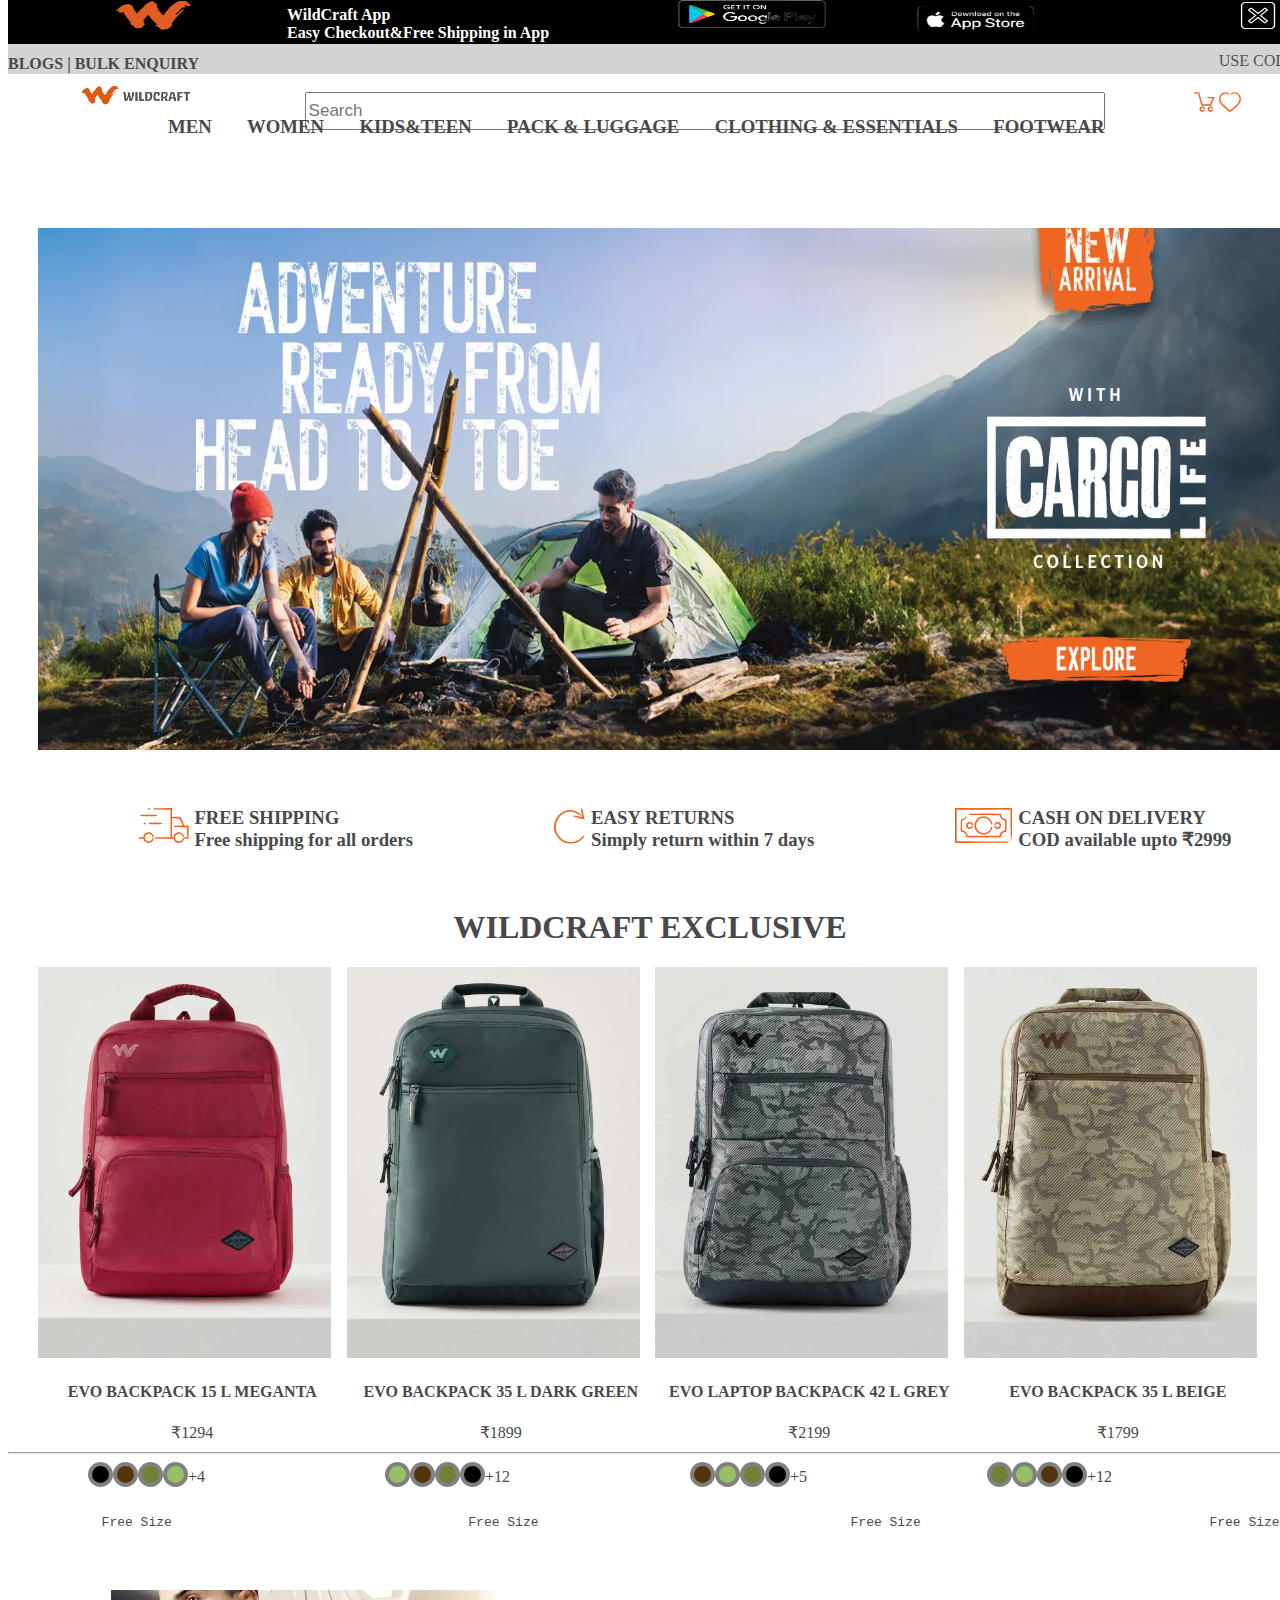
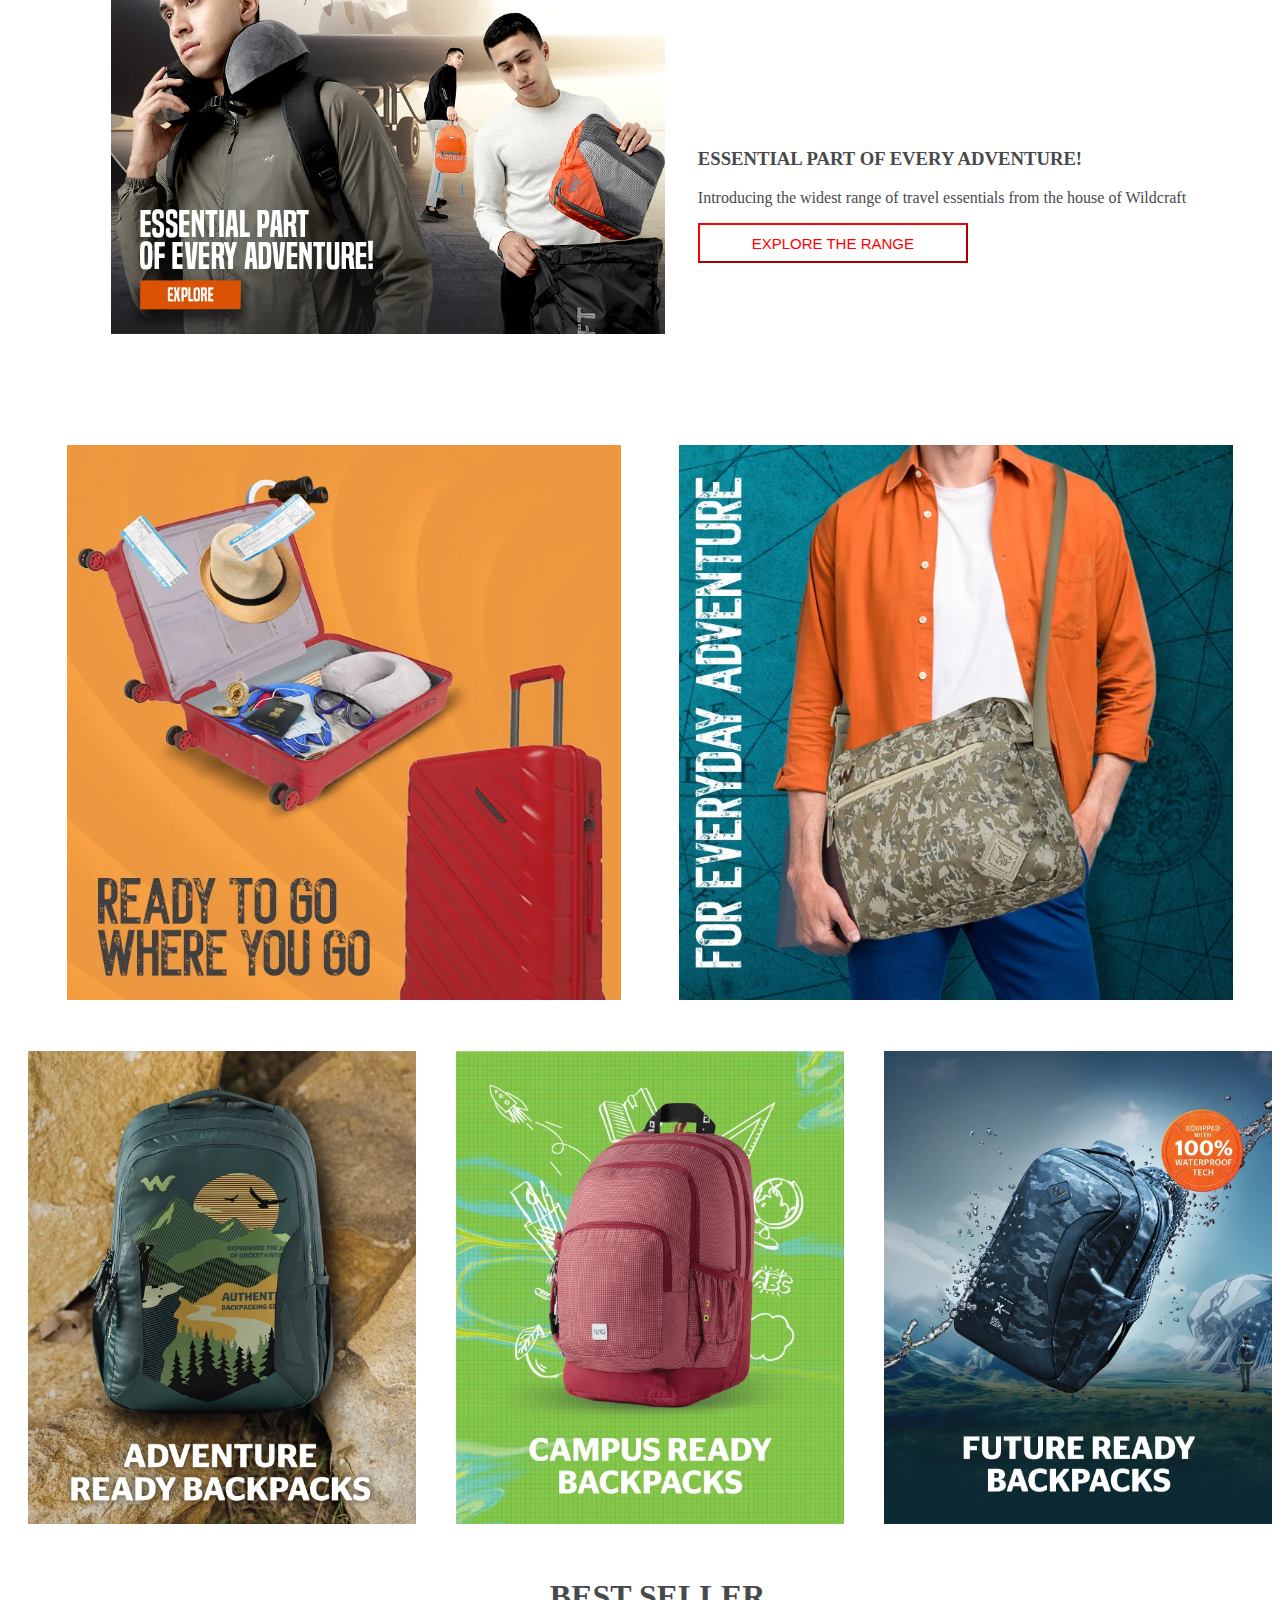
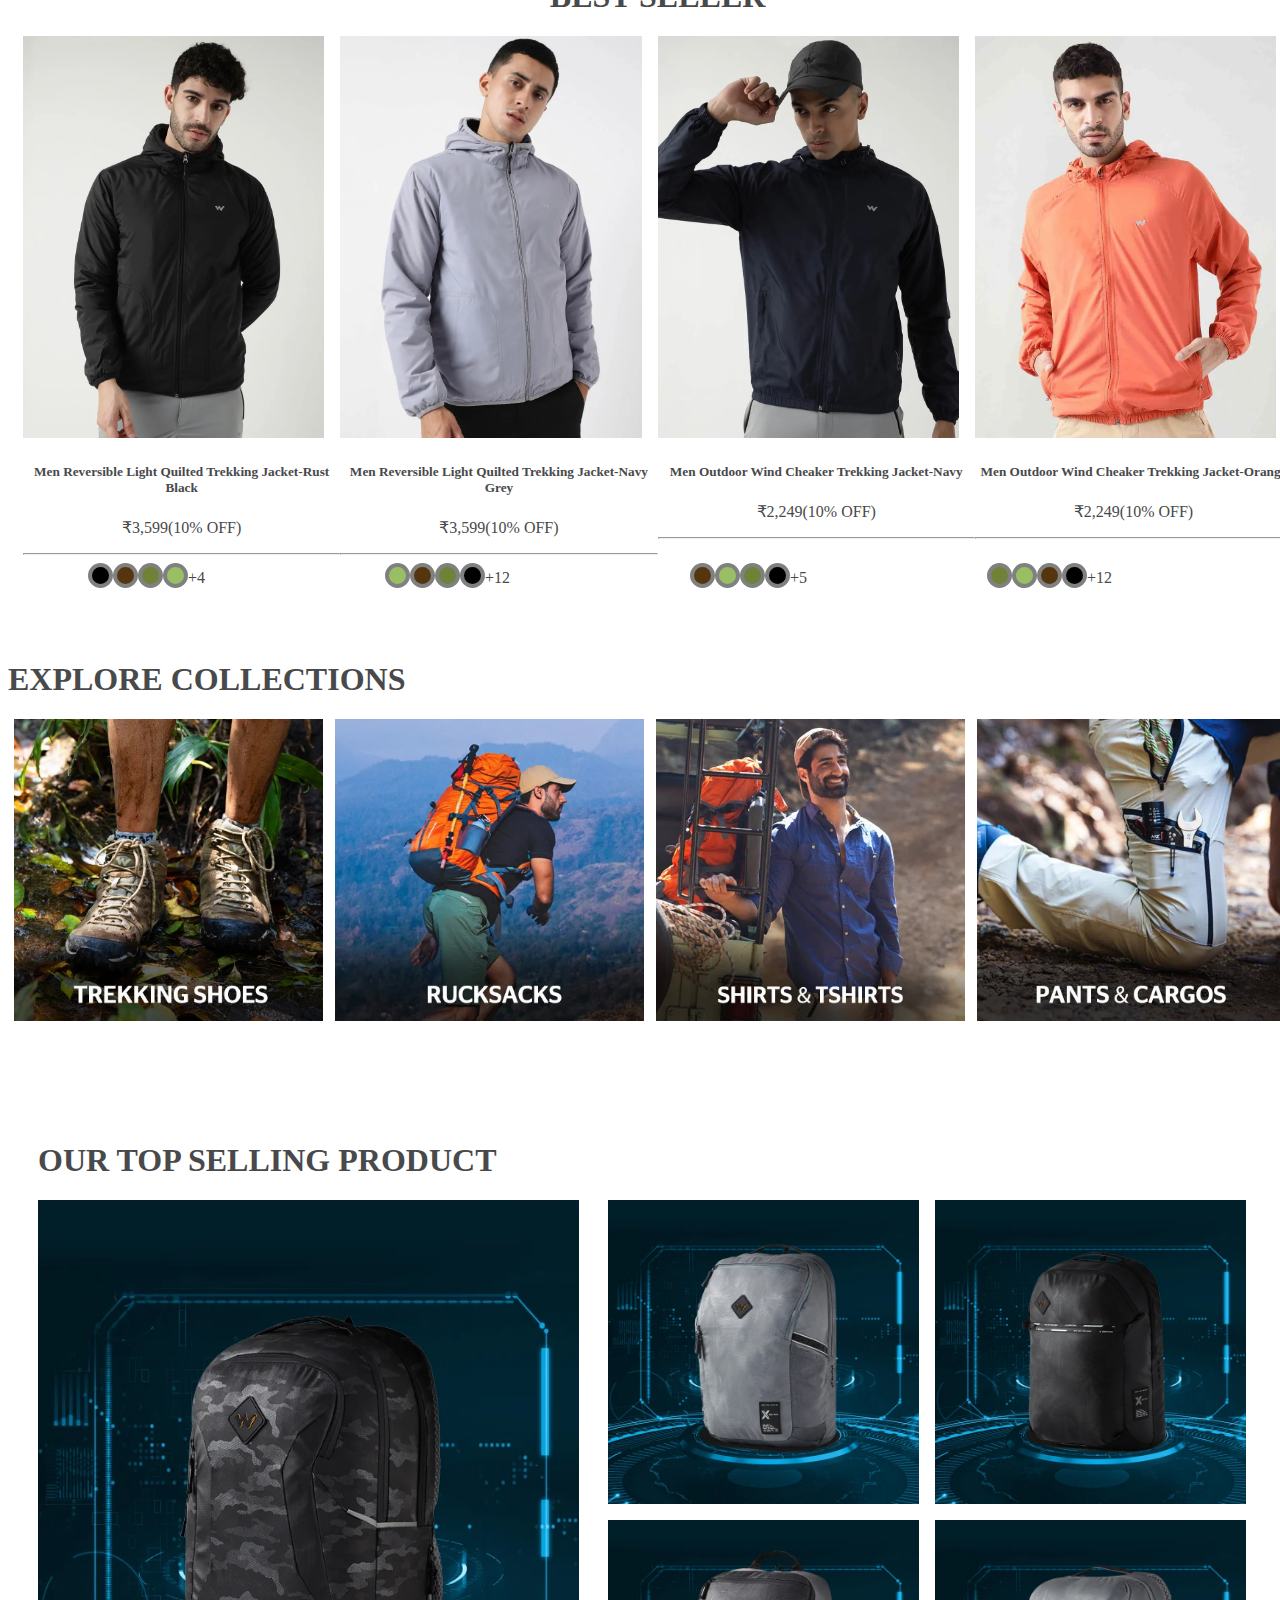
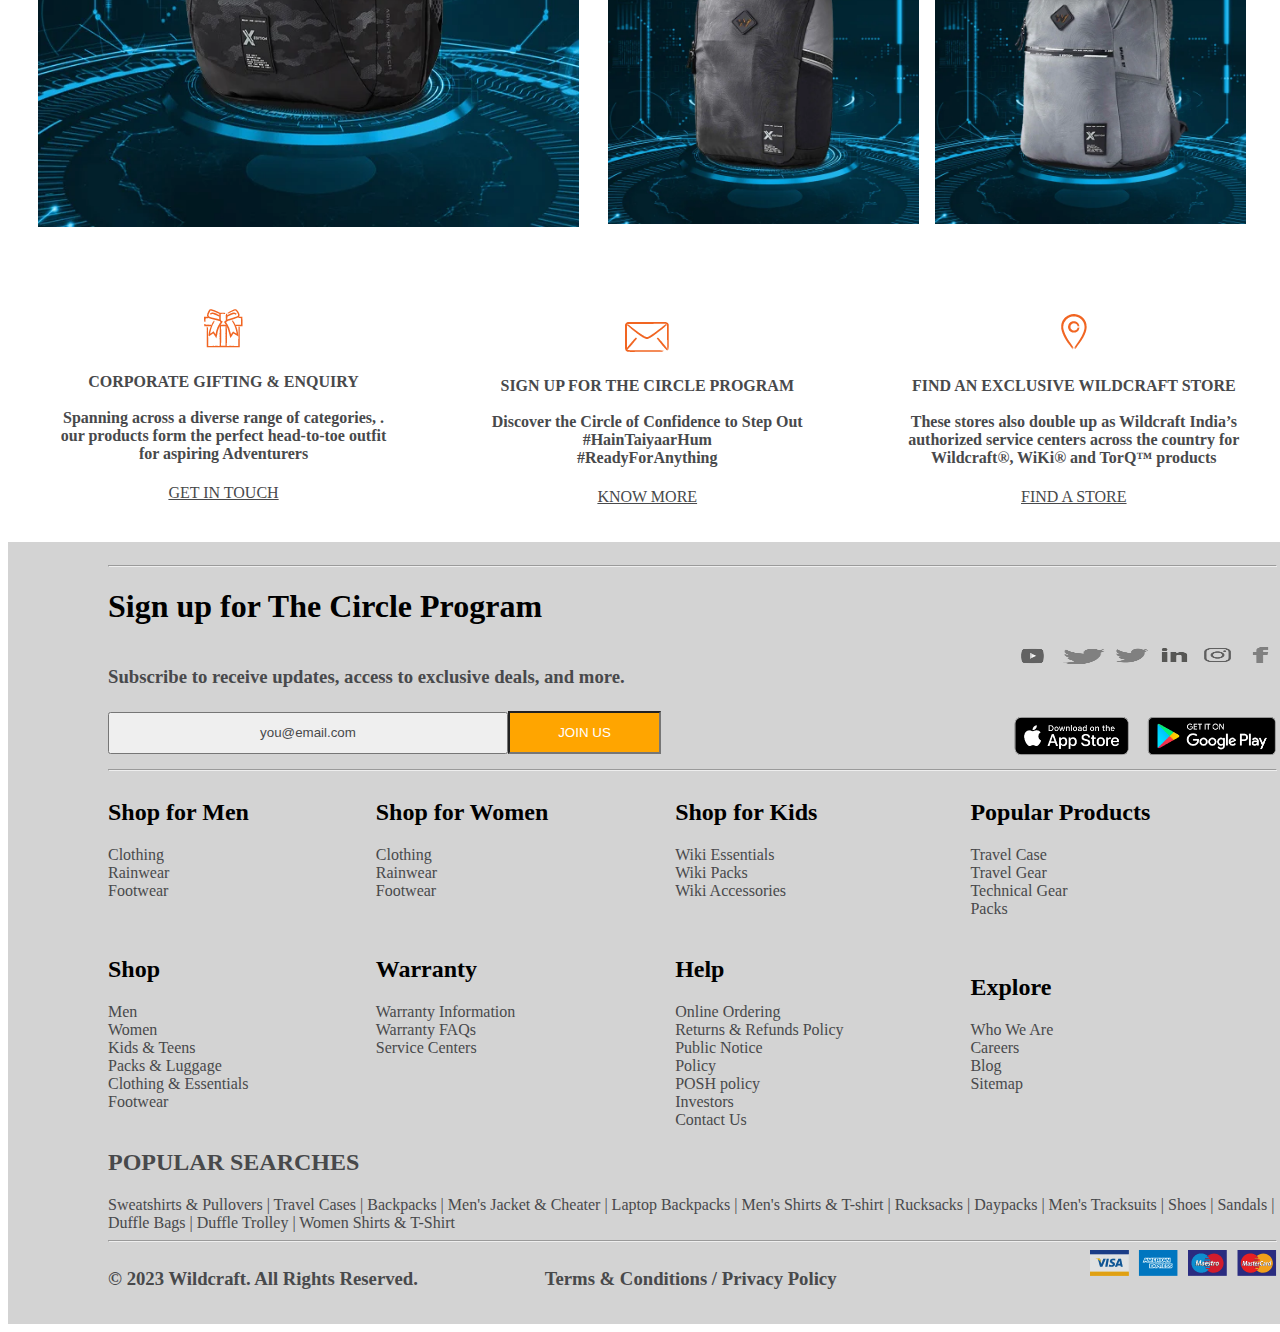
<file: index.html>
<!doctype html>
<html>
<head>
<title>wildraft</title>
<link rel="stylesheet" href="./CSS/craft.css">
</head>
<body>
<div class="abc">
<div class="jin">
<div class="w">
<br>
    <div class="c">
<img src="./IMAGES/w2.png" height=45% width=45%;>
</div>
<div class="v">
<h4>WildCraft App<br>
Easy Checkout&Free Shipping in App</h4>
</div>
<div class="b">
<img src="./IMAGES/w31.webp" height=62% width=80%>
</div>
<div class="r">
<img src="./IMAGES/w4.png" height="33%" width="67%">
</div>
<div class="x">
    <img src="./IMAGES/w6.jpg" height="30%" width="30%" id="x">
</div>
</div>
<div class="l">
    <div class="d">
        <h4>BLOGS | BULK ENQUIRY</h4>
    </div>
    <div class="ab">
        <marquee>
            <P>USE CODE APP10 DURING CHECKOUT FOR ADDITIONAL 10% OFF(APPLICABLE ONLY FOR APP TRANSACTION.)USE CODE SAVE10 FOR ADDTIONAL 10% OFF ON MIN CART OF 1500(APPLICABLE ONLY FOR MOBILE SITE AND DESKTOP TRANSACTION+NON APPLICABLE ON BACKPACKS)</P>
        </marquee>
    </div>
</div>
<br>
<div class="ef">
    <div class="g">
     <img src="./IMAGES/wi1.png" height="70%" width="80%">
    </div>
<div class="h">
    <input id="search" name="search" type="search" placeholder="Search">
</div>
<div id="dd">
  <img src="./IMAGES/sc21.png">
  <img src="./IMAGES/sc22.png">
</div>
</div>
<div class="grid">
    <h3><a style="text-decoration:none"; href="men.html">MEN</a>
    <h3><a style="text-decoration:none"; href="women.html">WOMEN</a></h3>
    <h3><a style="text-decoration:none"; href="kids.html">KIDS&TEEN</a></h3>
    <H3><a style="text-decoration:none"; href="luggage.html">PACK & LUGGAGE</a></H3>
    <H3><a style="text-decoration:none"; href="cloths.html">CLOTHING & ESSENTIALS</a></H3>
    <H3><a style="text-decoration:none"; href="foot.html">FOOTWEAR</a></H3>
</div>
</div>
<div class="jk">
<section class="slider_container">
    <section class="slider">
      <div class="slide one">
        <img src="./IMAGES/wc.webp" alt="" />
        <span class="caption">  </span>
      </div>
      <div class="slide two">
        <img src="./IMAGES/wc2.webp" alt="" />
        <span class="caption">  </span>
      </div>
      <div class="slide three">
        <img src="./IMAGES/wc3.webp" alt="" />
        <span class="caption">  </span>
      </div>
      <div class="slide four">
        <img src="./IMAGES/wc2.webp" alt="" />
        <span class="caption">  </span>
      </div>
      <div class="slide four">
        <img src="./IMAGES/wc3.webp" alt="" />
        <span class="caption">  </span>
      </div>
    </section>
  </section>
  <div class="ff">
    <div class="gg">
    <div class="head">
    <img src="./IMAGES/ff2.webp">
    </div>
    <div class="vvv">
    <H3>FREE SHIPPING<BR>
    Free shipping for all orders</H3>
    </div>
    </div>
    <div class="gg">
        <div class="head">
        <img src="./IMAGES/ff1.webp">
        </div>
        <h3>EASY RETURNS<BR>
        Simply return within 7 days</h3>
    </div>
    <div class="gg">
        <div class="head">
        <img src="./IMAGES/ff.webp">
        </div>
        <h3>CASH ON DELIVERY<BR>
        COD available upto &#8377;2999</h3>
    </div>
</div>
</div>
<div class="jimin">
  <br>
  <center><h1>WILDCRAFT EXCLUSIVE</h1></center>
</div>
<div class="su">
  <div class="s1">
    <div class="hover">
  <img src="./IMAGES/b1.webp" height=90% width=95%>
  </div>
  <center><h4>EVO BACKPACK 15 L MEGANTA</h4>
    &#8377;1294</center>
  </div>
  <div class="s2">
    <div class="hover"> 
  <img src="./IMAGES/b2.webp" height=90% width=95%>
  </div>
  <center><h4>EVO BACKPACK 35 L DARK GREEN</h4>
    &#8377;1899</center>
  </div>
  <div class="s3">
    <div class="hover">
  <img src="./IMAGES/b3.webp" height=90% width=95%>
  </div>
  <center><h4>EVO LAPTOP BACKPACK 42 L GREY</h4>
    &#8377;2199</center>
  </div>
  <div class="s4">
    <div class="hover">
  <img src="./IMAGES/b4.webp" height=90% width=95%>
  </div>
  <center><h4>EVO BACKPACK 35 L BEIGE</h4>
    &#8377;1799</center>
  </div>
</div>
<div id="hr">
<hr></hr>
</div>
<div class="dots">
  <div class="dot">
  <div class="circle"></div>
  <div class="circle1"></div>
  <div class="circle2"></div>
  <div class="circle3"></div>
  <div class="in">
  <p>+4</p></div>
  </div>
  <div class="dot">
  <div class="circle3"></div>
  <div class="circle1"></div>
  <div class="circle2"></div>
  <div class="circle"></div>
  <div class="in">
  <p>+12</p></div>
  
  </div>
  <div class="dot">
  <div class="circle1"></div>
  <div class="circle3"></div>
  <div class="circle2"></div>
  <div class="circle"></div>
  <div class="in">
  <p>+5</p></div>
  
  </div>
  <div class="dot">
  <div class="circle2"></div>
  <div class="circle3"></div>
  <div class="circle1"></div>
  <div class="circle"></div>
  <div class="in">
  <p>+12</p></div>
  </div>
  </div>
  <pre>            Free Size                                      Free Size                                        Free Size                                     Free Size</pre>
  
  
  
<div class="reg">
  <div class="re">
    <img src="./IMAGES/b5.webp" height="80%" width="80%">
  </div>
  <div class="eg">
    <H3>ESSENTIAL PART OF EVERY ADVENTURE!</H3>
    <p>Introducing the widest range of travel essentials from the house of Wildcraft</p>
    <input id="pl" name="pl" type="submit" value="EXPLORE THE RANGE">
  </div>
</div>
<div class="one">
  <div class="on">
  <img src="./IMAGES/b6.webp" height="90%" width="98%">
  </div>
  <div class="ne">
  <img src="./IMAGES/b7.webp" height="90%" width="100%">
  </div>
</div>
<div class="two">
<div class="on">
  <img src="./IMAGES/b8.webp" height="90%" width="98%">
</div>
<div class="on">
  <img src="./IMAGES/b9.webp" height="90%" width="98%">
</div>
<div class="on">
  <img src="./IMAGES/b10.webp" height="90%" width="98%">
</div>
</div>
<div class="bests">
<center><H1>BEST SELLER</H1></center>
<div id="best">
  <div class="b1">
    <div class="hover">
<img src="./IMAGES/b11.webp" height="80%" width="95%">
</div>
<center><h5>Men Reversible Light Quilted Trekking Jacket-Rust Black</h5>
<p>&#8377;3,599<span>(10% OFF)</span></p></center>
<hr></hr>
</div>
<div class="b2">
  <div class="hover">
<img src="./IMAGES/b12.webp" height="80%" width="95%">
</div>
<center><h5>Men Reversible Light Quilted Trekking Jacket-Navy Grey</h5>
  <p>&#8377;3,599<span>(10% OFF)</span></p></center>
  <hr></hr>
</div>
<div class="b3">
  <div class="hover">
<img src="./IMAGES/b13.webp" height="80%" width="95%">
</div>
<center><h5>Men Outdoor Wind Cheaker Trekking Jacket-Navy</h5>
  <p>&#8377;2,249<span>(10% OFF)</span></p></center>
  <hr></hr>
</div>
<div class="b4">
  <div class="hover">
  <img src="./IMAGES/b101.webp" height="80%" width="95%">
  </div>
  <center><h5>Men Outdoor Wind Cheaker Trekking Jacket-Orange</h5>
    <p>&#8377;2,249<span>(10% OFF)</span></p></center>
    <hr></hr>
  </div>
</div>
</div>
<div class="dots">
<div class="dot">
<div class="circle"></div>
<div class="circle1"></div>
<div class="circle2"></div>
<div class="circle3"></div>
<div class="in">
<p>+4</p></div>
</div>
<div class="dot">
<div class="circle3"></div>
<div class="circle1"></div>
<div class="circle2"></div>
<div class="circle"></div>
<div class="in">
<p>+12</p></div>

</div>
<div class="dot">
<div class="circle1"></div>
<div class="circle3"></div>
<div class="circle2"></div>
<div class="circle"></div>
<div class="in">
<p>+5</p></div>

</div>
<div class="dot">
<div class="circle2"></div>
<div class="circle3"></div>
<div class="circle1"></div>
<div class="circle"></div>
<div class="in">
<p>+12</p></div>
</div>
</div> 
<div class="gag">
  <br><br>
<h1>EXPLORE COLLECTIONS</h1>
<div class="ga">
  <div class="on">
  <img src="./IMAGES/b14.webp" height="95%" width="95%">
  </div>
  <div class="on">
  <img src="./IMAGES/b15.webp" height="95%" width="95%">
  </div>
  <div class="on">
  <img src="./IMAGES/b16.webp" height="95%" width="95%">
  </div>
  <div class="on">
  <img src="./IMAGES/b17.webp" height="95%" width="95%">
  </div>
</div>
</div>
 <br>
 <br>
 <br>
 <div id="gayu1">
  <h1>OUR TOP SELLING PRODUCT</h1>
  <div id="gayu">
   <img src="./IMAGES/b18.webp" height="98%" width="95%">
    <div id="yu">
      <img src="./IMAGES/b19.webp" height="95%" width="95%">
      <img src="./IMAGES/b20.webp" height="95%" width="95%">
      <img src="./IMAGES/b21.webp" height="95%" width="95%">
      <img src="./IMAGES/b22.webp" height="95%" width="95%">
    </div>
  </div>
  </div>
  <div id="sara">
    <div class="sa">
      <center><img src="./IMAGES/b23.webp">
      <h4>CORPORATE GIFTING & ENQUIRY<br><br>

        Spanning across a diverse range of categories, .<br>
        our products form the perfect head-to-toe outfit<br>
        for aspiring Adventurers</h4></center>
        <div class="ahal">
        <center><a href="">GET IN TOUCH</a></center>
        </div>
    </div>
    <div class="sasa">
      
      <center><img src="./IMAGES/b24.webp"><br>
      <h4>SIGN UP FOR THE CIRCLE PROGRAM<br><br>

        Discover the Circle of Confidence to Step Out<br>
        #HainTaiyaarHum<br>
        #ReadyForAnything</h4></center>
        <div class="ahal">
          <center><a href="">KNOW MORE</a></center>
          </div>
    </div>
    <div class="sa3">
      <center><img src="./IMAGES/b25.webp">
      <h4>FIND AN EXCLUSIVE WILDCRAFT STORE<br><br>

        These stores also double up as Wildcraft India’s<br>
        authorized service centers across the country for<br>
        Wildcraft®, WiKi® and TorQ™ products</h4></center>
        <div class="ahal">
          <center><a href="">FIND A STORE</a></center>
          </div>
    </div>
  </div>
  <br>
  <br>
  <div class="vahal">
    <hr>
    <h1>Sign up for The Circle Program</h1>
    <div class="vha">
    <div class="va">
      <h3>Subscribe to receive updates, access to exclusive deals, and more.</h3>
    </div>
    <div id="hal">
      <img src="./IMAGES/facee.png" height="25%" width="8%" id="hal">
      <img src="./IMAGES/face11.png" height="25%" width="8%" id="hal">
      <img src="./IMAGES/face22.png" height="25%" width="8%" id="hal">
      <img src="./IMAGES/face33.png" height="27%" width="8%" id="hal">
      <img src="./IMAGES/face33.png" height="30%" width="10%" id="hal">
      <img src="./IMAGES/face55.png" height="28%" width="10%"id="hal">
    </div>
    </div>
    <div class="vhaa">
      <div class="vh">
      <input id="game" name="game" type="submit" value="you@email.com"><input id="gam" name="gam" type="text" value="JOIN US">
      </div>
      <div id="thr">
        <img src="./IMAGES/yup.webp" id="thr">
        <img src="./IMAGES/yup1.webp" id="thr">
      </div>
    </div>
  
  <hr></hr>
  <div class="foot">
    <div class="foo">
    <h2>Shop for Men</h2>

      Clothing<br>
       
      
      Rainwear<br>
       
      
      Footwear<br><br><br>

      <h2>Shop</h2>
Men<br>
Women<br>
Kids & Teens<br>
Packs & Luggage<br>
Clothing & Essentials<br>
Footwear<br>
      
  </div>
  <div class="foo1">
 <h2>  Shop for Women</h2>

Clothing<br>
 

Rainwear<br>
 

Footwear<br><br><br>

<h2>Warranty</h2>
Warranty Information<br>
Warranty FAQs<br>
Service Centers<br>
 </div>
 <div class="foo2">
  <h2>Shop for Kids</h2>

    Wiki Essentials<br>
     
    
    Wiki Packs<br>
     
    
    Wiki Accessories<br><br><br>

    <h2>Help</h2>
      Online Ordering<br>
      Returns & Refunds Policy<br>
      Public Notice<br>
      Policy<br>
      POSH policy<br>
      Investors<br>
      Contact Us<br>
 </div>
 <div class="foo3">
  <h2>Popular Products</h2>

    Travel Case<br>
     
    
    Travel Gear<br>
     
    
    Technical Gear<br>
     
    
    Packs<br><br><br>


    <h2>Explore</h2>
Who We Are<br>
Careers<br>
Blog<br>
Sitemap<br>
 </div>
 </div>
 <h2>POPULAR SEARCHES</h2>

  Sweatshirts & Pullovers | Travel Cases | Backpacks | Men's Jacket & Cheater | Laptop Backpacks | Men's Shirts & T-shirt | Rucksacks | Daypacks | Men's Tracksuits | Shoes | Sandals | Duffle Bags | Duffle Trolley | Women Shirts & T-Shirt</h4>
  <hr>
  <div class="gap">
    <div class="gap1">
    <h3>© 2023 Wildcraft. All Rights Reserved.</h3>
  </div>
  <div class="gap2">
    <h3>Terms & Conditions
      /
      Privacy Policy</h3>
  </div>
  <div class="gap3">
    <img src="./IMAGES/visa.webp" id="gap3">
    
  </div>
  </div>
</div>


</div>
</body>
</html>
</file>
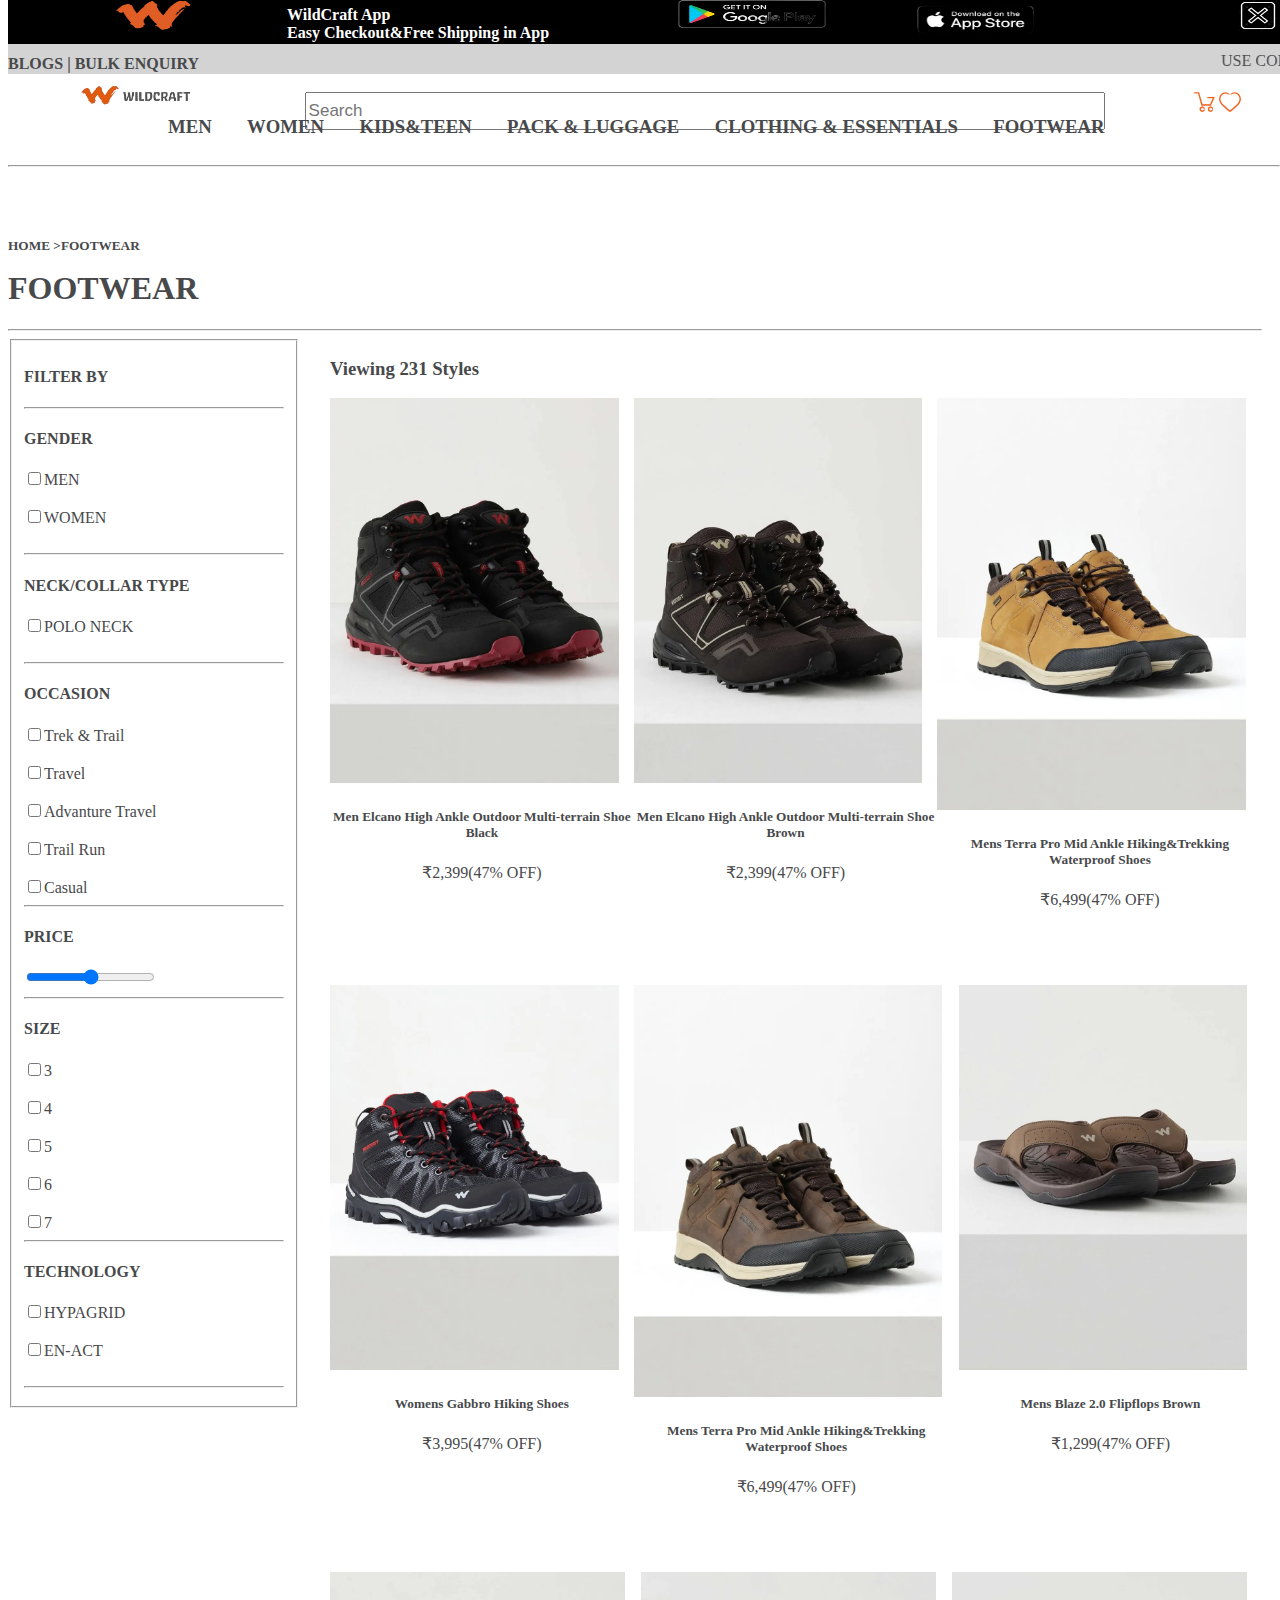
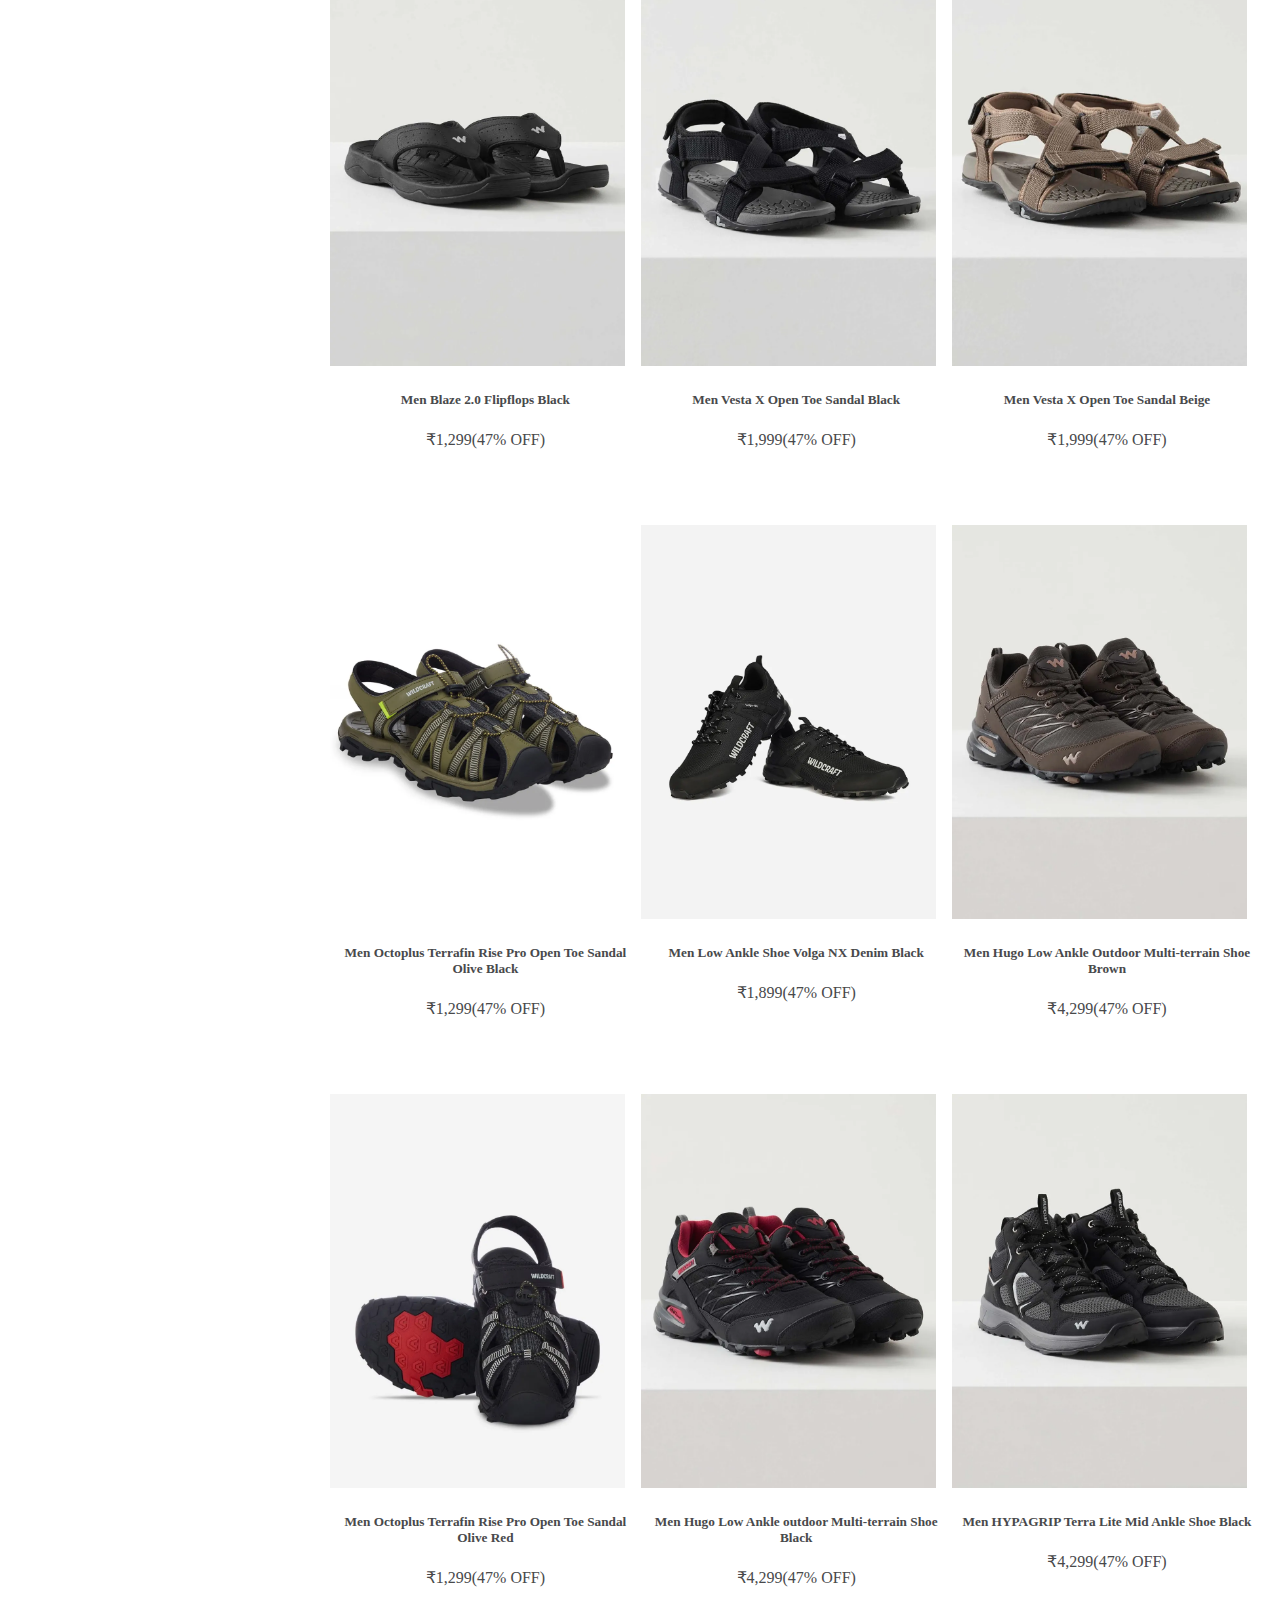
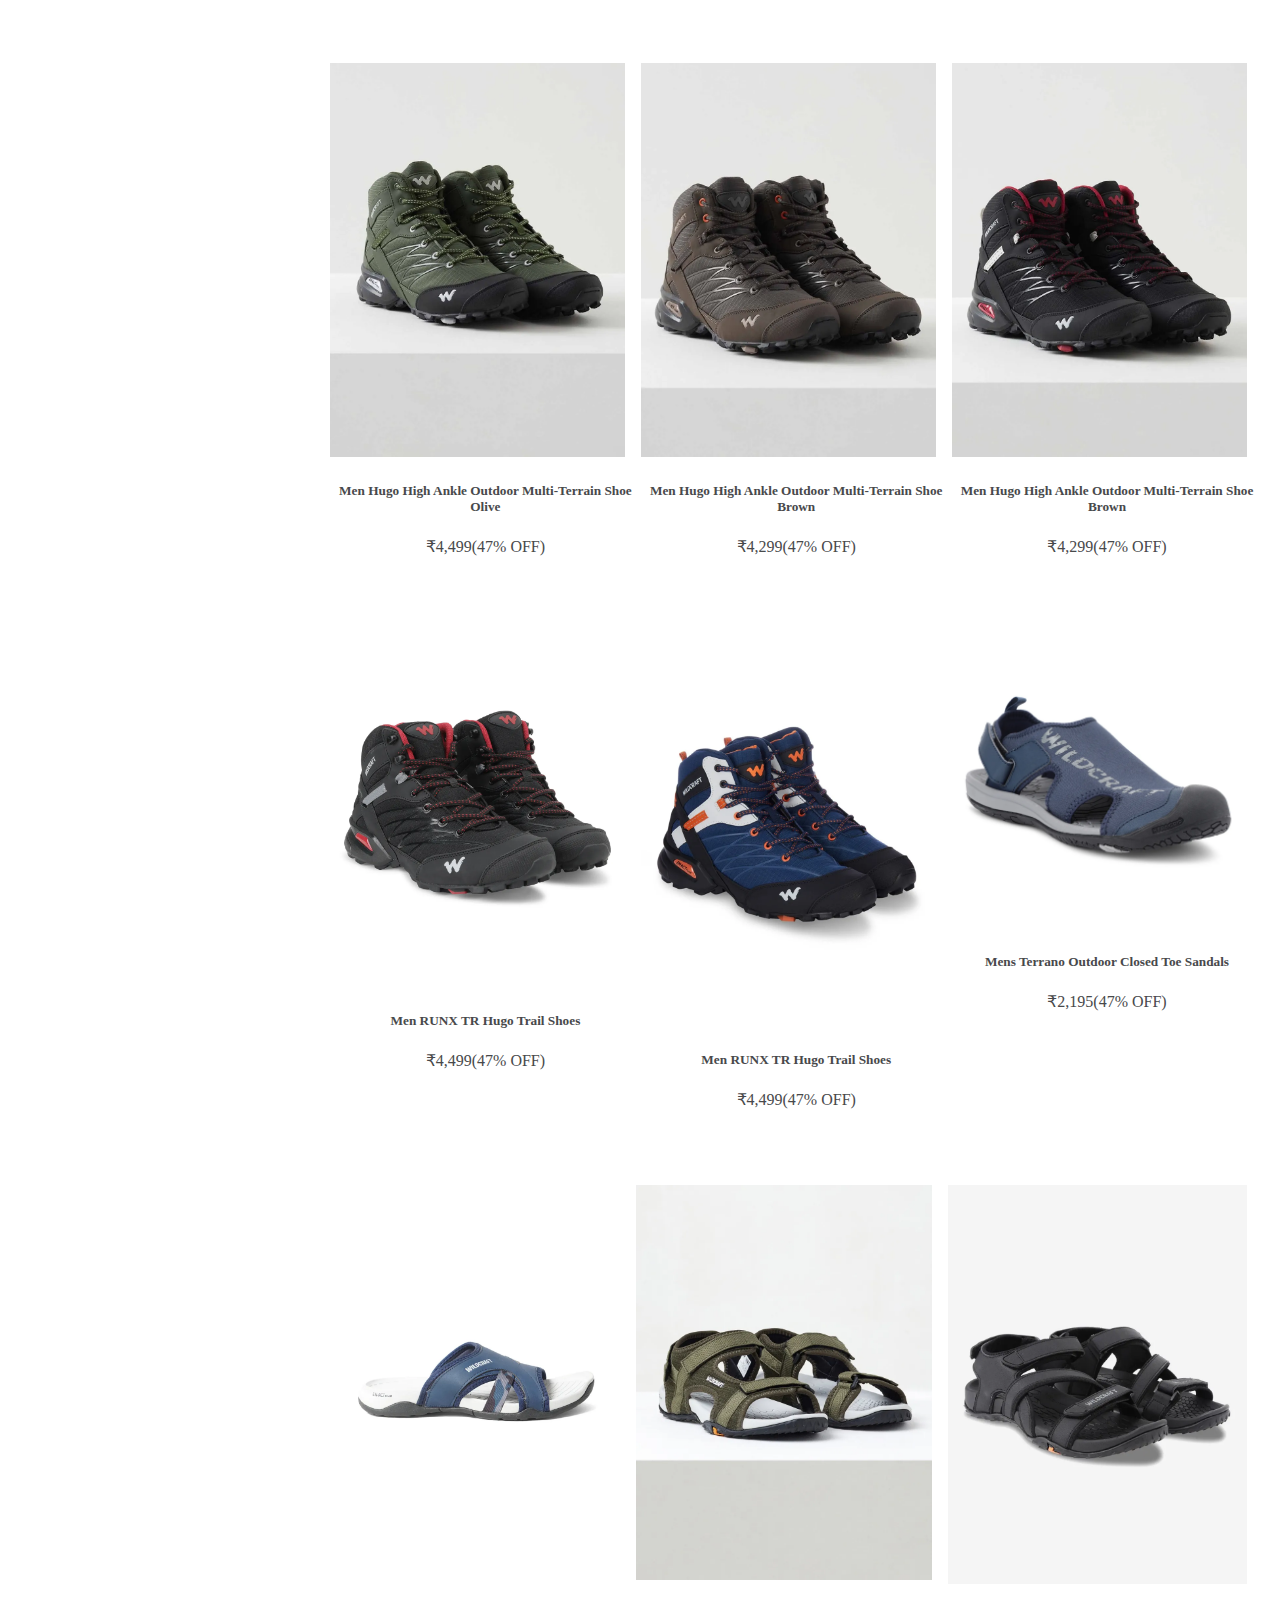
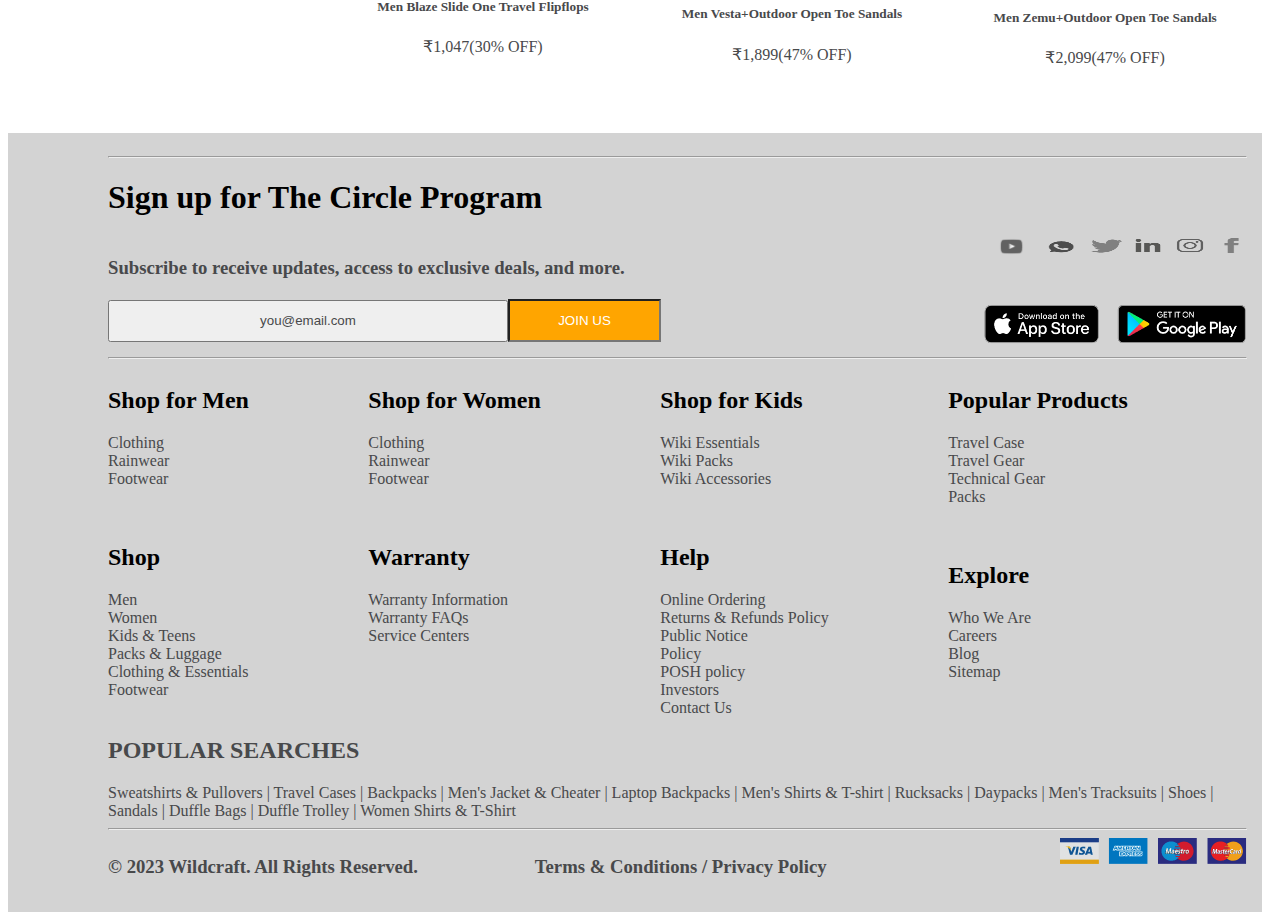
<file: foot.html>
<!doctype html>
<html>
<head>
<title>wildraft</title>
<link rel="stylesheet" href="./CSS/craft.css">
<meta charset="UTF-8">
<meta name="viewport" content="width=device-width, intial-scale=1.0">
</head>
<body>
<div class="abc">
<div class="jin">
<div class="w">
<br>
    <div class="c">
<img src="./IMAGES/w2.png" height=45% width=45%;>
</div>
<div class="v">
<h4>WildCraft App<br>
Easy Checkout&Free Shipping in App</h4>
</div>
<div class="b">
<img src="./IMAGES/w31.webp" height=62% width=80%>
</div>
<div class="r">
<img src="./IMAGES/w4.png" height="33%" width="67%">
</div>
<div class="x">
    <img src="./IMAGES/w6.jpg" height="30%" width="30%" id="x">
</div>
</div>
<div class="l">
    <div class="d">
        <h4>BLOGS | BULK ENQUIRY</h4>
    </div>
    <div class="ab">
        <marquee>
            <P>USE CODE APP10 DURING CHECKOUT FOR ADDITIONAL 10% OFF(APPLICABLE ONLY FOR APP TRANSACTION.)USE CODE SAVE10 FOR ADDTIONAL 10% OFF ON MIN CART OF 1500(APPLICABLE ONLY FOR MOBILE SITE AND DESKTOP TRANSACTION+NON APPLICABLE ON BACKPACKS)</P>
        </marquee>
    </div>
</div>
<br>
<div class="ef">
    <div class="g">
     <img src="./IMAGES/wi1.png" height="70%" width="80%">
    </div>
<div class="h">
    <input id="search" name="search" type="search" placeholder="Search">
</div>
<div id="dd">
  <img src="./IMAGES/sc21.png">
  <img src="./IMAGES/sc22.png">
</div>
</div>
<div class="grid">
    <h3><a style="text-decoration:none"; href="men.html">MEN</a>
    <h3><a style="text-decoration:none"; href="women.html">WOMEN</a></h3>
    <h3><a style="text-decoration:none"; href="kids.html">KIDS&TEEN</a></h3>
    <H3><a style="text-decoration:none"; href="luggage.html">PACK & LUGGAGE</a></H3>
    <H3><a style="text-decoration:none"; href="cloths.html">CLOTHING & ESSENTIALS</a></H3>
    <H3><a style="text-decoration:none"; href="foot.html">FOOTWEAR</a></H3>
</div>
<hr>
</div>
<div class="mens">
<div class="men"><br>
    <p><h5><a style="text-decoration:none"; href="wildcraft1.html">HOME</a>
        <a style="text-decoration:none"; href="foot.html">>FOOTWEAR</a></h5>
        </p></h5></p>
    </div>
    <h1>FOOTWEAR</h1>
</div>
<hr></hr>
<div class="grand">
    <form>
        <fieldset style="width:260px;">
            <H4>FILTER BY</H4>
                <HR>
            <H4>GENDER</H4>
           <input id="cat" name="cat" type="checkbox">MEN<BR><BR>
                <input id="cat" name="cat" type="checkbox">WOMEN<BR><BR>
                
                <HR>
                    <h4>NECK/COLLAR TYPE</h4>
            <input id="cat" name="cat" type="checkbox">POLO NECK<BR><BR>
                           
            <HR>
                <h4>OCCASION</h4>
                <input id="cat" name="cat" type="checkbox">Trek & Trail<BR><BR>
                               <input id="cat" name="cat" type="checkbox">Travel<BR><BR>
                <input id="cat" name="cat" type="checkbox">Advanture Travel<BR><BR>
                    <input id="cat" name="cat" type="checkbox">Trail Run<BR><BR>
                <input id="cat" name="cat" type="checkbox">Casual
                <hr>
                
                <h4>PRICE</h4>
            <input id="cat" name="cat" type="range">
            <hr>
            
    <h4>SIZE</h4>
    <input id="cat" name="cat" type="checkbox">3<BR><BR>
        <input id="cat" name="cat" type="checkbox">4<BR><BR>
<input id="cat" name="cat" type="checkbox">5<BR><BR>
<input id="cat" name="cat" type="checkbox">6<BR><BR>
<input id="cat" name="cat" type="checkbox">7
<HR>
    <H4>TECHNOLOGY</H4>
    <input id="cat" name="cat" type="checkbox">HYPAGRID<BR><BR>
        <input id="cat" name="cat" type="checkbox">EN-ACT<BR><BR>

<HR>
    
</fieldset>
    </form>
    <div id="juli">
        <h3>Viewing 231 Styles</h3>
        <div class="ju">
            <div class="j1">
                <div class="hover">
            <img src="./IMAGES/fo1.webp" height="85%" width="95%">
            </div>
            <center><h5>Men Elcano High Ankle Outdoor Multi-terrain Shoe Black</h5>
                <p>&#8377;2,399<span>(47% OFF)</span></p>
            </center>
            </div>
            <div class="ji2">
                <div class="hover">
            <img src="./IMAGES/fo2.webp" height="85%" width="95%">
            </div>
            <center><h5>Men Elcano High Ankle Outdoor Multi-terrain Shoe Brown</h5>
                <p>&#8377;2,399<span>(47% OFF)</span></p>
            </center>
        </div>
        
            <div class="ji3">
                <div class="hover">
            <img src="./IMAGES/fo3.webp" height="85%" width="95%">
            </div>
            <center><h5>Mens Terra Pro Mid Ankle Hiking&Trekking Waterproof Shoes</h5>
                <p>&#8377;6,499<span>(47% OFF)</span></p>
            </center>
        </div>
        </div>
        <div id="julii">
            <div class="juli1">
                <div class="hover">
            <img src="./IMAGES/fo4.webp" height="95%" width="95%">
            </div>
            <center><h5>Womens Gabbro Hiking Shoes</h5>
                <p>&#8377;3,995<span>(47% OFF)</span></p>
            </center>
            </div>
            <div class="juli2">
                <div class="hover">
            <img src="./IMAGES/fo5.webp" height="95%" width="95%">
            </div>
            <center><h5>Mens Terra Pro Mid Ankle Hiking&Trekking Waterproof Shoes</h5>
                <p>&#8377;6,499<span>(47% OFF)</span></p>
            </center>
            </div>
            <div class="juli3">
                <div class="hover">
            <img src="./IMAGES/fo6.webp" height="95%" width="95%">
            </div>
            <center><h5>Mens Blaze 2.0 Flipflops Brown</h5>
                <p>&#8377;1,299<span>(47% OFF)</span></p>
            </center>
        </div>
        </div>
        <div id="julii">
            <div class="juli4">
                <div class="hover">
                <img src="./IMAGES/fo7.webp" height="90%" width="95%">
                </div>
                <center><h5>Men Blaze 2.0 Flipflops Black</h5>
                <p>&#8377;1,299<span>(47% OFF)</span></p>
            </center>
            </div>
            <div class="juli5">
                <div class="hover">
                <img src="./IMAGES/fo8.webp" height="90%" width="95%">
                </div>
                <center><h5>Men Vesta X Open Toe Sandal Black</h5>
                <p>&#8377;1,999<span>(47% OFF)</span></p>
            </center>
            </div>
            <div class="juli6">
                <div class="hover">
                <img src="./IMAGES/fo9.webp" height="90%" width="95%">
                </div>
                <center><h5>Men Vesta X Open Toe Sandal Beige</h5>
                <p>&#8377;1,999<span>(47% OFF)</span></p>
            </center>
            </div>
        </div>
        <div id="julii">
            <div class="juli7">
                <div class="hover">
                <img src="./IMAGES/fo10.webp" height="90%" width="95%">
                </div>
                <center><h5>Men Octoplus Terrafin Rise Pro Open Toe Sandal Olive Black</h5>
                <p>&#8377;1,299<span>(47% OFF)</span></p>
            </center>
            </div>
            <div class="juli8">
                <div class="hover">
                <img src="./IMAGES/fo11.webp" height="90%" width="95%">
                </div>
                <center><h5>Men Low Ankle Shoe Volga NX Denim Black</h5>
                <p>&#8377;1,899<span>(47% OFF)</span></p>
            </center>
            </div>
            <div class="juli9">
                <div class="hover">
                <img src="./IMAGES/fo12.webp" height="90%" width="95%">
                </div>
                <center><h5>Men Hugo Low Ankle Outdoor Multi-terrain Shoe Brown</h5>
                <p>&#8377;4,299<span>(47% OFF)</span></p>
            </center>
            </div>
        </div>
        <div id="julii">
            <div class="juli10">
                <div class="hover">
                <img src="./IMAGES/fo13.webp" height="90%" width="95%">
                </div>
                <center><h5>Men Octoplus Terrafin Rise Pro Open Toe Sandal Olive Red</h5>
                <p>&#8377;1,299<span>(47% OFF)</span></p>
            </center>
            </div>
            <div class="juli11">
                <div class="hover">
                <img src="./IMAGES/fo14.webp" height="90%" width="95%">
                </div>
                <center><h5>Men Hugo Low Ankle outdoor Multi-terrain Shoe Black </h5>
                <p>&#8377;4,299<span>(47% OFF)</span></p>
            </center>
            </div>
            <div class="juli12">
                <div class="hover">
                <img src="./IMAGES/fo15.webp" height="90%" width="95%">
                </div>
                <center><h5>Men HYPAGRIP Terra Lite Mid Ankle Shoe Black</h5>
                <p>&#8377;4,299<span>(47% OFF)</span></p>
            </center>
            </div>
        </div>
        <div id="julii">
            <div class="juli7">
                <div class="hover">
                <img src="./IMAGES/fo16.webp" height="90%" width="95%">
                </div>
                <center><h5>Men Hugo High Ankle Outdoor Multi-Terrain Shoe Olive</h5>
                <p>&#8377;4,499<span>(47% OFF)</span></p>
            </center>
            </div>
            <div class="juli8">
                <div class="hover">
                <img src="./IMAGES/fo17.webp" height="90%" width="95%">
                </div>
                <center><h5>Men Hugo High Ankle Outdoor Multi-Terrain Shoe Brown</h5>
                <p>&#8377;4,299<span>(47% OFF)</span></p>
            </center>
            </div>
            <div class="juli9">
                <div class="hover">
                <img src="./IMAGES/fo18.webp" height="90%" width="95%">
                </div>
                <center><h5>Men Hugo High Ankle Outdoor Multi-Terrain Shoe Brown</h5>
                <p>&#8377;4,299<span>(47% OFF)</span></p>
            </center>
            </div>
        </div>
        <div id="julii">
            <div class="juli7">
                <div class="hover">
                <img src="./IMAGES/fo19.webp" height="90%" width="95%">
                </div>
                <center><h5>Men RUNX TR Hugo Trail Shoes</h5>
                <p>&#8377;4,499<span>(47% OFF)</span></p>
            </center>
            </div>
            <div class="juli8">
                <div class="hover">
                <img src="./IMAGES/fo20.webp" height="90%" width="95%">
                </div>
                <center><h5>Men RUNX TR Hugo Trail Shoes</h5>
                <p>&#8377;4,499<span>(47% OFF)</span></p>
            </center>
            </div>
            <div class="juli9">
                <div class="hover">
                <img src="./IMAGES/fo21.webp" height="90%" width="95%">
                </div>
                <center><h5>Mens Terrano Outdoor Closed Toe Sandals</h5>
                <p>&#8377;2,195<span>(47% OFF)</span></p>
            </center>
            </div>
        </div>
        <div id="julii">
            <div class="juli7">
                <div class="hover">
                <img src="./IMAGES/fo22.webp" height="90%" width="95%">
                </div>
                <center><h5>Men Blaze Slide One Travel Flipflops</h5>
                <p>&#8377;1,047<span>(30% OFF)</span></p>
            </center>
            </div>
            <div class="juli8">
                <div class="hover">
                <img src="./IMAGES/fo23.webp" height="90%" width="95%">
                </div>
                <center><h5>Men Vesta+Outdoor Open Toe Sandals</h5>
                <p>&#8377;1,899<span>(47% OFF)</span></p>
            </center>
            </div>
            <div class="juli9">
                <div class="hover">
                <img src="./IMAGES/fo24.webp" height="90%" width="95%">
                </div>
                <center><h5>Men Zemu+Outdoor Open Toe Sandals</h5>
                <p>&#8377;2,099<span>(47% OFF)</span></p>
            </center>
            </div>
        </div>
        </div>
        </div>
        <div class="vahal1">
            <hr>
            <h1>Sign up for The Circle Program</h1>
            <div class="vha">
            <div class="va">
              <h3>Subscribe to receive updates, access to exclusive deals, and more.</h3>
            </div>
            <div id="hal">
              <img src="./IMAGES/facee.png" height="25%" width="8%" id="hal">
              <img src="./IMAGES/face11.png" height="25%" width="8%" id="hal">
              <img src="./IMAGES/face22.png" height="25%" width="8%" id="hal">
              <img src="./IMAGES/face33.png" height="27%" width="8%" id="hal">
              <img src="./IMAGES/face444.png" height="30%" width="10%" id="hal">
              <img src="./IMAGES/face55.png" height="28%" width="10%"id="hal">
            </div>
            </div>
            <div class="vhaa">
              <div class="vh">
              <input id="game" name="game" type="submit" value="you@email.com"><input id="gam" name="gam" type="text" value="JOIN US">
              </div>
              <div id="thr">
                <img src="./IMAGES/yup.webp" id="thr">
                <img src="./IMAGES/yup1.webp" id="thr">
              </div>
            </div>
            <hr></hr>
            <div class="foot">
              <div class="foo">
              <h2>Shop for Men</h2>
          
                Clothing<br>
                 
                
                Rainwear<br>
                 
                
                Footwear<br><br><br>
          
                <h2>Shop</h2>
          Men<br>
          Women<br>
          Kids & Teens<br>
          Packs & Luggage<br>
          Clothing & Essentials<br>
          Footwear<br>
                
            </div>
            <div class="foo1">
           <h2>  Shop for Women</h2>
          
          Clothing<br>
           
          
          Rainwear<br>
           
          Footwear<br><br><br>

          <h2>Warranty</h2>
          Warranty Information<br>
          Warranty FAQs<br>
          Service Centers<br>
           </div>
           <div class="foo2">
            <h2>Shop for Kids</h2>
          
              Wiki Essentials<br>
               
              
              Wiki Packs<br>
               
              
              Wiki Accessories<br><br><br>
          
              <h2>Help</h2>
                Online Ordering<br>
                Returns & Refunds Policy<br>
                Public Notice<br>
                Policy<br>
                POSH policy<br>
                Investors<br>
                Contact Us<br>
           </div>
           <div class="foo3">
            <h2>Popular Products</h2>
          
              Travel Case<br>
               
              
              Travel Gear<br>
               
              
              Technical Gear<br>
               
              
              Packs<br><br><br>
          
          
              <h2>Explore</h2>
          Who We Are<br>
          Careers<br>
          Blog<br>
          Sitemap<br>
           </div>
           </div>
           <h2>POPULAR SEARCHES</h2>
          
            Sweatshirts & Pullovers | Travel Cases | Backpacks | Men's Jacket & Cheater | Laptop Backpacks | Men's Shirts & T-shirt | Rucksacks | Daypacks | Men's Tracksuits | Shoes | Sandals | Duffle Bags | Duffle Trolley | Women Shirts & T-Shirt</h4>
            <hr>
            <div class="gap">
              <div class="gap1">
              <h3>© 2023 Wildcraft. All Rights Reserved.</h3>
            </div>
            <div class="gap2">
              <h3>Terms & Conditions
                /
                Privacy Policy</h3>
            </div>
            <div class="gap3">
              <img src="./IMAGES/visa.webp" id="gap3">
              
            </div>
            </div>
        
          </body>
          </html>
</file>
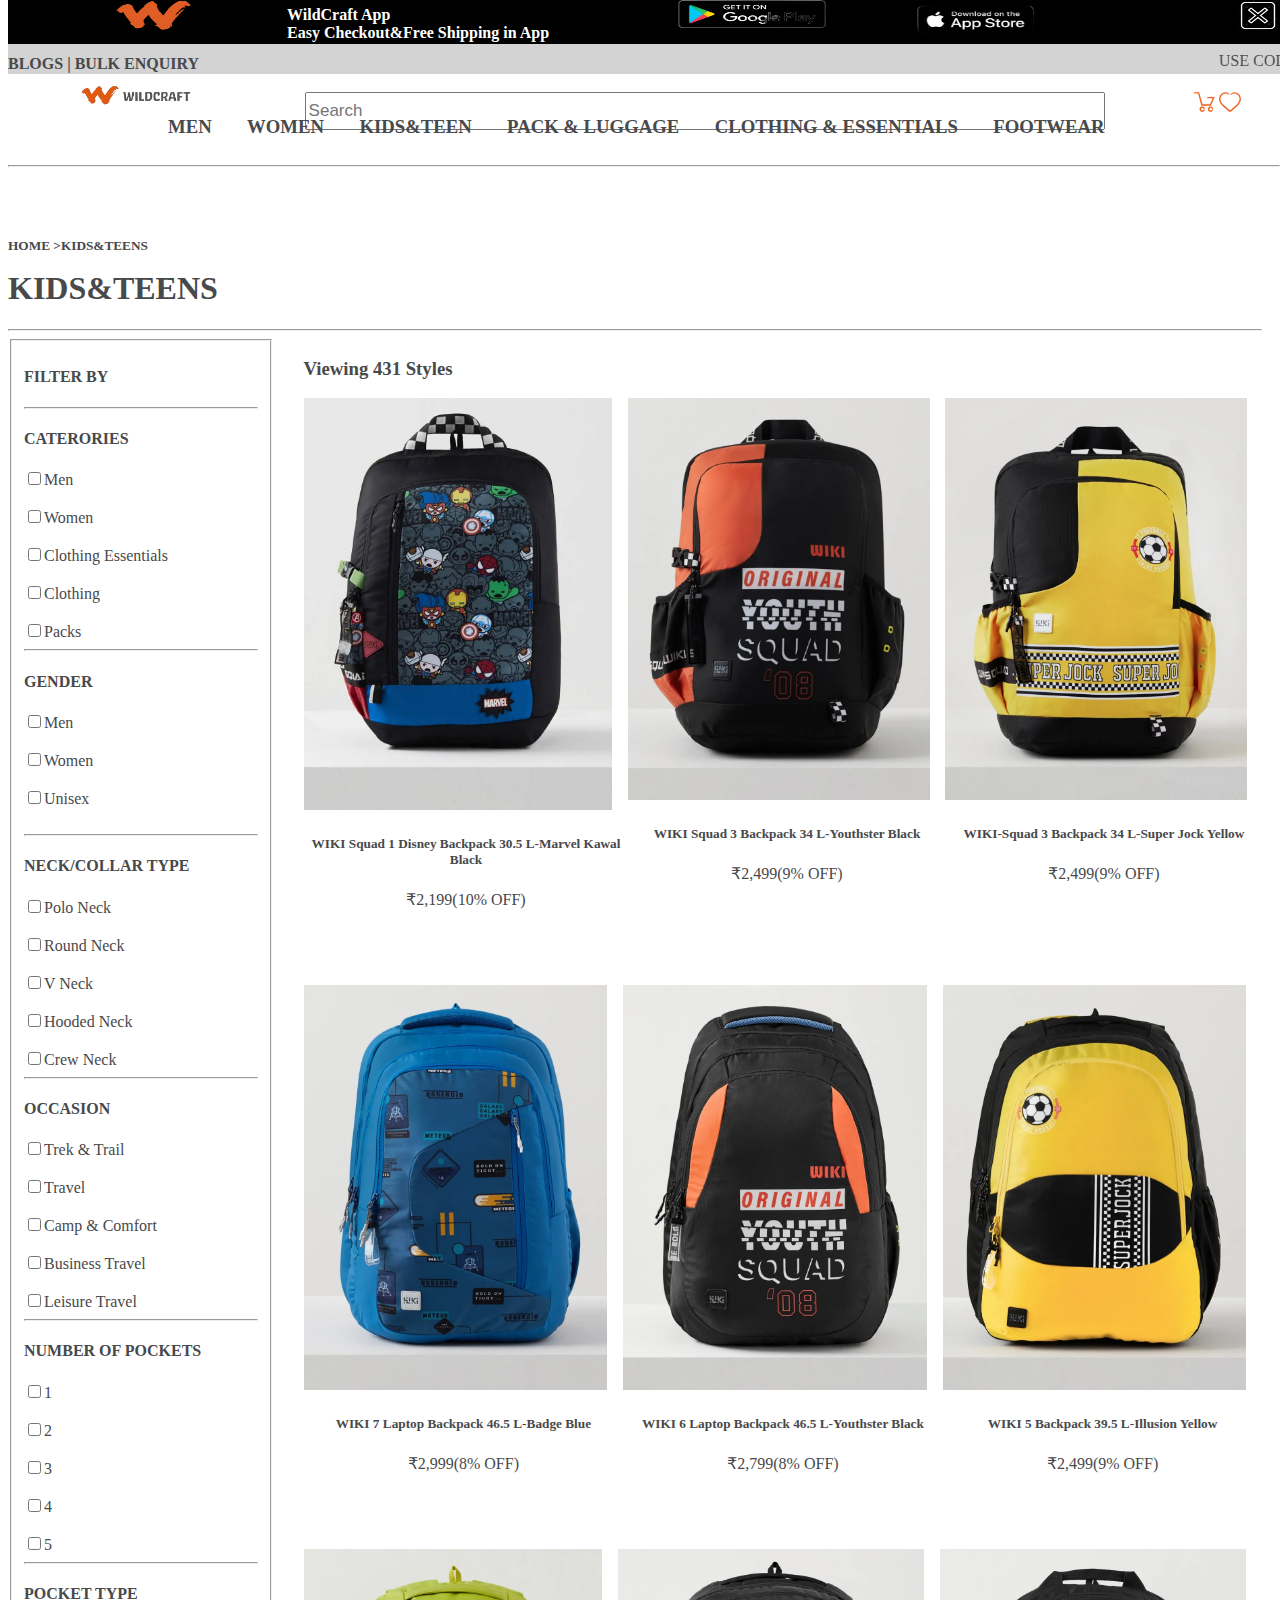
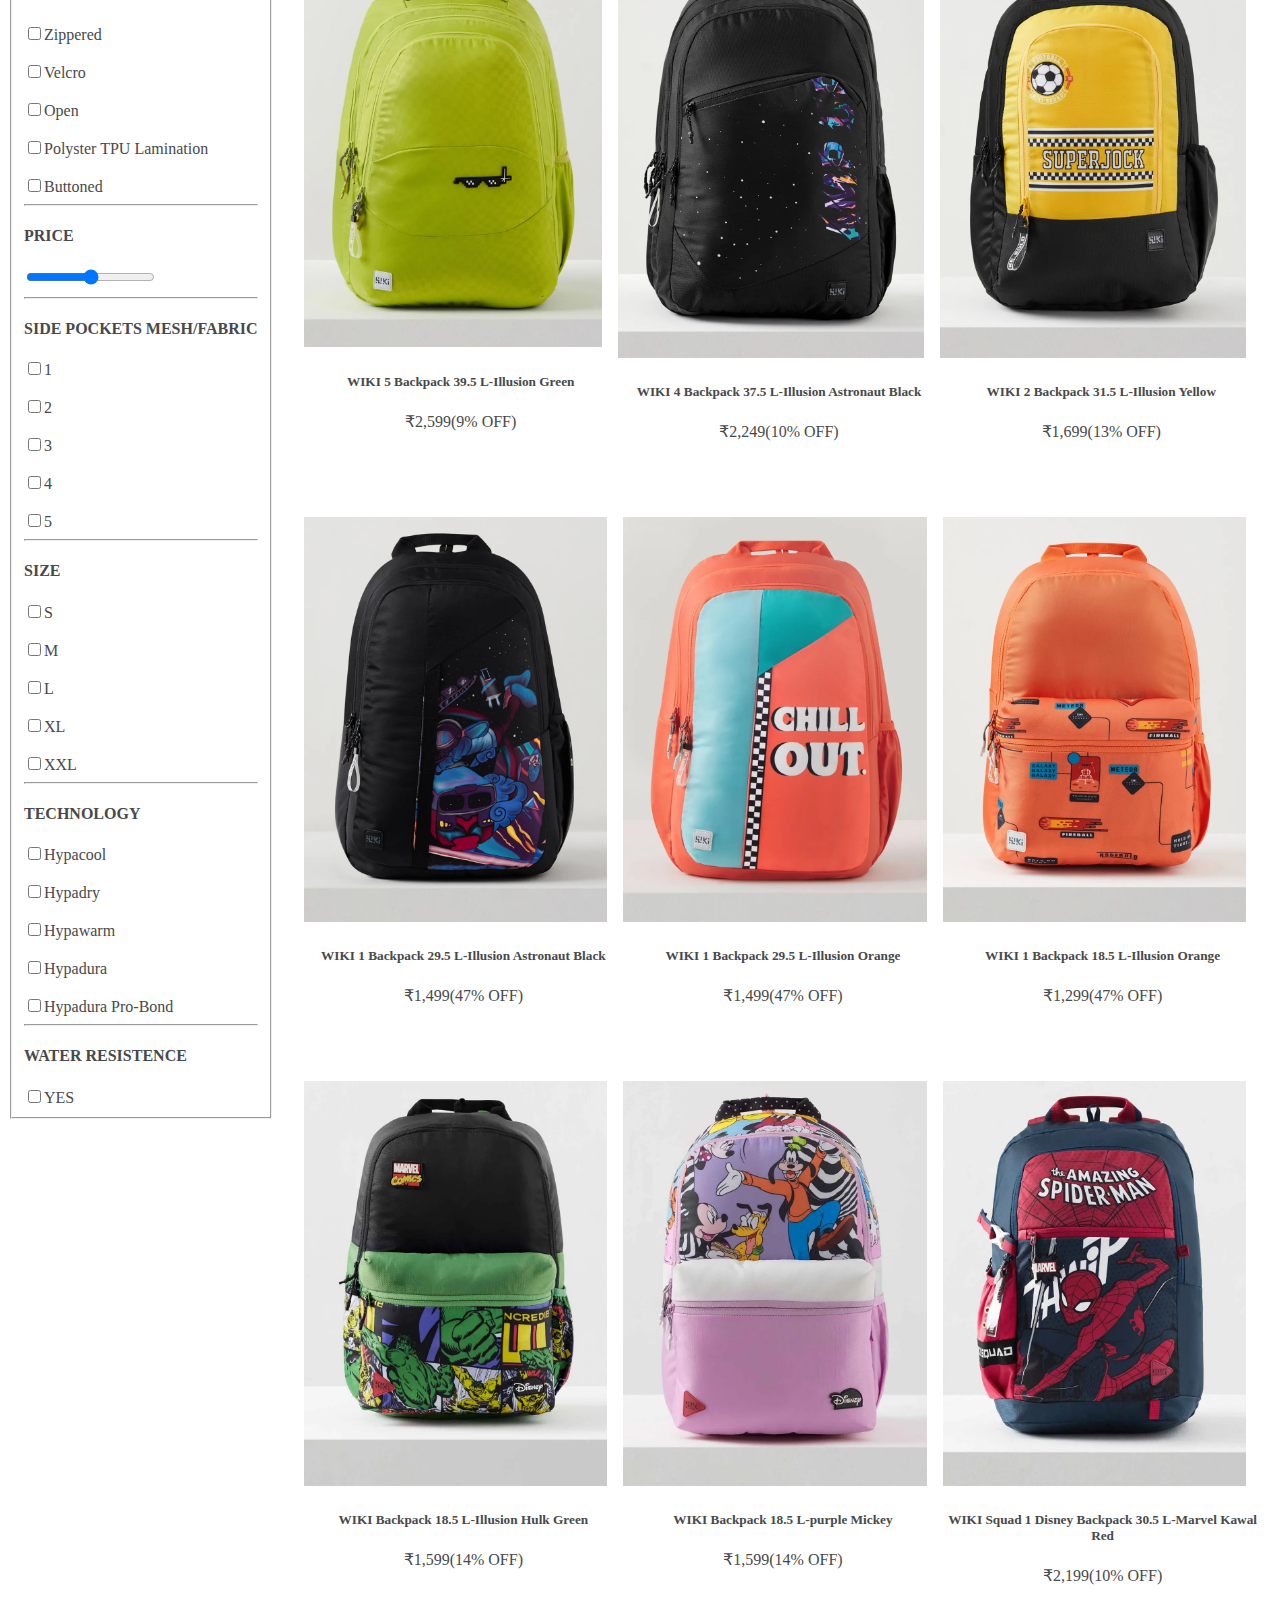
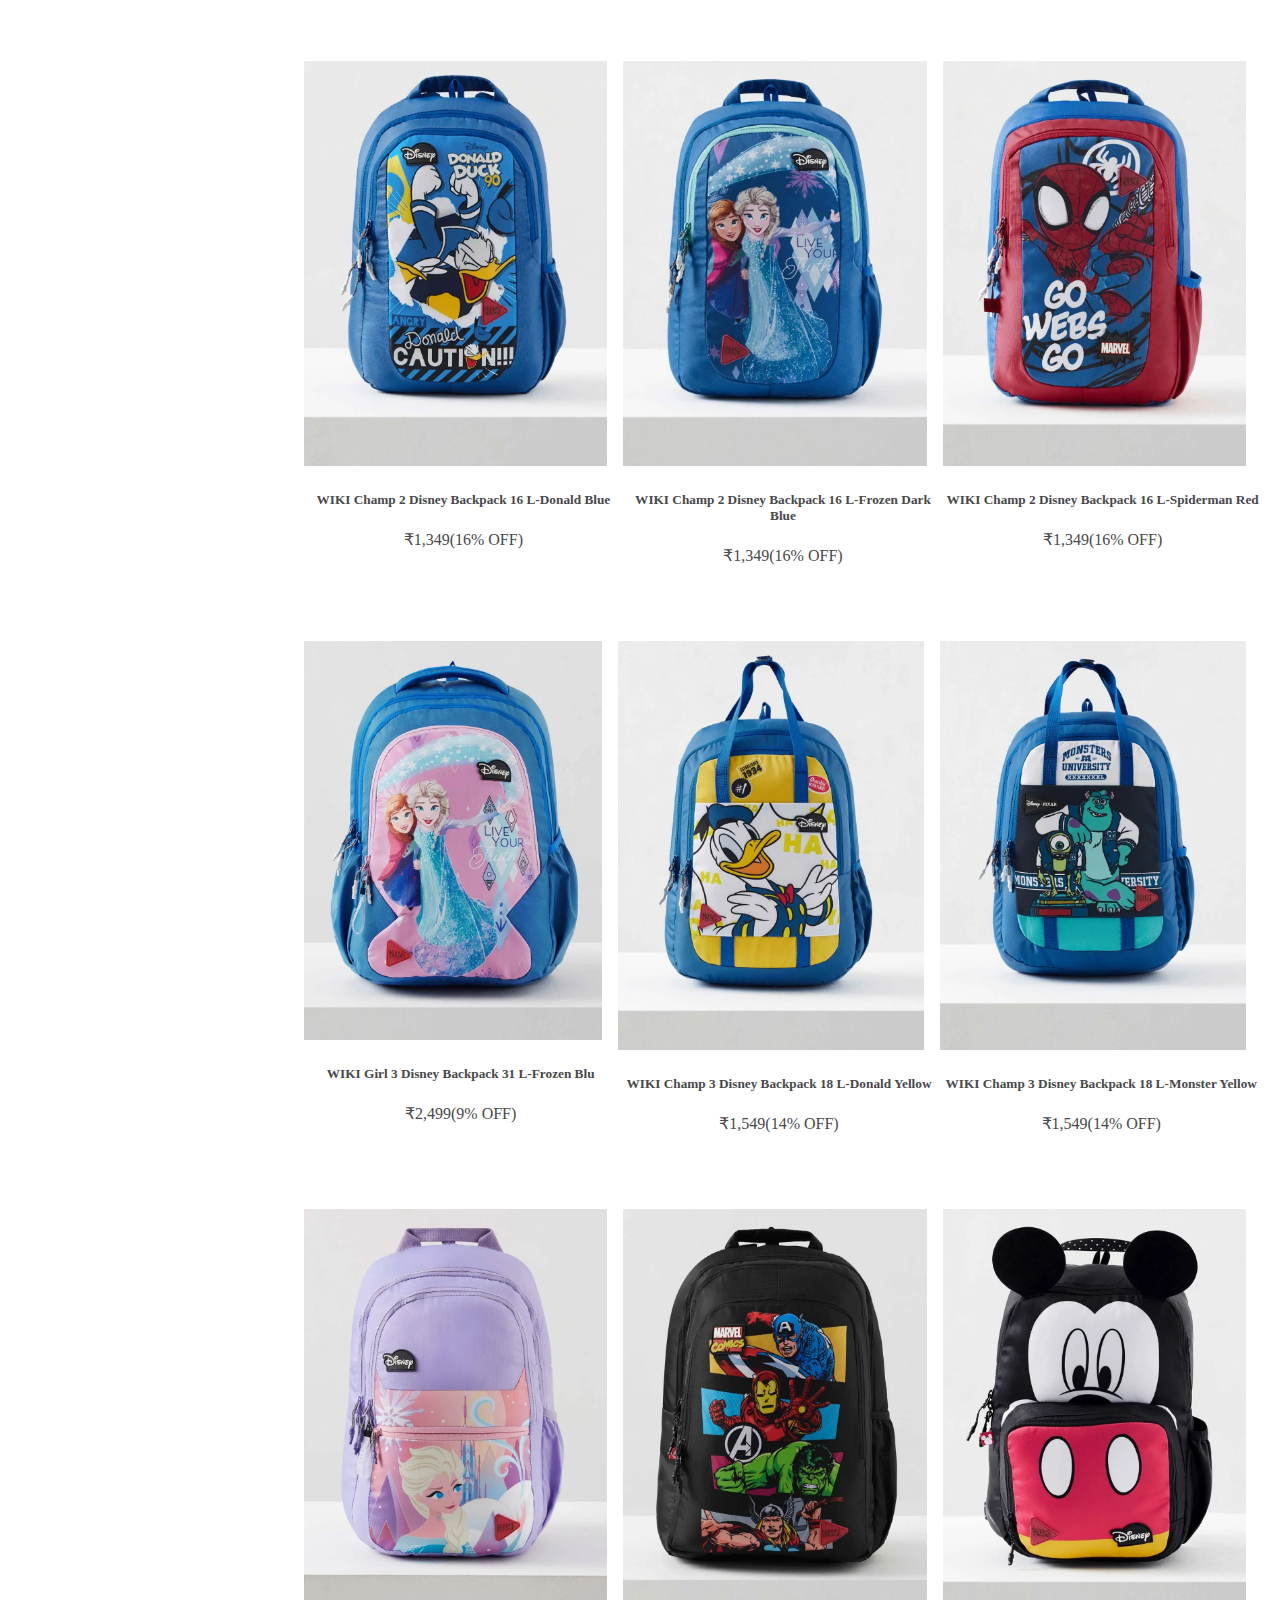
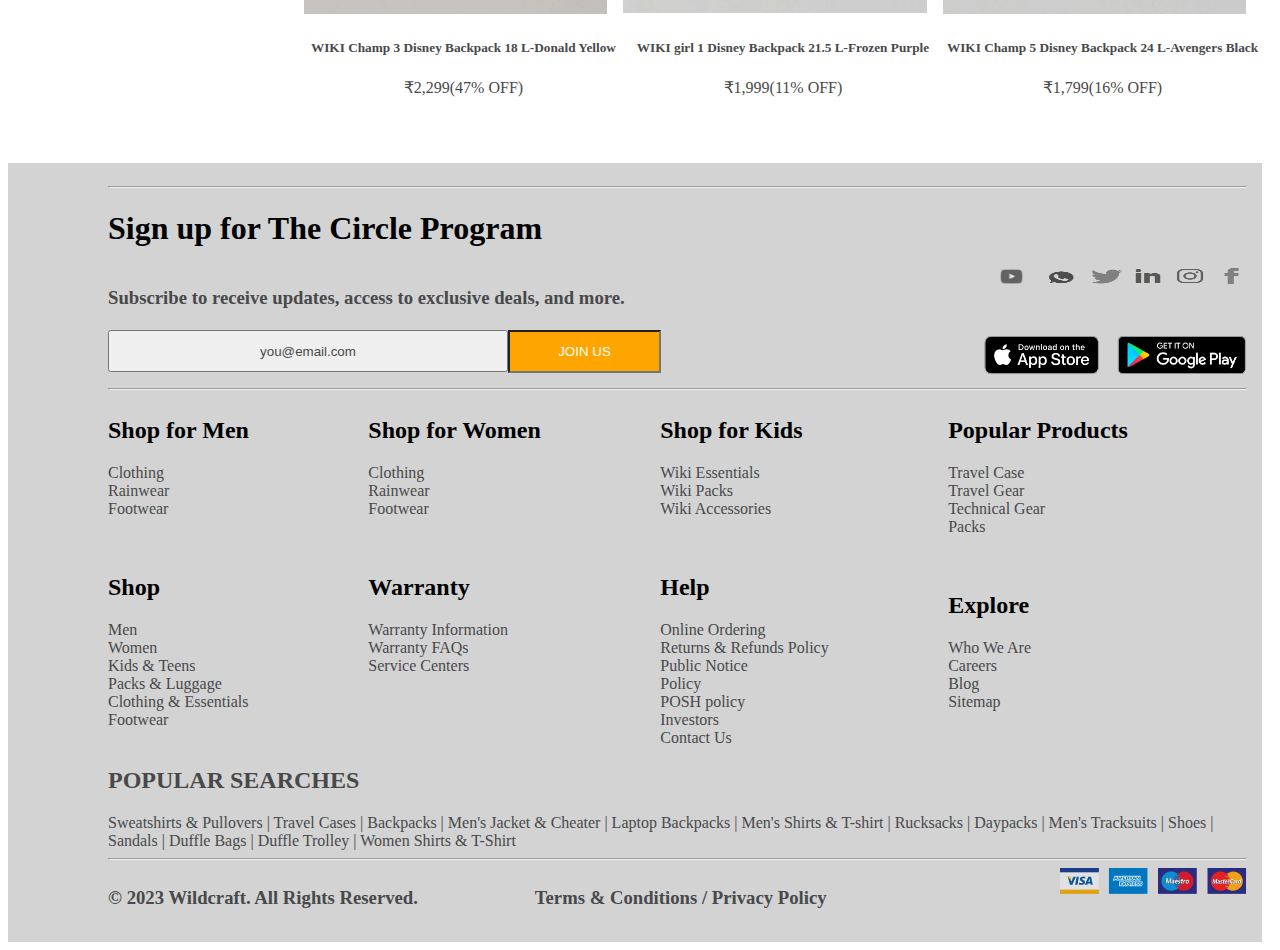
<file: kids.html>
<!doctype html>
<html>
<head>
<title>wildraft</title>
<link rel="stylesheet" href="./CSS/craft.css">
</head>
<body>
<div class="abc">
<div class="jin">
<div class="w">
<br>
    <div class="c">
<img src="./IMAGES/w2.png" height=45% width=45%;>
</div>
<div class="v">
<h4>WildCraft App<br>
Easy Checkout&Free Shipping in App</h4>
</div>
<div class="b">
<img src="./IMAGES/w31.webp" height=62% width=80%>
</div>
<div class="r">
<img src="./IMAGES/w4.png" height="33%" width="67%">
</div>
<div class="x">
    <img src="./IMAGES/w6.jpg" height="30%" width="30%" id="x">
</div>
</div>
<div class="l">
    <div class="d">
        <h4>BLOGS | BULK ENQUIRY</h4>
    </div>
    <div class="ab">
        <marquee>
            <P>USE CODE APP10 DURING CHECKOUT FOR ADDITIONAL 10% OFF(APPLICABLE ONLY FOR APP TRANSACTION.)USE CODE SAVE10 FOR ADDTIONAL 10% OFF ON MIN CART OF 1500(APPLICABLE ONLY FOR MOBILE SITE AND DESKTOP TRANSACTION+NON APPLICABLE ON BACKPACKS)</P>
        </marquee>
    </div>
</div>
<br>
<div class="ef">
    <div class="g">
     <img src="./IMAGES/wi1.png" height="70%" width="80%">
    </div>
<div class="h">
    <input id="search" name="search" type="search" placeholder="Search">
</div>
<div id="dd">
  <img src="./IMAGES/sc21.png">
  <img src="./IMAGES/sc22.png">
</div>
</div>
<div class="grid">
    <h3><a style="text-decoration:none"; href="men.html">MEN</a>
    <h3><a style="text-decoration:none"; href="women.html">WOMEN</a></h3>
    <h3><a style="text-decoration:none"; href="kids.html">KIDS&TEEN</a></h3>
    <H3><a style="text-decoration:none"; href="luggage.html">PACK & LUGGAGE</a></H3>
    <H3><a style="text-decoration:none"; href="cloths.html">CLOTHING & ESSENTIALS</a></H3>
    <H3><a style="text-decoration:none"; href="foot.html">FOOTWEAR</a></H3>
</div>
<hr>
</div>
<div class="mens">
<div class="men"><br>
    <p><h5><a style="text-decoration:none"; href="wildcraft1.html">HOME</a>
        <a style="text-decoration:none"; href="women.html">>KIDS&TEENS</a></h5>
        </p></h5></p>
    </div>
    <h1>KIDS&TEENS</h1>
</div>
<hr></hr>
<div class="grand">
    <form>
        <fieldset>
            <H4>FILTER BY</H4>
                <HR>
            <h4>CATERORIES</h4>
            <input id="cat" name="cat" type="checkbox">Men<BR><BR>
                           <input id="cat" name="cat" type="checkbox">Women<BR><BR>
            <input id="cat" name="cat" type="checkbox">Clothing Essentials<BR><BR>
            <input id="cat" name="cat" type="checkbox">Clothing<BR><BR>
            <input id="cat" name="cat" type="checkbox">Packs
            <HR>
            <H4>GENDER</H4>
           <input id="cat" name="cat" type="checkbox">Men<BR><BR>
                <input id="cat" name="cat" type="checkbox">Women<BR><BR>
                <input id="cat" name="cat" type="checkbox">Unisex<BR><BR>
                <HR>
                    <h4>NECK/COLLAR TYPE</h4>
            <input id="cat" name="cat" type="checkbox">Polo Neck<BR><BR>
                           <input id="cat" name="cat" type="checkbox">Round Neck<BR><BR>
            <input id="cat" name="cat" type="checkbox">V Neck<BR><BR>
            <input id="cat" name="cat" type="checkbox">Hooded Neck<BR><BR>
            <input id="cat" name="cat" type="checkbox">Crew Neck
            <HR>
                <h4>OCCASION</h4>
                <input id="cat" name="cat" type="checkbox">Trek & Trail<BR><BR>
                               <input id="cat" name="cat" type="checkbox">Travel<BR><BR>
                <input id="cat" name="cat" type="checkbox">Camp & Comfort<BR><BR>
                    <input id="cat" name="cat" type="checkbox">Business Travel<BR><BR>
                <input id="cat" name="cat" type="checkbox">Leisure Travel
                <HR>
                <h4>NUMBER OF POCKETS</h4>
            <input id="cat" name="cat" type="checkbox">1<BR><BR>
                           <input id="cat" name="cat" type="checkbox">2<BR><BR>
            <input id="cat" name="cat" type="checkbox">3<BR><BR>
            <input id="cat" name="cat" type="checkbox">4<BR><BR>
            <input id="cat" name="cat" type="checkbox">5
            <hr>
                <h4>POCKET TYPE</h4>
            <input id="cat" name="cat" type="checkbox">Zippered<BR><BR>
                           <input id="cat" name="cat" type="checkbox">Velcro<BR><BR>
            <input id="cat" name="cat" type="checkbox">Open<BR><BR>
            <input id="cat" name="cat" type="checkbox">Polyster TPU Lamination<BR><BR>
            <input id="cat" name="cat" type="checkbox">Buttoned
            <HR>
                <h4>PRICE</h4>
            <input id="cat" name="cat" type="range">
            <hr>
            <h4>SIDE POCKETS MESH/FABRIC</h4>
            <input id="cat" name="cat" type="checkbox">1<BR><BR>
                <input id="cat" name="cat" type="checkbox">2<BR><BR>
 <input id="cat" name="cat" type="checkbox">3<BR><BR>
 <input id="cat" name="cat" type="checkbox">4<BR><BR>
 <input id="cat" name="cat" type="checkbox">5
 <HR>
    <h4>SIZE</h4>
    <input id="cat" name="cat" type="checkbox">S<BR><BR>
        <input id="cat" name="cat" type="checkbox">M<BR><BR>
<input id="cat" name="cat" type="checkbox">L<BR><BR>
<input id="cat" name="cat" type="checkbox">XL<BR><BR>
<input id="cat" name="cat" type="checkbox">XXL
<HR>
    <H4>TECHNOLOGY</H4>
    <input id="cat" name="cat" type="checkbox">Hypacool<BR><BR>
        <input id="cat" name="cat" type="checkbox">Hypadry<BR><BR>
<input id="cat" name="cat" type="checkbox">Hypawarm<BR><BR>
<input id="cat" name="cat" type="checkbox">Hypadura<BR><BR>
<input id="cat" name="cat" type="checkbox">Hypadura Pro-Bond
<HR>
    <H4>WATER RESISTENCE</H4>
<input id="cat" name="cat" type="checkbox">YES
</fieldset>
    </form>
    <div id="juli">
        <h3>Viewing 431 Styles</h3>
        <div class="ju">
            <div class="j1">
                <div class="hover">
            <img src="./IMAGES/k1.webp" height="85%" width="95%">
            </div>
            <center><h5>WIKI Squad 1 Disney Backpack 30.5 L-Marvel Kawal Black</h5>
            <p>&#8377;2,199<span>(10% OFF)</span></p></center>
            </div>
            <div class="ji2">
                <div class="hover">
            <img src="./IMAGES/k2.webp" height="85%" width="95%">
            </div>
            <center><h5>WIKI Squad 3 Backpack 34 L-Youthster Black</h5>
                <p>&#8377;2,499<span>(9% OFF)</span></p>
            </center>
        </div>
        
            <div class="ji3">
                <div class="hover">
            <img src="./IMAGES/k3.webp" height="85%" width="95%">
            </div>
            <center><h5>WIKI-Squad 3 Backpack 34 L-Super Jock Yellow</h5>
                <p>&#8377;2,499<span>(9% OFF)</span></p>
            </center>
        </div>
        </div>
        <div id="julii">
            <div class="juli1">
                <div class="hover">
            <img src="./IMAGES/k4.webp" height="95%" width="95%">
            </div>
            <center><h5>WIKI 7 Laptop Backpack 46.5 L-Badge Blue</h5>
                <p>&#8377;2,999<span>(8% OFF)</span></p>
            </center>
            </div>
            <div class="juli2">
                <div class="hover">
            <img src="./IMAGES/k5.webp" height="95%" width="95%">
            </div>
            <center><h5>WIKI 6 Laptop Backpack 46.5 L-Youthster Black</h5>
                <p>&#8377;2,799<span>(8% OFF)</span></p>
            </center>
            </div>
            <div class="juli3">
                <div class="hover">
            <img src="./IMAGES/k6.webp" height="95%" width="95%">
            </div>
            <center><h5>WIKI 5 Backpack 39.5 L-Illusion Yellow</h5>
                <p>&#8377;2,499<span>(9% OFF)</span></p>
            </center>
        </div>
        </div>
        <div id="julii">
            <div class="juli4">
                <div class="hover">
                <img src="./IMAGES/k7.webp" height="90%" width="95%">
                </div>
                <center><h5>WIKI 5 Backpack 39.5 L-Illusion Green</h5>
                <p>&#8377;2,599<span>(9% OFF)</span></p>
            </center>
            </div>
            <div class="juli5">
                <div class="hover">
                <img src="./IMAGES/k8.webp" height="90%" width="95%">
                </div>
                <center><h5>WIKI 4 Backpack 37.5 L-Illusion Astronaut Black</h5>
                <p>&#8377;2,249<span>(10% OFF)</span></p>
            </center>
            </div>
            <div class="juli6">
                <div class="hover">
                <img src="./IMAGES/k9.webp" height="90%" width="95%">
                </div>
                <center><h5>WIKI 2 Backpack 31.5 L-Illusion Yellow</h5>
                <p>&#8377;1,699<span>(13% OFF)</span></p>
            </center>
            </div>
        </div>
        <div id="julii">
            <div class="juli7">
                <div class="hover">
                <img src="./IMAGES/k10.webp" height="90%" width="95%">
                </div>
                <center><h5>WIKI 1 Backpack 29.5 L-Illusion Astronaut Black</h5>
                <p>&#8377;1,499<span>(47% OFF)</span></p>
            </center>
            </div>
            <div class="juli8">
                <div class="hover">
                <img src="./IMAGES/k11.webp" height="90%" width="95%">
                </div>
                <center><h5>WIKI 1 Backpack 29.5 L-Illusion Orange</h5>
                <p>&#8377;1,499<span>(47% OFF)</span></p>
            </center>
            </div>
            <div class="juli9">
                <div class="hover">
                <img src="./IMAGES/k12.webp" height="90%" width="95%">
                </div>
                <center><h5>WIKI 1 Backpack 18.5 L-Illusion Orange</h5>
                <p>&#8377;1,299<span>(47% OFF)</span></p>
            </center>
            </div>
        </div>
        <div id="julii">
            <div class="juli10">
                <div class="hover">
                <img src="./IMAGES/k13.webp" height="90%" width="95%">
                </div>
                <center><h5>WIKI Backpack 18.5 L-Illusion Hulk Green</h5>
                <p>&#8377;1,599<span>(14% OFF)</span></p>
            </center>
            </div>
            <div class="juli11">
                <div class="hover">
                <img src="./IMAGES/k14.webp" height="90%" width="95%">
                </div>
                <center><h5>WIKI Backpack 18.5 L-purple Mickey</h5>
                <p>&#8377;1,599<span>(14% OFF)</span></p>
            </center>
            </div>
            <div class="juli12">
                <div class="hover">
                <img src="./IMAGES/k15.webp" height="90%" width="95%">
                </div>
                <center><h5>WIKI Squad 1 Disney Backpack 30.5 L-Marvel Kawal Red</h5>
                <p>&#8377;2,199<span>(10% OFF)</span></p>
            </center>
            </div>
        </div>
        <div id="julii">
            <div class="juli7">
                <div class="hover">
                <img src="./IMAGES/k16.webp" height="90%" width="95%">
                </div>
                <center><h5>WIKI Champ 2 Disney Backpack 16 L-Donald Blue</h5>
                <p>&#8377;1,349<span>(16% OFF)</span></p>
            </center>
            </div>
            <div class="juli8">
                <div class="hover">
                <img src="./IMAGES/k17.webp" height="90%" width="95%">
                </div>
                <center><h5>WIKI Champ 2 Disney Backpack 16 L-Frozen Dark Blue</h5>
                <p>&#8377;1,349<span>(16% OFF)</span></p>
            </center>
            </div>
            <div class="juli9">
                <div class="hover">
                <img src="./IMAGES/k18.webp" height="90%" width="95%">
                </div>
                <center><h5>WIKI Champ 2 Disney Backpack 16 L-Spiderman Red</h5>
                <p>&#8377;1,349<span>(16% OFF)</span></p>
            </center>
            </div>
        </div>
        <div id="julii">
            <div class="juli7">
                <div class="hover">
                <img src="./IMAGES/k19.webp" height="90%" width="95%">
                </div>
                <center><h5>WIKI Girl 3 Disney Backpack 31 L-Frozen Blu</h5>
                <p>&#8377;2,499<span>(9% OFF)</span></p>
            </center>
            </div>
            <div class="juli8">
                <div class="hover">
                <img src="./IMAGES/k20.webp" height="90%" width="95%">
                </div>
                <center><h5>WIKI Champ 3 Disney Backpack 18 L-Donald Yellow</h5>
                <p>&#8377;1,549<span>(14% OFF)</span></p>
            </center>
            </div>
            <div class="juli9">
                <div class="hover">
                <img src="./IMAGES/k21.webp" height="90%" width="95%">
                </div>
                <center><h5>WIKI Champ 3 Disney Backpack 18 L-Monster Yellow</h5>
                <p>&#8377;1,549<span>(14% OFF)</span></p>
            </center>
            </div>
        </div>
        <div id="julii">
            <div class="juli7">
                <div class="hover">
                <img src="./IMAGES/k25.webp" height="90%" width="95%">
                </div>
                <center><h5>WIKI Champ 3 Disney Backpack 18 L-Donald Yellow</h5>
                <p>&#8377;2,299<span>(47% OFF)</span></p>
            </center>
            </div>
            <div class="juli8">
                <div class="hover">
                <img src="./IMAGES/k26.webp" height="90%" width="95%">
                </div>
                <center><h5>WIKI girl 1 Disney Backpack 21.5 L-Frozen Purple</h5>
                <p>&#8377;1,999<span>(11% OFF)</span></p>
            </center>
            </div>
            <div class="juli9">
                <div class="hover">
                <img src="./IMAGES/k27.webp" height="90%" width="95%">
                </div>
                <center><h5>WIKI Champ 5 Disney Backpack 24 L-Avengers Black</h5>
                <p>&#8377;1,799<span>(16% OFF)</span></p>
            </center>
            </div>
        </div>
        </div>
        </div>
        <div class="vahal1">
            <hr>
            <h1>Sign up for The Circle Program</h1>
            <div class="vha">
            <div class="va">
              <h3>Subscribe to receive updates, access to exclusive deals, and more.</h3>
            </div>
            <div id="hal">
              <img src="./IMAGES/facee.png" height="25%" width="8%" id="hal">
              <img src="./IMAGES/face11.png" height="25%" width="8%" id="hal">
              <img src="./IMAGES/face22.png" height="25%" width="8%" id="hal">
              <img src="./IMAGES/face33.png" height="27%" width="8%" id="hal">
              <img src="./IMAGES/face444.png" height="30%" width="10%" id="hal">
              <img src="./IMAGES/face55.png" height="28%" width="10%"id="hal">
            </div>
            </div>
            <div class="vhaa">
              <div class="vh">
              <input id="game" name="game" type="submit" value="you@email.com"><input id="gam" name="gam" type="text" value="JOIN US">
              </div>
              <div id="thr">
                <img src="./IMAGES/yup.webp" id="thr">
                <img src="./IMAGES/yup1.webp" id="thr">
              </div>
            </div>
            <hr></hr>
            <div class="foot">
              <div class="foo">
              <h2>Shop for Men</h2>
          
                Clothing<br>
                 
                
                Rainwear<br>
                 
                
                Footwear<br><br><br>
          
                <h2>Shop</h2>
          Men<br>
          Women<br>
          Kids & Teens<br>
          Packs & Luggage<br>
          Clothing & Essentials<br>
          Footwear<br>
                
            </div>
            <div class="foo1">
           <h2>  Shop for Women</h2>
          
          Clothing<br>
           
          
          Rainwear<br>
           
          Footwear<br><br><br>

          <h2>Warranty</h2>
          Warranty Information<br>
          Warranty FAQs<br>
          Service Centers<br>
           </div>
           <div class="foo2">
            <h2>Shop for Kids</h2>
          
              Wiki Essentials<br>
               
              
              Wiki Packs<br>
               
              
              Wiki Accessories<br><br><br>
          
              <h2>Help</h2>
                Online Ordering<br>
                Returns & Refunds Policy<br>
                Public Notice<br>
                Policy<br>
                POSH policy<br>
                Investors<br>
                Contact Us<br>
           </div>
           <div class="foo3">
            <h2>Popular Products</h2>
          
              Travel Case<br>
               
              
              Travel Gear<br>
               
              
              Technical Gear<br>
               
              
              Packs<br><br><br>
          
          
              <h2>Explore</h2>
          Who We Are<br>
          Careers<br>
          Blog<br>
          Sitemap<br>
           </div>
           </div>
           <h2>POPULAR SEARCHES</h2>
          
            Sweatshirts & Pullovers | Travel Cases | Backpacks | Men's Jacket & Cheater | Laptop Backpacks | Men's Shirts & T-shirt | Rucksacks | Daypacks | Men's Tracksuits | Shoes | Sandals | Duffle Bags | Duffle Trolley | Women Shirts & T-Shirt</h4>
            <hr>
            <div class="gap">
              <div class="gap1">
              <h3>© 2023 Wildcraft. All Rights Reserved.</h3>
            </div>
            <div class="gap2">
              <h3>Terms & Conditions
                /
                Privacy Policy</h3>
            </div>
            <div class="gap3">
              <img src="./IMAGES/visa.webp" id="gap3">
              
            </div>
            </div>
        
          </body>
          </html>
</file>
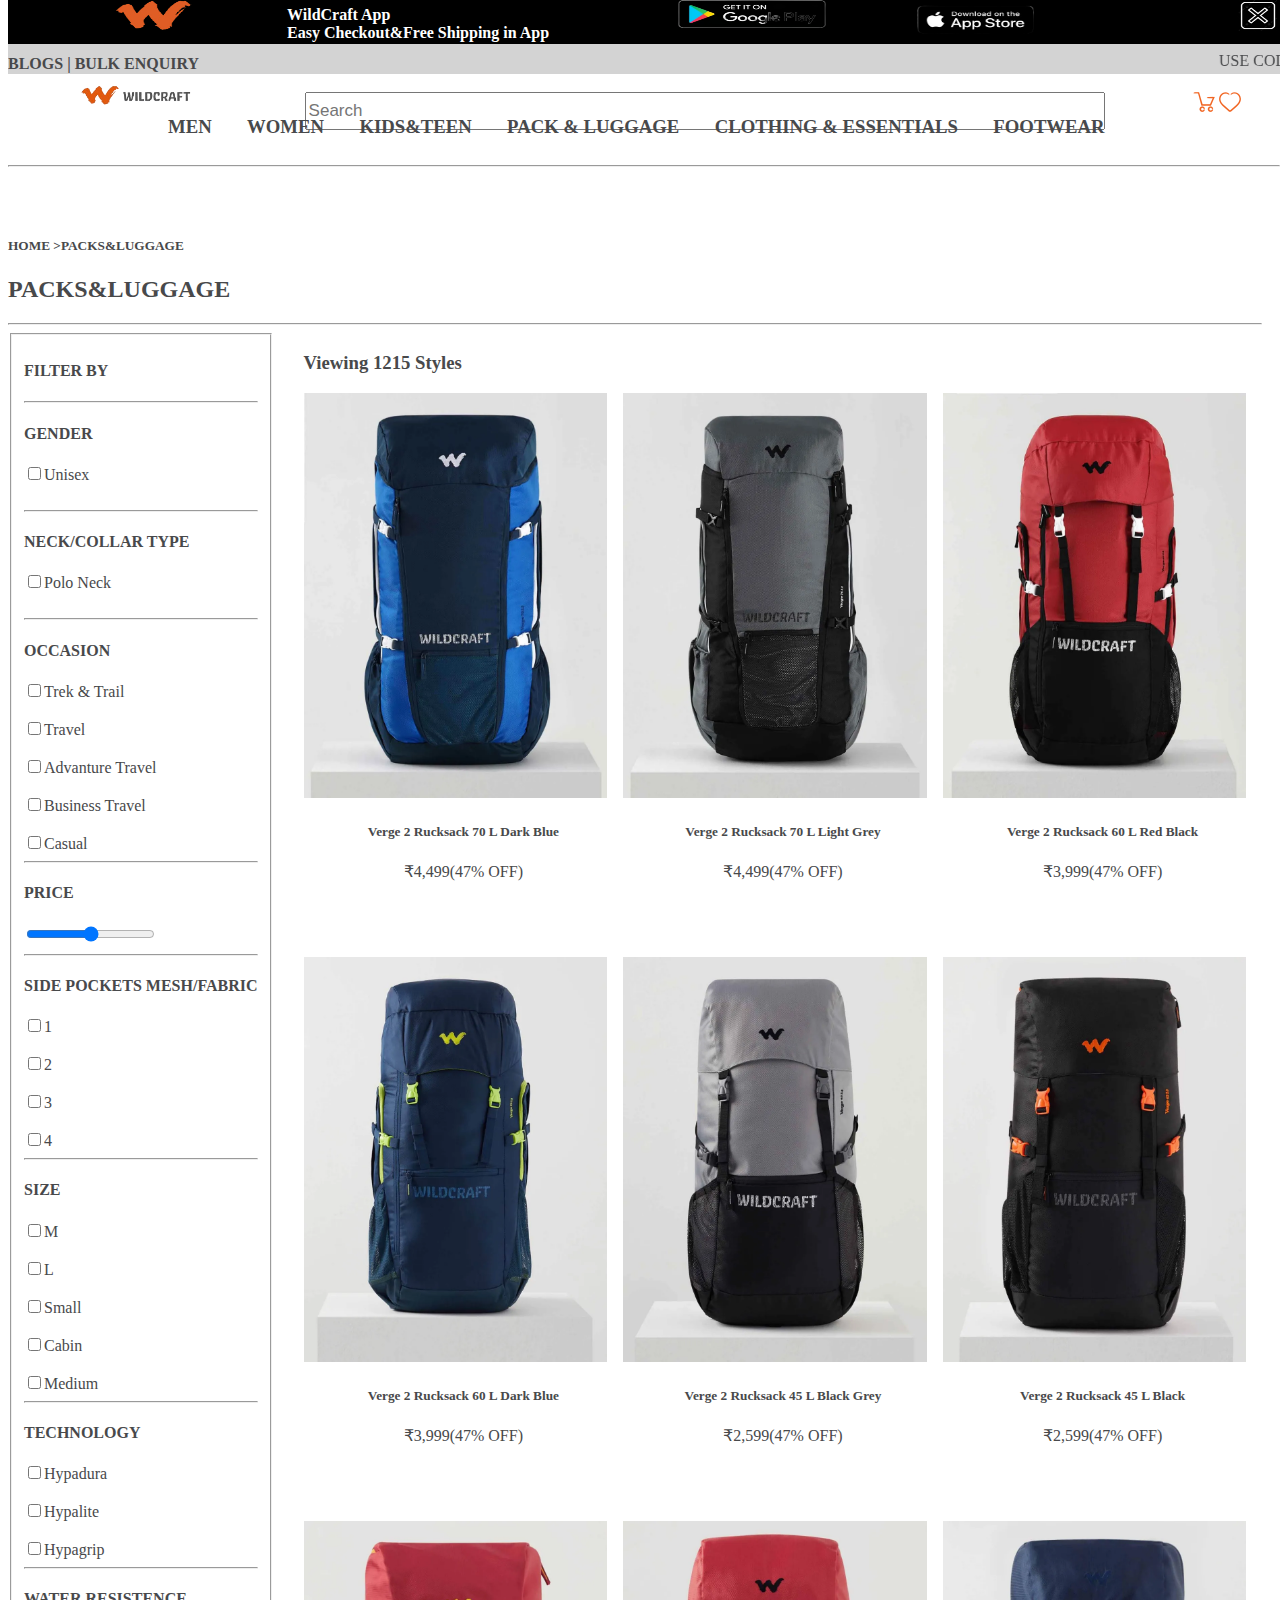
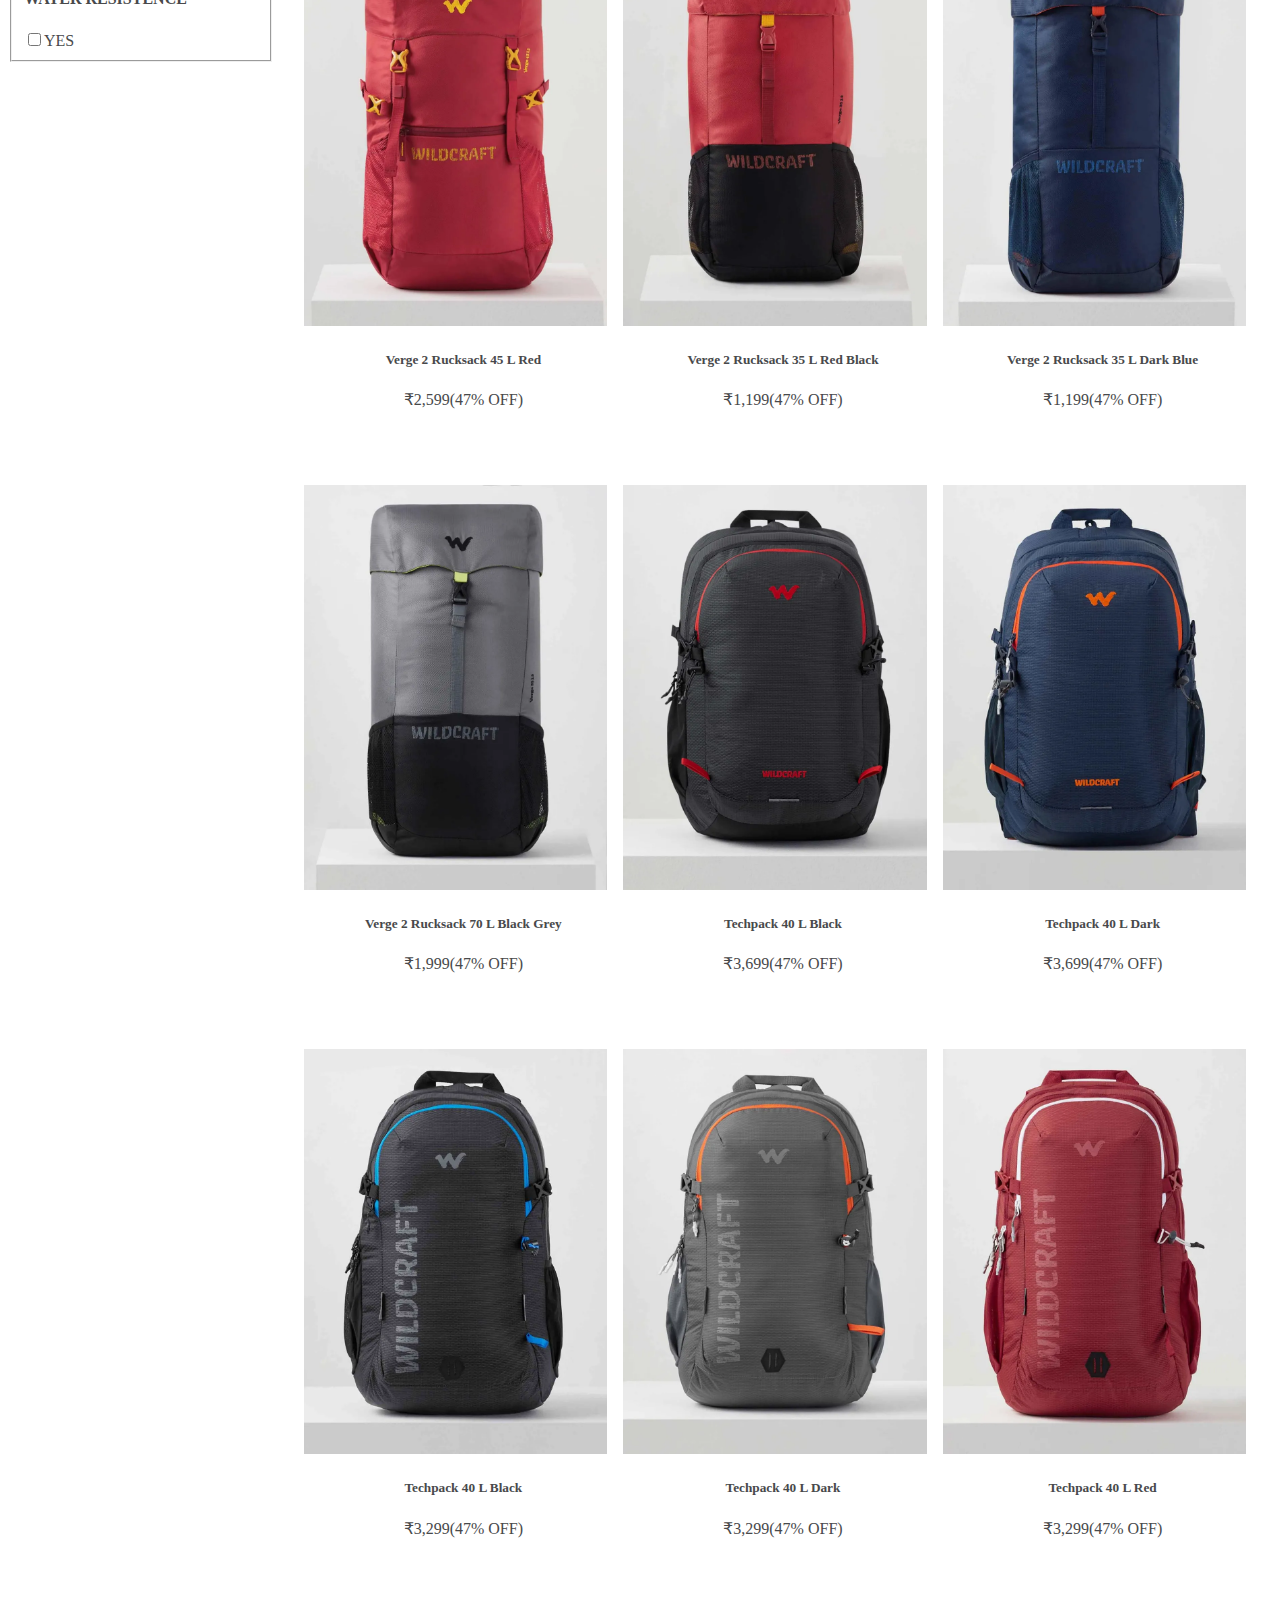
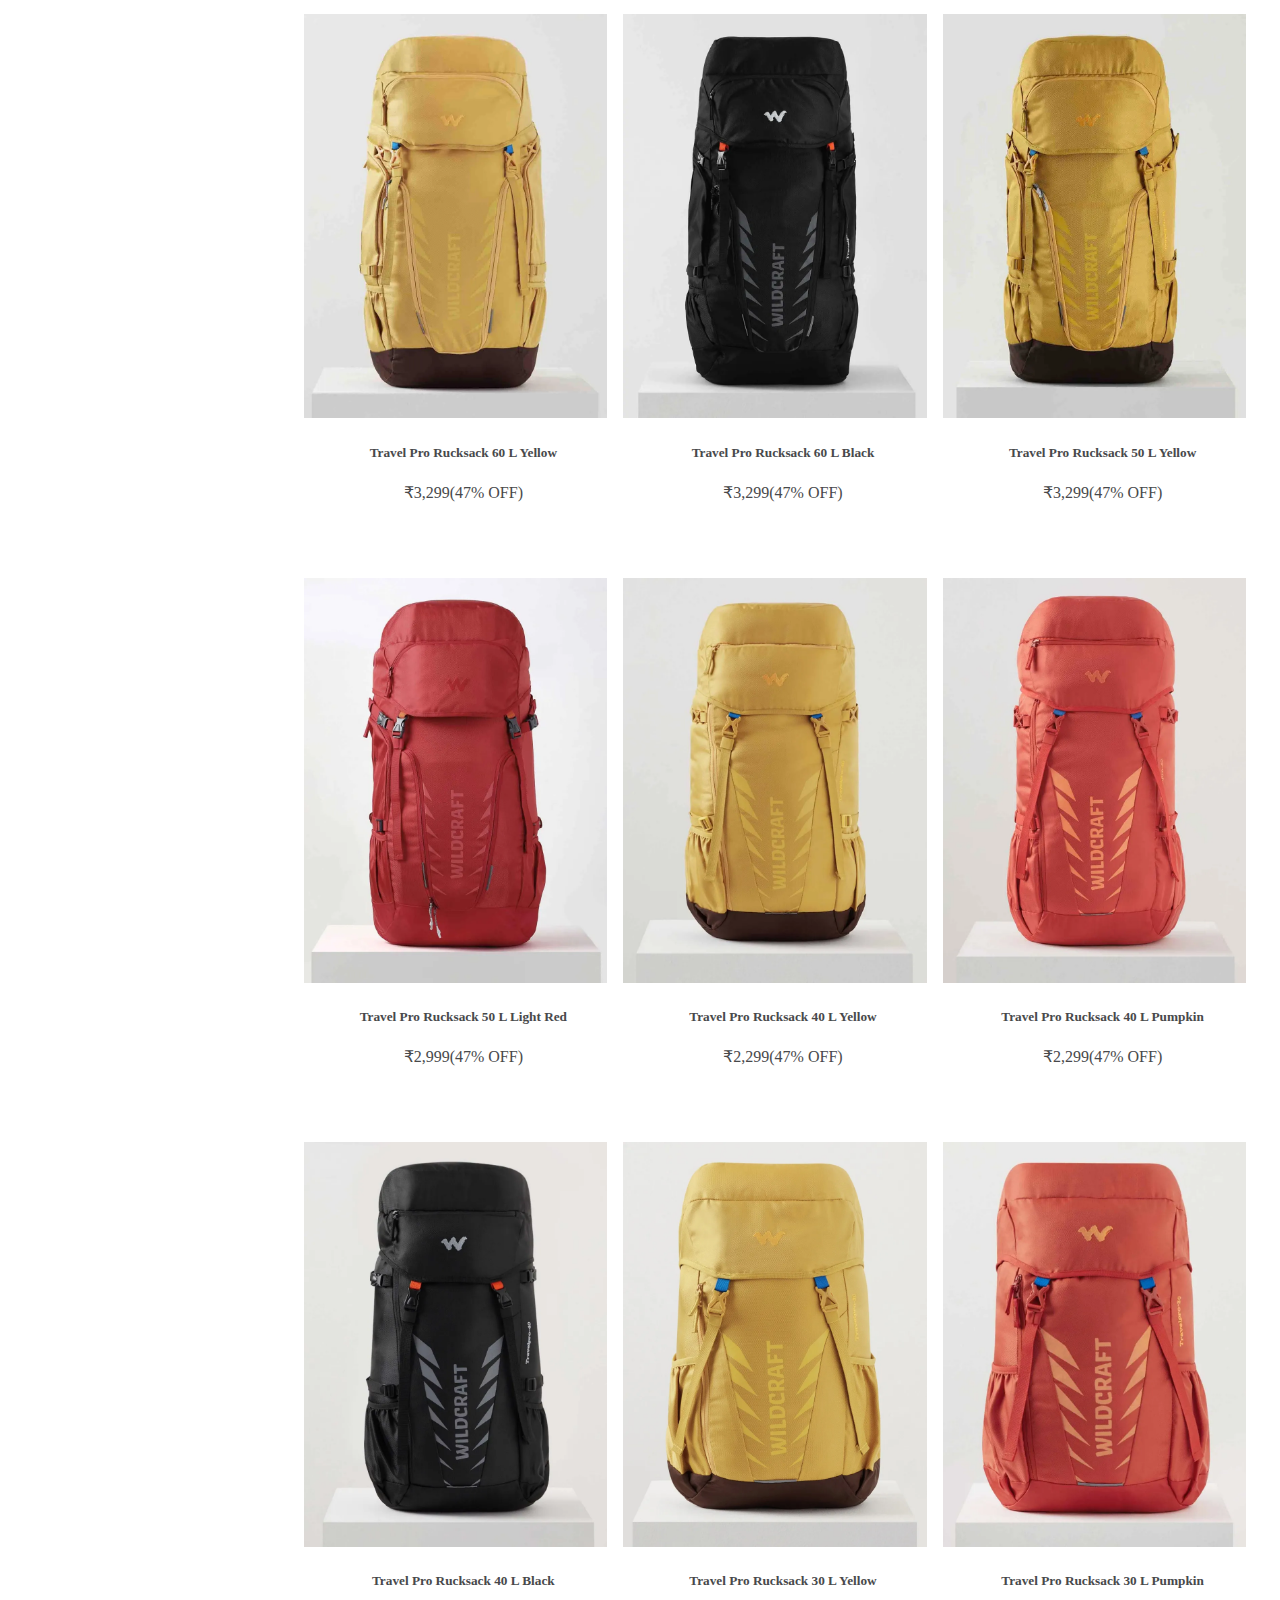
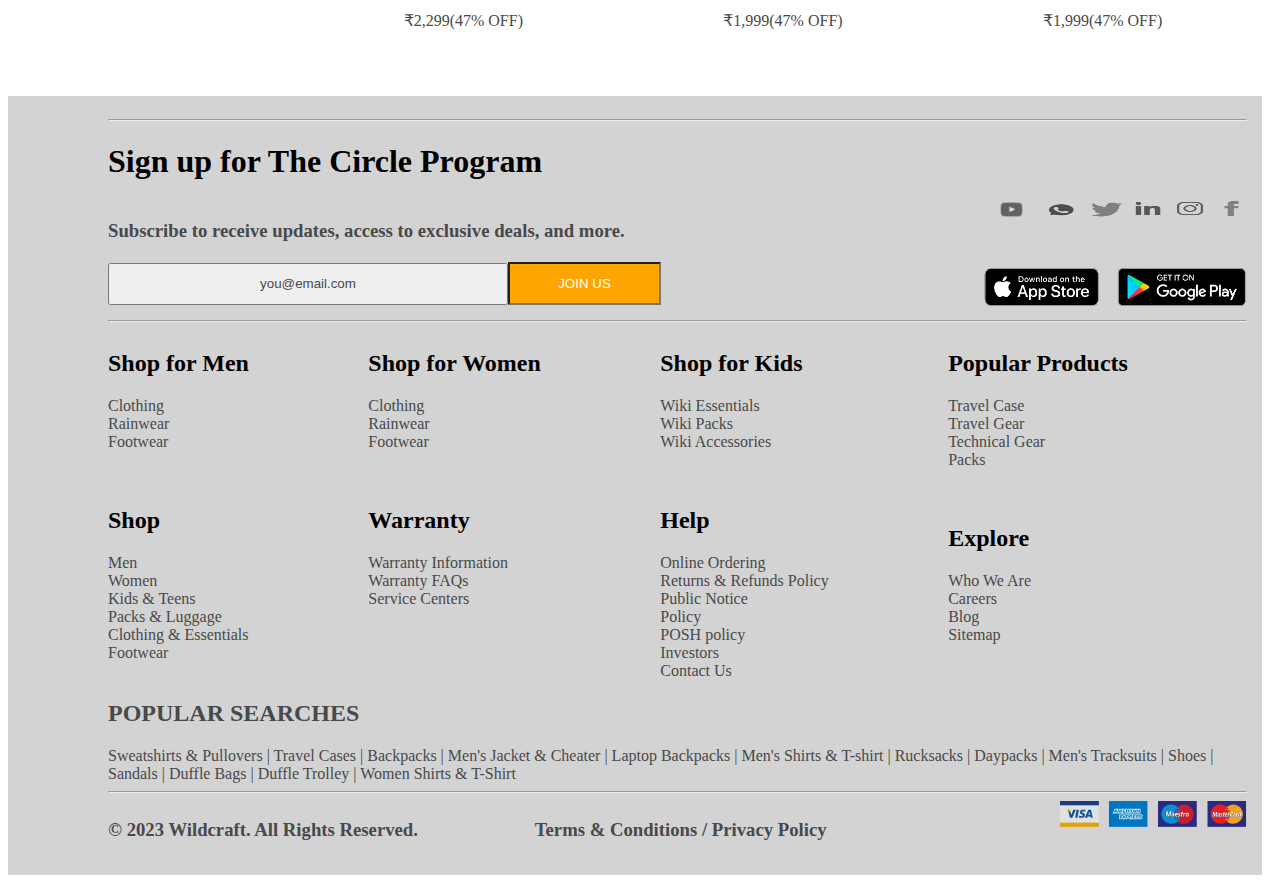
<file: luggage.html>
<!doctype html>
<html>
<head>
<title>wildraft</title>
<link rel="stylesheet" href="./CSS/craft.css">
</head>
<body>
<div class="abc">
<div class="jin">
<div class="w">
<br>
    <div class="c">
<img src="./IMAGES/w2.png" height=45% width=45%;>
</div>
<div class="v">
<h4>WildCraft App<br>
Easy Checkout&Free Shipping in App</h4>
</div>
<div class="b">
<img src="./IMAGES/w31.webp" height=62% width=80%>
</div>
<div class="r">
<img src="./IMAGES/w4.png" height="33%" width="67%">
</div>
<div class="x">
    <img src="./IMAGES/w6.jpg" height="30%" width="30%" id="x">
</div>
</div>
<div class="l">
    <div class="d">
        <h4>BLOGS | BULK ENQUIRY</h4>
    </div>
    <div class="ab">
        <marquee>
            <P>USE CODE APP10 DURING CHECKOUT FOR ADDITIONAL 10% OFF(APPLICABLE ONLY FOR APP TRANSACTION.)USE CODE SAVE10 FOR ADDTIONAL 10% OFF ON MIN CART OF 1500(APPLICABLE ONLY FOR MOBILE SITE AND DESKTOP TRANSACTION+NON APPLICABLE ON BACKPACKS)</P>
        </marquee>
    </div>
</div>
<br>
<div class="ef">
    <div class="g">
     <img src="./IMAGES/wi1.png" height="70%" width="80%">
    </div>
<div class="h">
    <input id="search" name="search" type="search" placeholder="Search">
</div>
<div id="dd">
  <img src="./IMAGES/sc21.png">
  <img src="./IMAGES/sc22.png">
</div>
</div>
<div class="grid">
    <h3><a style="text-decoration:none"; href="men.html">MEN</a>
    <h3><a style="text-decoration:none"; href="women.html">WOMEN</a></h3>
    <h3><a style="text-decoration:none"; href="kids.html">KIDS&TEEN</a></h3>
    <H3><a style="text-decoration:none"; href="luggage.html">PACK & LUGGAGE</a></H3>
    <H3><a style="text-decoration:none"; href="cloths.html">CLOTHING & ESSENTIALS</a></H3>
    <H3><a style="text-decoration:none"; href="foot.html">FOOTWEAR</a></H3>
</div>
<hr>
</div>
<div class="mens">
<div class="men"><br>
    <p><h5><a style="text-decoration:none"; href="wildcraft1.html">HOME</a>
        <a style="text-decoration:none"; href="women.html">>PACKS&LUGGAGE</a></h5>
        </p></h5></p>
    </div>
    <h2>PACKS&LUGGAGE</h2>
</div>
<hr></hr>
<div class="grand">
    <form>
        <fieldset>
            <H4>FILTER BY</H4>
                <HR>
            
            <H4>GENDER</H4>
           
                <input id="cat" name="cat" type="checkbox">Unisex<BR><BR>
                <HR>
                    <h4>NECK/COLLAR TYPE</h4>
            <input id="cat" name="cat" type="checkbox">Polo Neck<BR><BR>
                           
            <HR>
                <h4>OCCASION</h4>
                <input id="cat" name="cat" type="checkbox">Trek & Trail<BR><BR>
                               <input id="cat" name="cat" type="checkbox">Travel<BR><BR>
                <input id="cat" name="cat" type="checkbox">Advanture Travel<BR><BR>
                    <input id="cat" name="cat" type="checkbox">Business Travel<BR><BR>
                <input id="cat" name="cat" type="checkbox">Casual
                <hr>
                <h4>PRICE</h4>
            <input id="cat" name="cat" type="range"> 
                <HR>
                
                
            <h4>SIDE POCKETS MESH/FABRIC</h4>
            <input id="cat" name="cat" type="checkbox">1<BR><BR>
                <input id="cat" name="cat" type="checkbox">2<BR><BR>
 <input id="cat" name="cat" type="checkbox">3<BR><BR>
 <input id="cat" name="cat" type="checkbox">4
 
 <HR>
    <h4>SIZE</h4>
    <input id="cat" name="cat" type="checkbox">M<BR><BR>
        <input id="cat" name="cat" type="checkbox">L<BR><BR>
<input id="cat" name="cat" type="checkbox">Small<BR><BR>
<input id="cat" name="cat" type="checkbox">Cabin<BR><BR>
<input id="cat" name="cat" type="checkbox">Medium
<HR>
    <H4>TECHNOLOGY</H4>
    <input id="cat" name="cat" type="checkbox">Hypadura<BR><BR>
        <input id="cat" name="cat" type="checkbox">Hypalite<BR><BR>
<input id="cat" name="cat" type="checkbox">Hypagrip
<HR>
    <H4>WATER RESISTENCE</H4>
<input id="cat" name="cat" type="checkbox">YES
</fieldset>
    </form>
    <div id="juli">
        <h3>Viewing 1215 Styles</h3>
        <div class="ju">
            <div class="j1">
                <div class="hover">
            <img src="./IMAGES/wo1.webp" height="85%" width="95%">
            </div>
            <center><h5>Verge 2 Rucksack 70 L Dark Blue</h5>
            <p>&#8377;4,499<span>(47% OFF)</span></p></center>
            </div>
            <div class="ji2">
                <div class="hover">
            <img src="./IMAGES/wo2.webp" height="85%" width="95%">
            </div>
            <center><h5>Verge 2 Rucksack 70 L Light Grey</h5>
                <p>&#8377;4,499<span>(47% OFF)</span></p>
            </center>
        </div>
        
            <div class="ji3">
                <div class="hover">
            <img src="./IMAGES/wo3.webp" height="85%" width="95%">
            </div>
            <center><h5>Verge 2 Rucksack 60 L Red Black</h5>
                <p>&#8377;3,999<span>(47% OFF)</span></p>
            </center>
        </div>
        </div>
        <div id="julii">
            <div class="juli1">
                <div class="hover">
            <img src="./IMAGES/wo4.webp" height="95%" width="95%">
            </div>
            <center><h5>Verge 2 Rucksack 60 L Dark Blue</h5>
                <p>&#8377;3,999<span>(47% OFF)</span></p>
            </center>
            </div>
            <div class="juli2">
                <div class="hover">
            <img src="./IMAGES/wo5.webp" height="95%" width="95%">
            </div>
            <center><h5>Verge 2 Rucksack 45 L Black Grey</h5>
                <p>&#8377;2,599<span>(47% OFF)</span></p>
            </center>
            </div>
            <div class="juli3">
                <div class="hover">
            <img src="./IMAGES/wo6.webp" height="95%" width="95%">
            </div>
            <center><h5>Verge 2 Rucksack 45 L Black</h5>
                <p>&#8377;2,599<span>(47% OFF)</span></p>
            </center>
        </div>
        </div>
        <div id="julii">
            <div class="juli4">
                <div class="hover">
                <img src="./IMAGES/wo7.webp" height="90%" width="95%">
                </div>
                <center><h5>Verge 2 Rucksack 45 L Red</h5>
                <p>&#8377;2,599<span>(47% OFF)</span></p>
            </center>
            </div>
            <div class="juli5">
                <div class="hover">
                <img src="./IMAGES/wo8.webp" height="90%" width="95%">
                </div>
                <center><h5>Verge 2 Rucksack 35 L Red Black</h5>
                <p>&#8377;1,199<span>(47% OFF)</span></p>
            </center>
            </div>
            <div class="juli6">
                <div class="hover">
                <img src="./IMAGES/wo9.webp" height="90%" width="95%">
                </div>
                <center><h5>Verge 2 Rucksack 35 L Dark Blue</h5>
                <p>&#8377;1,199<span>(47% OFF)</span></p>
            </center>
            </div>
        </div>
        <div id="julii">
            <div class="juli7">
                <div class="hover">
                <img src="./IMAGES/wo10.webp" height="90%" width="95%">
                </div>
                <center><h5>Verge 2 Rucksack 70 L Black Grey</h5>
                <p>&#8377;1,999<span>(47% OFF)</span></p>
            </center>
            </div>
            <div class="juli8">
                <div class="hover">
                <img src="./IMAGES/wo11.webp" height="90%" width="95%">
                </div>
                <center><h5>Techpack 40 L Black</h5>
                <p>&#8377;3,699<span>(47% OFF)</span></p>
            </center>
            </div>
            <div class="juli9">
                <div class="hover">
                <img src="./IMAGES/wo12.webp" height="90%" width="95%">
                </div>
                <center><h5>Techpack 40 L Dark</h5>
                <p>&#8377;3,699<span>(47% OFF)</span></p>
            </center>
            </div>
        </div>
        <div id="julii">
            <div class="juli10">
                <div class="hover">
                <img src="./IMAGES/wo13.webp" height="90%" width="95%">
                </div>
                <center><h5>Techpack 40 L Black</h5>
                <p>&#8377;3,299<span>(47% OFF)</span></p>
            </center>
            </div>
            <div class="juli11">
                <div class="hover">
                <img src="./IMAGES/wo14.webp" height="90%" width="95%">
                </div>
                <center><h5>Techpack 40 L Dark</h5>
                <p>&#8377;3,299<span>(47% OFF)</span></p>
            </center>
            </div>
            <div class="juli12">
                <div class="hover">
                <img src="./IMAGES/wo15.webp" height="90%" width="95%">
                </div>
                <center><h5>Techpack 40 L Red</h5>
                <p>&#8377;3,299<span>(47% OFF)</span></p>
            </center>
            </div>
        </div>
        <div id="julii">
            <div class="juli7">
                <div class="hover">
                <img src="./IMAGES/wo16.webp" height="90%" width="95%">
                </div>
                <center><h5>Travel Pro Rucksack 60 L Yellow</h5>
                <p>&#8377;3,299<span>(47% OFF)</span></p>
            </center>
            </div>
            <div class="juli8">
                <div class="hover">
                <img src="./IMAGES/wo17.webp" height="90%" width="95%">
                </div>
                <center><h5>Travel Pro Rucksack 60 L Black</h5>
                <p>&#8377;3,299<span>(47% OFF)</span></p>
            </center>
            </div>
            <div class="juli9">
                <div class="hover">
                <img src="./IMAGES/wo18.webp" height="90%" width="95%">
                </div>
                <center><h5>Travel Pro Rucksack 50 L Yellow</h5>
                <p>&#8377;3,299<span>(47% OFF)</span></p>
            </center>
            </div>
        </div>
        <div id="julii">
            <div class="juli7">
                <div class="hover">
                <img src="./IMAGES/wo19.webp" height="90%" width="95%">
                </div>
                <center><h5>Travel Pro Rucksack 50 L Light Red</h5>
                <p>&#8377;2,999<span>(47% OFF)</span></p>
            </center>
            </div>
            <div class="juli8">
                <div class="hover">
                <img src="./IMAGES/wo20.webp" height="90%" width="95%">
                </div>
                <center><h5>Travel Pro Rucksack 40 L Yellow</h5>
                <p>&#8377;2,299<span>(47% OFF)</span></p>
            </center>
            </div>
            <div class="juli9">
                <div class="hover">
                <img src="./IMAGES/wo21.webp" height="90%" width="95%">
                </div>
                <center><h5>Travel Pro Rucksack 40 L Pumpkin</h5>
                <p>&#8377;2,299<span>(47% OFF)</span></p>
            </center>
            </div>
        </div>
        <div id="julii">
            <div class="juli7">
                <div class="hover">
                <img src="./IMAGES/wo22.webp" height="90%" width="95%">
                </div>
                <center><h5>Travel Pro Rucksack 40 L Black</h5>
                <p>&#8377;2,299<span>(47% OFF)</span></p>
            </center>
            </div>
            <div class="juli8">
                <div class="hover">
                <img src="./IMAGES/wo23.webp" height="90%" width="95%">
                </div>
                <center><h5>Travel Pro Rucksack 30 L Yellow</h5>
                <p>&#8377;1,999<span>(47% OFF)</span></p>
            </center>
            </div>
            <div class="juli9">
                <div class="hover">
                <img src="./IMAGES/wo24.webp" height="90%" width="95%">
                </div>
                <center><h5>Travel Pro Rucksack 30 L Pumpkin</h5>
                <p>&#8377;1,999<span>(47% OFF)</span></p>
            </center>
            </div>
        </div>
        </div>
        </div>
        
        <div class="vahal1">
            <hr>
            <h1>Sign up for The Circle Program</h1>
            <div class="vha">
            <div class="va">
              <h3>Subscribe to receive updates, access to exclusive deals, and more.</h3>
            </div>
            <div id="hal">
              <img src="./IMAGES/facee.png" height="25%" width="8%" id="hal">
              <img src="./IMAGES/face11.png" height="25%" width="8%" id="hal">
              <img src="./IMAGES/face22.png" height="25%" width="8%" id="hal">
              <img src="./IMAGES/face33.png" height="27%" width="8%" id="hal">
              <img src="./IMAGES/face444.png" height="30%" width="10%" id="hal">
              <img src="./IMAGES/face55.png" height="28%" width="10%"id="hal">
            </div>
            </div>
            <div class="vhaa">
              <div class="vh">
              <input id="game" name="game" type="submit" value="you@email.com"><input id="gam" name="gam" type="text" value="JOIN US">
              </div>
              <div id="thr">
                <img src="./IMAGES/yup.webp" id="thr">
                <img src="./IMAGES/yup1.webp" id="thr">
              </div>
            </div>
            <hr></hr>
            <div class="foot">
              <div class="foo">
              <h2>Shop for Men</h2>
          
                Clothing<br>
                 
                
                Rainwear<br>
                 
                
                Footwear<br><br><br>
          
                <h2>Shop</h2>
          Men<br>
          Women<br>
          Kids & Teens<br>
          Packs & Luggage<br>
          Clothing & Essentials<br>
          Footwear<br>
                
            </div>
            <div class="foo1">
           <h2>  Shop for Women</h2>
          
          Clothing<br>
           
          
          Rainwear<br>
           
          Footwear<br><br><br>

          <h2>Warranty</h2>
          Warranty Information<br>
          Warranty FAQs<br>
          Service Centers<br>
           </div>
           <div class="foo2">
            <h2>Shop for Kids</h2>
          
              Wiki Essentials<br>
               
              
              Wiki Packs<br>
               
              
              Wiki Accessories<br><br><br>
          
              <h2>Help</h2>
                Online Ordering<br>
                Returns & Refunds Policy<br>
                Public Notice<br>
                Policy<br>
                POSH policy<br>
                Investors<br>
                Contact Us<br>
           </div>
           <div class="foo3">
            <h2>Popular Products</h2>
          
              Travel Case<br>
               
              
              Travel Gear<br>
               
              
              Technical Gear<br>
               
              
              Packs<br><br><br>
          
          
              <h2>Explore</h2>
          Who We Are<br>
          Careers<br>
          Blog<br>
          Sitemap<br>
           </div>
           </div>
           <h2>POPULAR SEARCHES</h2>
          
            Sweatshirts & Pullovers | Travel Cases | Backpacks | Men's Jacket & Cheater | Laptop Backpacks | Men's Shirts & T-shirt | Rucksacks | Daypacks | Men's Tracksuits | Shoes | Sandals | Duffle Bags | Duffle Trolley | Women Shirts & T-Shirt</h4>
            <hr>
            <div class="gap">
              <div class="gap1">
              <h3>© 2023 Wildcraft. All Rights Reserved.</h3>
            </div>
            <div class="gap2">
              <h3>Terms & Conditions
                /
                Privacy Policy</h3>
            </div>
            <div class="gap3">
              <img src="./IMAGES/visa.webp" id="gap3">
              
            </div>
            </div>
        
          </body>
          </html>
</file>
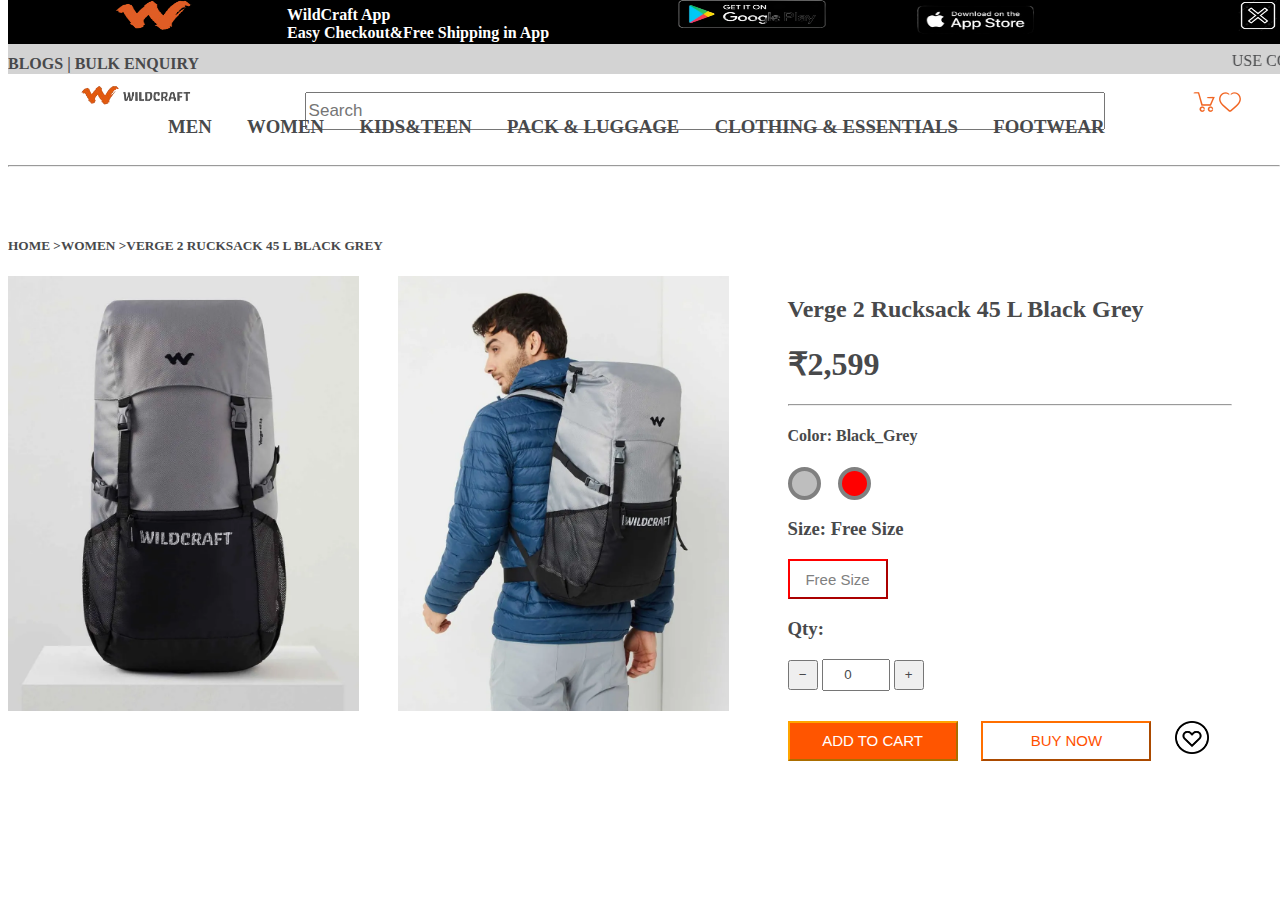
<file: men5.html>
<!doctype html>
<html>
<head>
<title>wildraft</title>
<link rel="stylesheet" href="./CSS/craft.css">
</head>
<body>
<div class="abc">
<div class="jin">
<div class="w">
<br>
    <div class="c">
<img src="./IMAGES/w2.png" height=45% width=45%;>
</div>
<div class="v">
<h4>WildCraft App<br>
Easy Checkout&Free Shipping in App</h4>
</div>
<div class="b">
<img src="./IMAGES/w31.webp" height=62% width=80%>
</div>
<div class="r">
<img src="./IMAGES/w4.png" height="33%" width="67%">
</div>
<div class="x">
    <img src="./IMAGES/w6.jpg" height="30%" width="30%" id="x">
</div>
</div>
<div class="l">
    <div class="d">
        <h4>BLOGS | BULK ENQUIRY</h4>
    </div>
    <div class="ab">
        <marquee>
            <P>USE CODE APP10 DURING CHECKOUT FOR ADDITIONAL 10% OFF(APPLICABLE ONLY FOR APP TRANSACTION.)USE CODE SAVE10 FOR ADDTIONAL 10% OFF ON MIN CART OF 1500(APPLICABLE ONLY FOR MOBILE SITE AND DESKTOP TRANSACTION+NON APPLICABLE ON BACKPACKS)</P>
        </marquee>
    </div>
</div>
<br>
<div class="ef">
    <div class="g">
     <img src="./IMAGES/wi1.png" height="70%" width="80%">
    </div>
<div class="h">
    <input id="search" name="search" type="search" placeholder="Search">
</div>
<div id="dd">
  <img src="./IMAGES/sc21.png">
  <img src="./IMAGES/sc22.png">
</div>
</div>
<div class="grid">
    <h3><a style="text-decoration:none"; href="men.html">MEN</a>
    <h3><a style="text-decoration:none"; href="women.html">WOMEN</a></h3>
    <h3><a style="text-decoration:none"; href="kids.html">KIDS&TEEN</a></h3>
    <H3><a style="text-decoration:none"; href="luggage.html">PACK & LUGGAGE</a></H3>
    <H3><a style="text-decoration:none"; href="cloths.html">CLOTHING & ESSENTIALS</a></H3>
    <H3><a style="text-decoration:none"; href="foot.html">FOOTWEAR</a></H3>
</div>
<hr>
</div>
<div class="mens">
<div class="men"><br>
    <p><h5><a style="text-decoration:none"; href="wildcraft1.html">HOME</a>
        <a style="text-decoration:none"; href="women.html">>WOMEN</a>
        <a style="text-decoration:none"; href="men5.html">>VERGE 2 RUCKSACK 45 L BLACK GREY</a></h5>
        
        </p></h5></p>
    </div>
</div>
<div class="grace">
    <div class="gra1">
        <img src="./IMAGES/wo5.webp" height="85%" width="90%">
        </div>
        <div class="gra3">
        <img src="./IMAGES/AR5.jpg" height="85%" width="85%">
        </div>
    <div class="gra2">
        <h2>Verge 2 Rucksack 45 L Black Grey</h2>
<h1>₹2,599</h1>
<hr></hr>
<h4>Color: Black_Grey</h4>
<div class="dots">
    <div class="dot1">
    <div class="circle8"></div>
    <div class="circle7"></div>
    </div>
    </div>
    <h3>Size: Free Size</h3>
    <input id="pli" name="pli" type="submit" value="Free Size">
    <h3>Qty:</h3>
    
<button id="minus">−</button>
<input type="number" value="0" id="input"/>
<button id="plus">+</button>
<div class="aks">
    <div class="aks1">
    <input id="plit" name="plit" type="submit" value="ADD TO CART">   
    </div>
    <div class="aks2">
        <input id="plits" name="plits" type="submit" value="BUY NOW">
    </div>
    <div class="aks3">
        <img src="./IMAGES/heart1.png" height="50%" width="60%">
    </div>
</div>
</div>
</body>
</html>
</file>
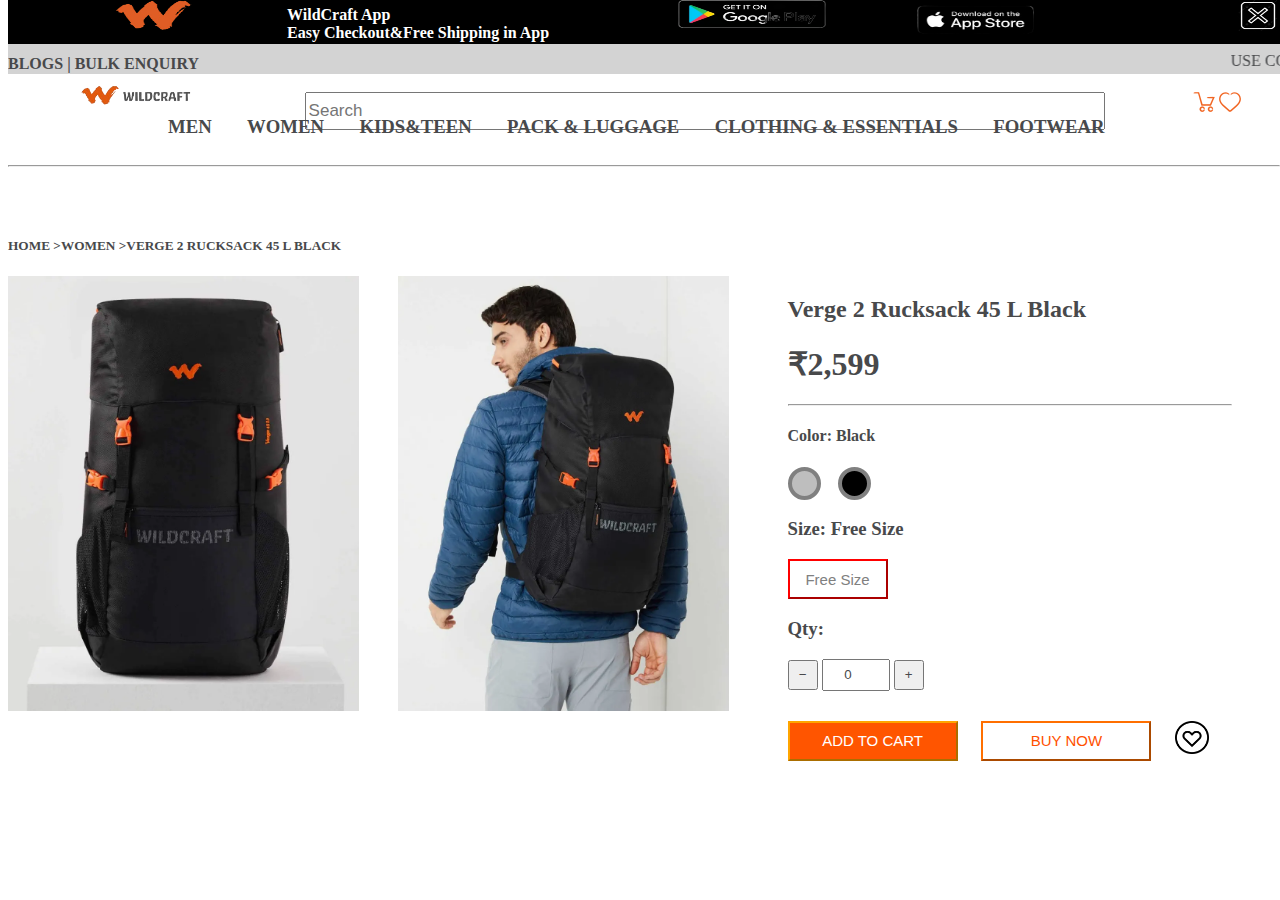
<file: MEN6.HTML>
<!doctype html>
<html>
<head>
<title>wildraft</title>
<link rel="stylesheet" href="./CSS/craft.css">
</head>
<body>
<div class="abc">
<div class="jin">
<div class="w">
<br>
    <div class="c">
<img src="./IMAGES/w2.png" height=45% width=45%;>
</div>
<div class="v">
<h4>WildCraft App<br>
Easy Checkout&Free Shipping in App</h4>
</div>
<div class="b">
<img src="./IMAGES/w31.webp" height=62% width=80%>
</div>
<div class="r">
<img src="./IMAGES/w4.png" height="33%" width="67%">
</div>
<div class="x">
    <img src="./IMAGES/w6.jpg" height="30%" width="30%" id="x">
</div>
</div>
<div class="l">
    <div class="d">
        <h4>BLOGS | BULK ENQUIRY</h4>
    </div>
    <div class="ab">
        <marquee>
            <P>USE CODE APP10 DURING CHECKOUT FOR ADDITIONAL 10% OFF(APPLICABLE ONLY FOR APP TRANSACTION.)USE CODE SAVE10 FOR ADDTIONAL 10% OFF ON MIN CART OF 1500(APPLICABLE ONLY FOR MOBILE SITE AND DESKTOP TRANSACTION+NON APPLICABLE ON BACKPACKS)</P>
        </marquee>
    </div>
</div>
<br>
<div class="ef">
    <div class="g">
     <img src="./IMAGES/wi1.png" height="70%" width="80%">
    </div>
<div class="h">
    <input id="search" name="search" type="search" placeholder="Search">
</div>
<div id="dd">
  <img src="./IMAGES/sc21.png">
  <img src="./IMAGES/sc22.png">
</div>
</div>
<div class="grid">
    <h3><a style="text-decoration:none"; href="men.html">MEN</a>
    <h3><a style="text-decoration:none"; href="women.html">WOMEN</a></h3>
    <h3><a style="text-decoration:none"; href="kids.html">KIDS&TEEN</a></h3>
    <H3><a style="text-decoration:none"; href="luggage.html">PACK & LUGGAGE</a></H3>
    <H3><a style="text-decoration:none"; href="cloths.html">CLOTHING & ESSENTIALS</a></H3>
    <H3><a style="text-decoration:none"; href="foot.html">FOOTWEAR</a></H3>
</div>
<hr>
</div>
<div class="mens">
<div class="men"><br>
    <p><h5><a style="text-decoration:none"; href="wildcraft1.html">HOME</a>
        <a style="text-decoration:none"; href="women.html">>WOMEN</a>
        <a style="text-decoration:none"; href="MEN6.HTML">>VERGE 2 RUCKSACK 45 L BLACK</a></h5>
        
        </p></h5></p>
    </div>
</div>
<div class="grace">
    <div class="gra1">
        <img src="./IMAGES/wo6.webp" height="85%" width="90%">
        </div>
        <div class="gra3">
        <img src="./IMAGES/AR6.jpg" height="85%" width="85%">
        </div>
    <div class="gra2">
        <h2>Verge 2 Rucksack 45 L Black</h2>
<h1>₹2,599</h1>
<hr></hr>
<h4>Color: Black</h4>
<div class="dots">
    <div class="dot1">
    <div class="circle8"></div>
    <div class="circle9"></div>
    </div>
    </div>
    <h3>Size: Free Size</h3>
    <input id="pli" name="pli" type="submit" value="Free Size">
    <h3>Qty:</h3>
    
<button id="minus">−</button>
<input type="number" value="0" id="input"/>
<button id="plus">+</button>
<div class="aks">
    <div class="aks1">
    <input id="plit" name="plit" type="submit" value="ADD TO CART">   
    </div>
    <div class="aks2">
        <input id="plits" name="plits" type="submit" value="BUY NOW">
    </div>
    <div class="aks3">
        <img src="./IMAGES/heart1.png" height="50%" width="60%">
    </div>
</div>
</div>
</body>
</html>
</file>
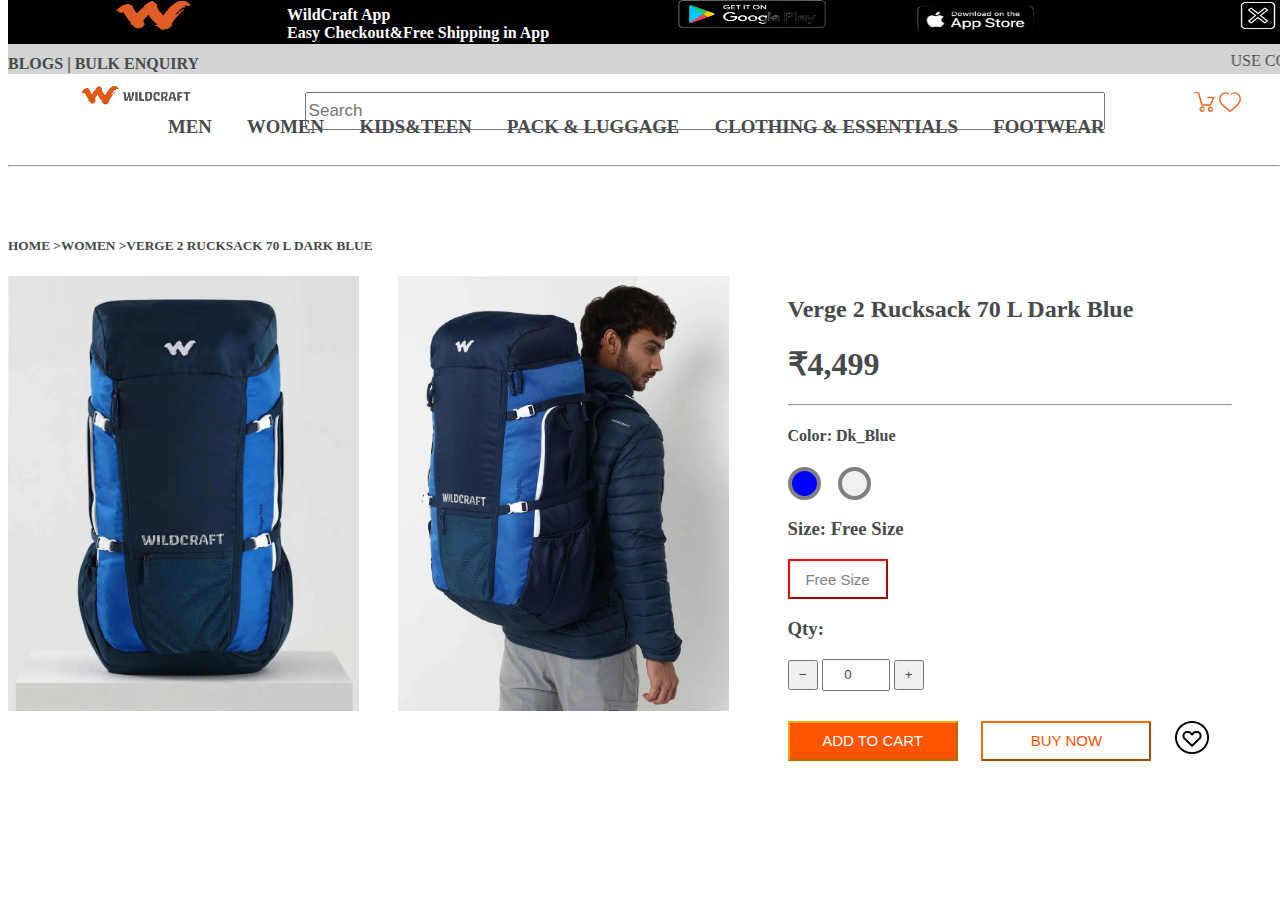
<file: MENS.HTML>
<!doctype html>
<html>
<head>
<title>wildraft</title>
<link rel="stylesheet" href="./CSS/craft.css">
</head>
<body>
<div class="abc">
<div class="jin">
<div class="w">
<br>
    <div class="c">
<img src="./IMAGES/w2.png" height=45% width=45%;>
</div>
<div class="v">
<h4>WildCraft App<br>
Easy Checkout&Free Shipping in App</h4>
</div>
<div class="b">
<img src="./IMAGES/w31.webp" height=62% width=80%>
</div>
<div class="r">
<img src="./IMAGES/w4.png" height="33%" width="67%">
</div>
<div class="x">
    <img src="./IMAGES/w6.jpg" height="30%" width="30%" id="x">
</div>
</div>
<div class="l">
    <div class="d">
        <h4>BLOGS | BULK ENQUIRY</h4>
    </div>
    <div class="ab">
        <marquee>
            <P>USE CODE APP10 DURING CHECKOUT FOR ADDITIONAL 10% OFF(APPLICABLE ONLY FOR APP TRANSACTION.)USE CODE SAVE10 FOR ADDTIONAL 10% OFF ON MIN CART OF 1500(APPLICABLE ONLY FOR MOBILE SITE AND DESKTOP TRANSACTION+NON APPLICABLE ON BACKPACKS)</P>
        </marquee>
    </div>
</div>
<br>
<div class="ef">
    <div class="g">
     <img src="./IMAGES/wi1.png" height="70%" width="80%">
    </div>
<div class="h">
    <input id="search" name="search" type="search" placeholder="Search">
</div>
<div id="dd">
  <img src="./IMAGES/sc21.png">
  <img src="./IMAGES/sc22.png">
</div>
</div>
<div class="grid">
    <h3><a style="text-decoration:none"; href="men.html">MEN</a>
    <h3><a style="text-decoration:none"; href="women.html">WOMEN</a></h3>
    <h3><a style="text-decoration:none"; href="kids.html">KIDS&TEEN</a></h3>
    <H3><a style="text-decoration:none"; href="luggage.html">PACK & LUGGAGE</a></H3>
    <H3><a style="text-decoration:none"; href="cloths.html">CLOTHING & ESSENTIALS</a></H3>
    <H3><a style="text-decoration:none"; href="foot.html">FOOTWEAR</a></H3>
</div>
<hr>
</div>
<div class="mens">
<div class="men"><br>
    <p><h5><a style="text-decoration:none"; href="wildcraft1.html">HOME</a>
        <a style="text-decoration:none"; href="women.html">>WOMEN</a>
        <a style="text-decoration:none"; href="MENS.HTML">>VERGE 2 RUCKSACK 70 L DARK BLUE</a></h5>
        
        </p></h5></p>
    </div>
</div>
<div class="grace">
    <div class="gra1">
        <img src="./IMAGES/wo1.webp" height="85%" width="90%">
        </div>
        <div class="gra3">
        <img src="./IMAGES/A2.jpg" height="85%" width="85%">
        </div>
    <div class="gra2">
        <h2>Verge 2 Rucksack 70 L Dark Blue</h2>
<h1>₹4,499</h1>
<hr></hr>
<h4>Color: Dk_Blue</h4>
<div class="dots">
    <div class="dot1">
    <div class="circle5"></div>
    <div class="circle6"></div>
    </div>
    </div>
    <h3>Size: Free Size</h3>
    <input id="pli" name="pli" type="submit" value="Free Size">
    <h3>Qty:</h3>
    
<button id="minus">−</button>
<input type="number" value="0" id="input"/>
<button id="plus">+</button>
<div class="aks">
    <div class="aks1">
    <input id="plit" name="plit" type="submit" value="ADD TO CART">   
    </div>
    <div class="aks2">
        <input id="plits" name="plits" type="submit" value="BUY NOW">
    </div>
    <div class="aks3">
        <img src="./IMAGES/heart1.png" height="50%" width="60%">
    </div>
</div>
</div>
</file>
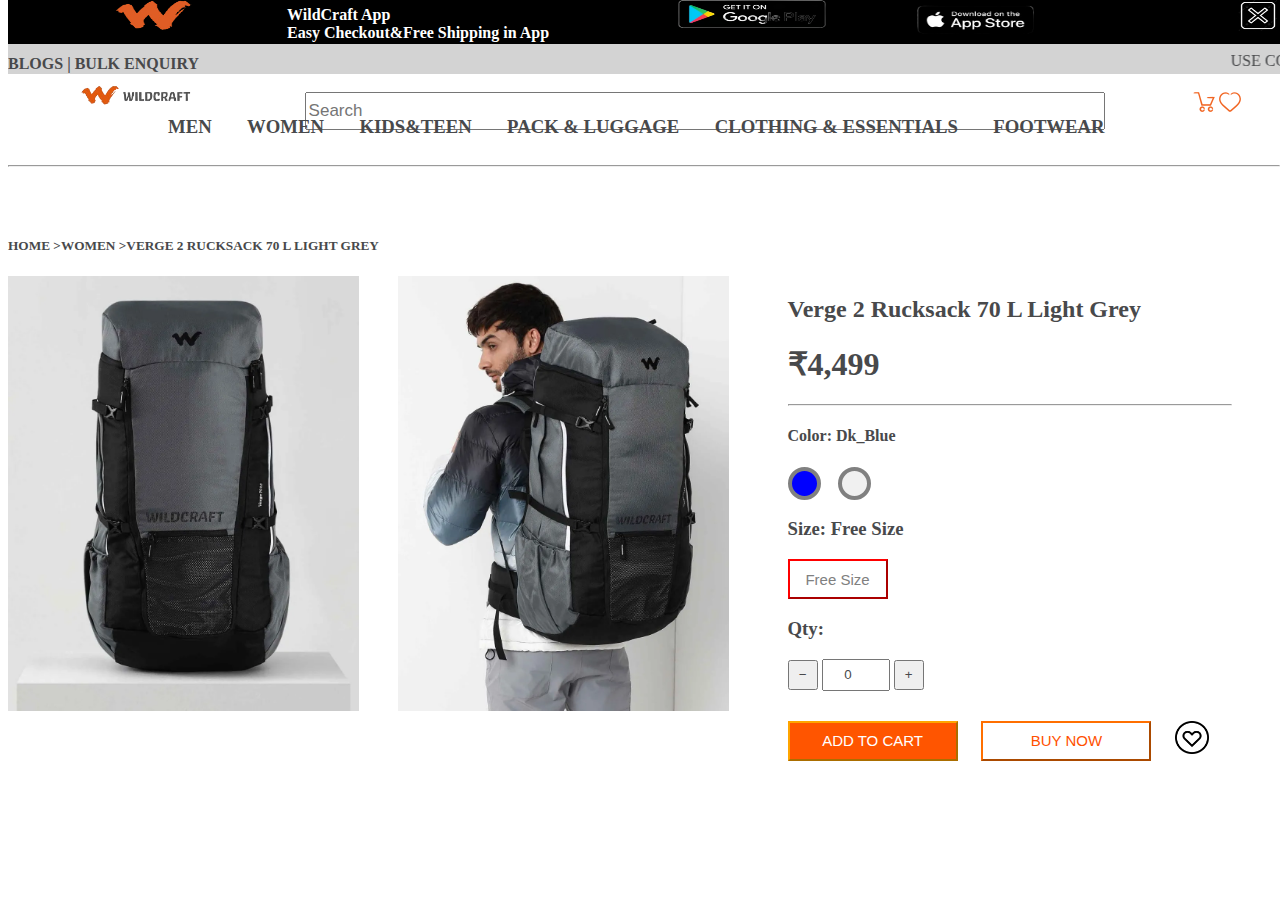
<file: mens2.html>
<!doctype html>
<html>
<head>
<title>wildraft</title>
<link rel="stylesheet" href="./CSS/craft.css">
</head>
<body>
<div class="abc">
<div class="jin">
<div class="w">
<br>
    <div class="c">
<img src="./IMAGES/w2.png" height=45% width=45%;>
</div>
<div class="v">
<h4>WildCraft App<br>
Easy Checkout&Free Shipping in App</h4>
</div>
<div class="b">
<img src="./IMAGES/w31.webp" height=62% width=80%>
</div>
<div class="r">
<img src="./IMAGES/w4.png" height="33%" width="67%">
</div>
<div class="x">
    <img src="./IMAGES/w6.jpg" height="30%" width="30%" id="x">
</div>
</div>
<div class="l">
    <div class="d">
        <h4>BLOGS | BULK ENQUIRY</h4>
    </div>
    <div class="ab">
        <marquee>
            <P>USE CODE APP10 DURING CHECKOUT FOR ADDITIONAL 10% OFF(APPLICABLE ONLY FOR APP TRANSACTION.)USE CODE SAVE10 FOR ADDTIONAL 10% OFF ON MIN CART OF 1500(APPLICABLE ONLY FOR MOBILE SITE AND DESKTOP TRANSACTION+NON APPLICABLE ON BACKPACKS)</P>
        </marquee>
    </div>
</div>
<br>
<div class="ef">
    <div class="g">
     <img src="./IMAGES/wi1.png" height="70%" width="80%">
    </div>
<div class="h">
    <input id="search" name="search" type="search" placeholder="Search">
</div>
<div id="dd">
  <img src="./IMAGES/sc21.png">
  <img src="./IMAGES/sc22.png">
</div>
</div>
<div class="grid">
    <h3><a style="text-decoration:none"; href="men.html">MEN</a>
    <h3><a style="text-decoration:none"; href="women.html">WOMEN</a></h3>
    <h3><a style="text-decoration:none"; href="kids.html">KIDS&TEEN</a></h3>
    <H3><a style="text-decoration:none"; href="luggage.html">PACK & LUGGAGE</a></H3>
    <H3><a style="text-decoration:none"; href="cloths.html">CLOTHING & ESSENTIALS</a></H3>
    <H3><a style="text-decoration:none"; href="foot.html">FOOTWEAR</a></H3>
</div>
<hr>
</div>
<div class="mens">
<div class="men"><br>
    <p><h5><a style="text-decoration:none"; href="wildcraft1.html">HOME</a>
        <a style="text-decoration:none"; href="women.html">>WOMEN</a>
        <a style="text-decoration:none"; href="mens2.html">>VERGE 2 RUCKSACK 70 L LIGHT GREY</a></h5>
        
        </p></h5></p>
    </div>
</div>
<div class="grace">
    <div class="gra1">
        <img src="./IMAGES/wo2.webp" height="85%" width="90%">
        </div>
        <div class="gra3">
        <img src="./IMAGES/AR1.jpg" height="85%" width="85%">
        </div>
    <div class="gra2">
        <h2>Verge 2 Rucksack 70 L Light Grey</h2>
<h1>₹4,499</h1>
<hr></hr>
<h4>Color: Dk_Blue</h4>
<div class="dots">
    <div class="dot1">
    <div class="circle5"></div>
    <div class="circle6"></div>
    </div>
    </div>
    <h3>Size: Free Size</h3>
    <input id="pli" name="pli" type="submit" value="Free Size">
    <h3>Qty:</h3>
    
<button id="minus">−</button>
<input type="number" value="0" id="input"/>
<button id="plus">+</button>
<div class="aks">
    <div class="aks1">
    <input id="plit" name="plit" type="submit" value="ADD TO CART">   
    </div>
    <div class="aks2">
        <input id="plits" name="plits" type="submit" value="BUY NOW">
    </div>
    <div class="aks3">
        <img src="./IMAGES/heart1.png" height="50%" width="60%">
    </div>
</div>
</div>
</file>
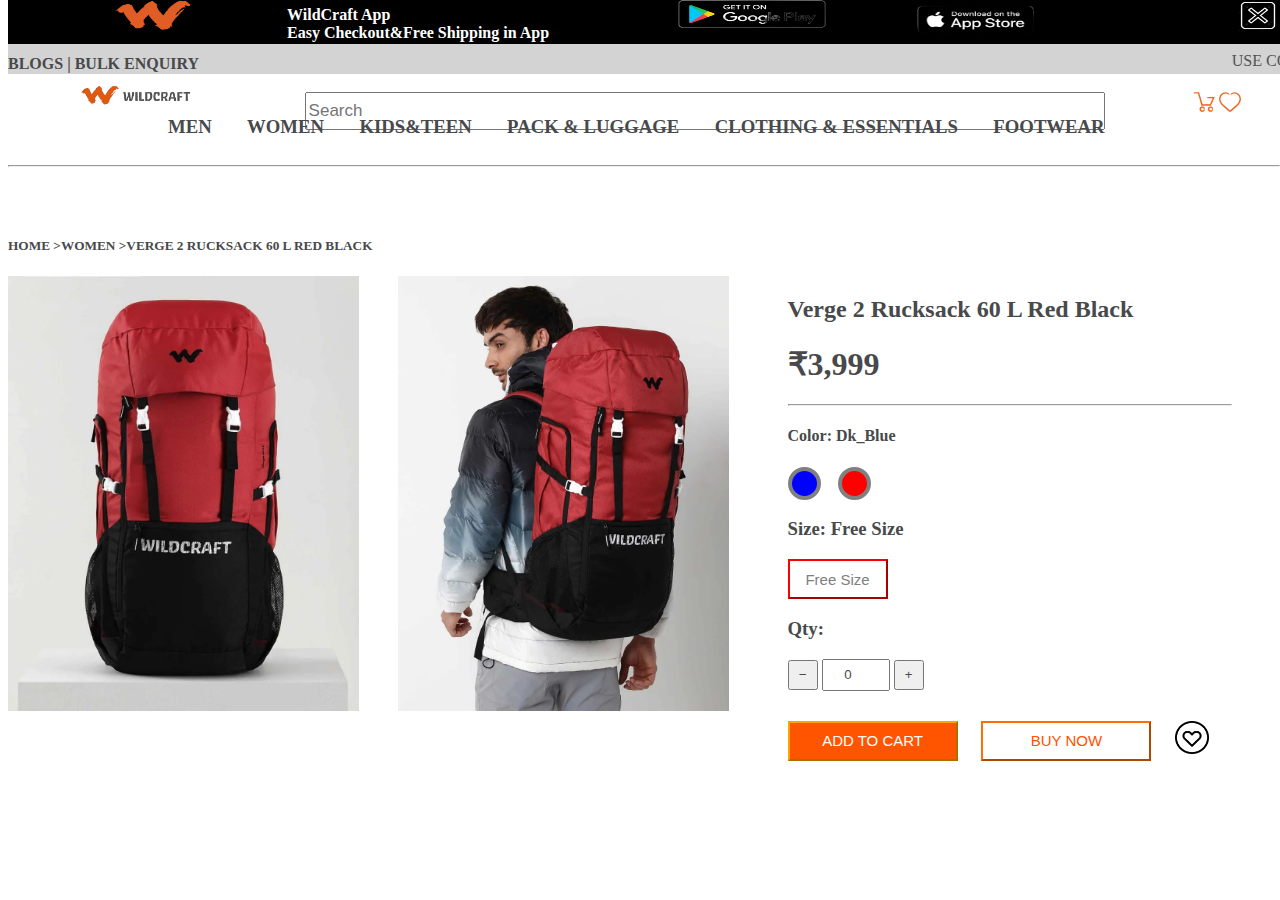
<file: mens3.html>
<!doctype html>
<html>
<head>
<title>wildraft</title>
<link rel="stylesheet" href="./CSS/craft.css">
</head>
<body>
<div class="abc">
<div class="jin">
<div class="w">
<br>
    <div class="c">
<img src="./IMAGES/w2.png" height=45% width=45%;>
</div>
<div class="v">
<h4>WildCraft App<br>
Easy Checkout&Free Shipping in App</h4>
</div>
<div class="b">
<img src="./IMAGES/w31.webp" height=62% width=80%>
</div>
<div class="r">
<img src="./IMAGES/w4.png" height="33%" width="67%">
</div>
<div class="x">
    <img src="./IMAGES/w6.jpg" height="30%" width="30%" id="x">
</div>
</div>
<div class="l">
    <div class="d">
        <h4>BLOGS | BULK ENQUIRY</h4>
    </div>
    <div class="ab">
        <marquee>
            <P>USE CODE APP10 DURING CHECKOUT FOR ADDITIONAL 10% OFF(APPLICABLE ONLY FOR APP TRANSACTION.)USE CODE SAVE10 FOR ADDTIONAL 10% OFF ON MIN CART OF 1500(APPLICABLE ONLY FOR MOBILE SITE AND DESKTOP TRANSACTION+NON APPLICABLE ON BACKPACKS)</P>
        </marquee>
    </div>
</div>
<br>
<div class="ef">
    <div class="g">
     <img src="./IMAGES/wi1.png" height="70%" width="80%">
    </div>
<div class="h">
    <input id="search" name="search" type="search" placeholder="Search">
</div>
<div id="dd">
  <img src="./IMAGES/sc21.png">
  <img src="./IMAGES/sc22.png">
</div>
</div>
<div class="grid">
    <h3><a style="text-decoration:none"; href="men.html">MEN</a>
    <h3><a style="text-decoration:none"; href="women.html">WOMEN</a></h3>
    <h3><a style="text-decoration:none"; href="kids.html">KIDS&TEEN</a></h3>
    <H3><a style="text-decoration:none"; href="luggage.html">PACK & LUGGAGE</a></H3>
    <H3><a style="text-decoration:none"; href="cloths.html">CLOTHING & ESSENTIALS</a></H3>
    <H3><a style="text-decoration:none"; href="foot.html">FOOTWEAR</a></H3>
</div>
<hr>
</div>
<div class="mens">
<div class="men"><br>
    <p><h5><a style="text-decoration:none"; href="wildcraft1.html">HOME</a>
        <a style="text-decoration:none"; href="women.html">>WOMEN</a>
        <a style="text-decoration:none"; href="mens3.html">>VERGE 2 RUCKSACK 60 L RED BLACK</a></h5>
        
        </p></h5></p>
    </div>
</div>
<div class="grace">
    <div class="gra1">
        <img src="./IMAGES/wo3.webp" height="85%" width="90%">
        </div>
        <div class="gra3">
        <img src="./IMAGES/AR2.jpg" height="85%" width="85%">
        </div>
    <div class="gra2">
        <h2>Verge 2 Rucksack 60 L Red Black</h2>
<h1>₹3,999</h1>
<hr></hr>
<h4>Color: Dk_Blue</h4>
<div class="dots">
    <div class="dot1">
    <div class="circle5"></div>
    <div class="circle7"></div>
    </div>
    </div>
    <h3>Size: Free Size</h3>
    <input id="pli" name="pli" type="submit" value="Free Size">
    <h3>Qty:</h3>
    
<button id="minus">−</button>
<input type="number" value="0" id="input"/>
<button id="plus">+</button>
<div class="aks">
    <div class="aks1">
    <input id="plit" name="plit" type="submit" value="ADD TO CART">   
    </div>
    <div class="aks2">
        <input id="plits" name="plits" type="submit" value="BUY NOW">
    </div>
    <div class="aks3">
        <img src="./IMAGES/heart1.png" height="50%" width="60%">
    </div>
</div>
</div>
</file>
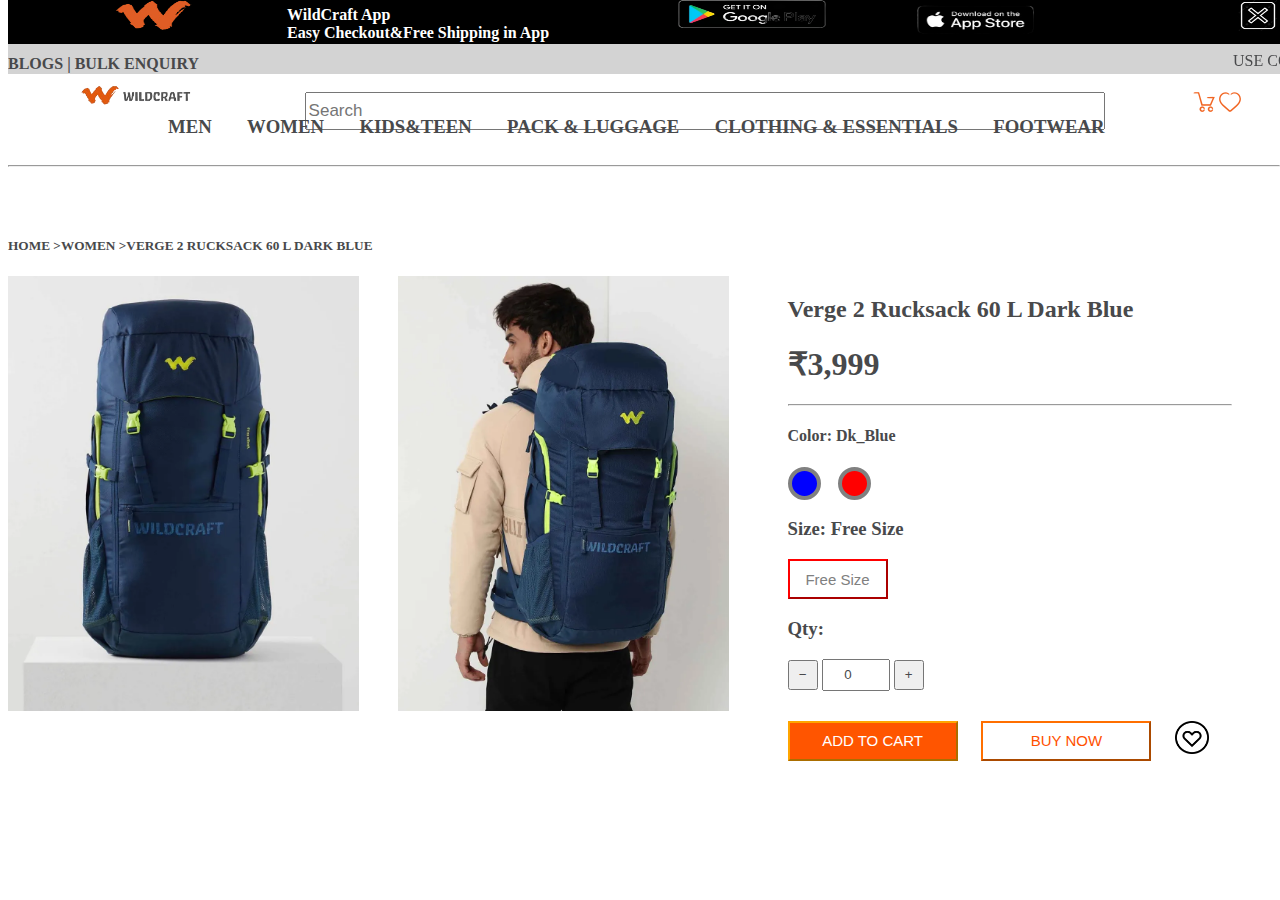
<file: mens4.html>
<!doctype html>
<html>
<head>
<title>wildraft</title>
<link rel="stylesheet" href="./CSS/craft.css">
</head>
<body>
<div class="abc">
<div class="jin">
<div class="w">
<br>
    <div class="c">
<img src="./IMAGES/w2.png" height=45% width=45%;>
</div>
<div class="v">
<h4>WildCraft App<br>
Easy Checkout&Free Shipping in App</h4>
</div>
<div class="b">
<img src="./IMAGES/w31.webp" height=62% width=80%>
</div>
<div class="r">
<img src="./IMAGES/w4.png" height="33%" width="67%">
</div>
<div class="x">
    <img src="./IMAGES/w6.jpg" height="30%" width="30%" id="x">
</div>
</div>
<div class="l">
    <div class="d">
        <h4>BLOGS | BULK ENQUIRY</h4>
    </div>
    <div class="ab">
        <marquee>
            <P>USE CODE APP10 DURING CHECKOUT FOR ADDITIONAL 10% OFF(APPLICABLE ONLY FOR APP TRANSACTION.)USE CODE SAVE10 FOR ADDTIONAL 10% OFF ON MIN CART OF 1500(APPLICABLE ONLY FOR MOBILE SITE AND DESKTOP TRANSACTION+NON APPLICABLE ON BACKPACKS)</P>
        </marquee>
    </div>
</div>
<br>
<div class="ef">
    <div class="g">
     <img src="./IMAGES/wi1.png" height="70%" width="80%">
    </div>
<div class="h">
    <input id="search" name="search" type="search" placeholder="Search">
</div>
<div id="dd">
  <img src="./IMAGES/sc21.png">
  <img src="./IMAGES/sc22.png">
</div>
</div>
<div class="grid">
    <h3><a style="text-decoration:none"; href="men.html">MEN</a>
    <h3><a style="text-decoration:none"; href="women.html">WOMEN</a></h3>
    <h3><a style="text-decoration:none"; href="kids.html">KIDS&TEEN</a></h3>
    <H3><a style="text-decoration:none"; href="luggage.html">PACK & LUGGAGE</a></H3>
    <H3><a style="text-decoration:none"; href="cloths.html">CLOTHING & ESSENTIALS</a></H3>
    <H3><a style="text-decoration:none"; href="foot.html">FOOTWEAR</a></H3>
</div>
<hr>
</div>
<div class="mens">
<div class="men"><br>
    <p><h5><a style="text-decoration:none"; href="wildcraft1.html">HOME</a>
        <a style="text-decoration:none"; href="women.html">>WOMEN</a>
        <a style="text-decoration:none"; href="mens4.html">>VERGE 2 RUCKSACK 60 L DARK BLUE</a></h5>
        
        </p></h5></p>
    </div>
</div>
<div class="grace">
    <div class="gra1">
        <img src="./IMAGES/wo4.webp" height="85%" width="90%">
        </div>
        <div class="gra3">
        <img src="./IMAGES/AR3.jpg" height="85%" width="85%">
        </div>
    <div class="gra2">
        <h2>Verge 2 Rucksack 60 L Dark Blue</h2>
<h1>₹3,999</h1>
<hr></hr>
<h4>Color: Dk_Blue</h4>
<div class="dots">
    <div class="dot1">
    <div class="circle5"></div>
    <div class="circle7"></div>
    </div>
    </div>
    <h3>Size: Free Size</h3>
    <input id="pli" name="pli" type="submit" value="Free Size">
    <h3>Qty:</h3>
    
<button id="minus">−</button>
<input type="number" value="0" id="input"/>
<button id="plus">+</button>
<div class="aks">
    <div class="aks1">
    <input id="plit" name="plit" type="submit" value="ADD TO CART">   
    </div>
    <div class="aks2">
        <input id="plits" name="plits" type="submit" value="BUY NOW">
    </div>
    <div class="aks3">
        <img src="./IMAGES/heart1.png" height="50%" width="60%">
    </div>
</div>
</div>
</file>
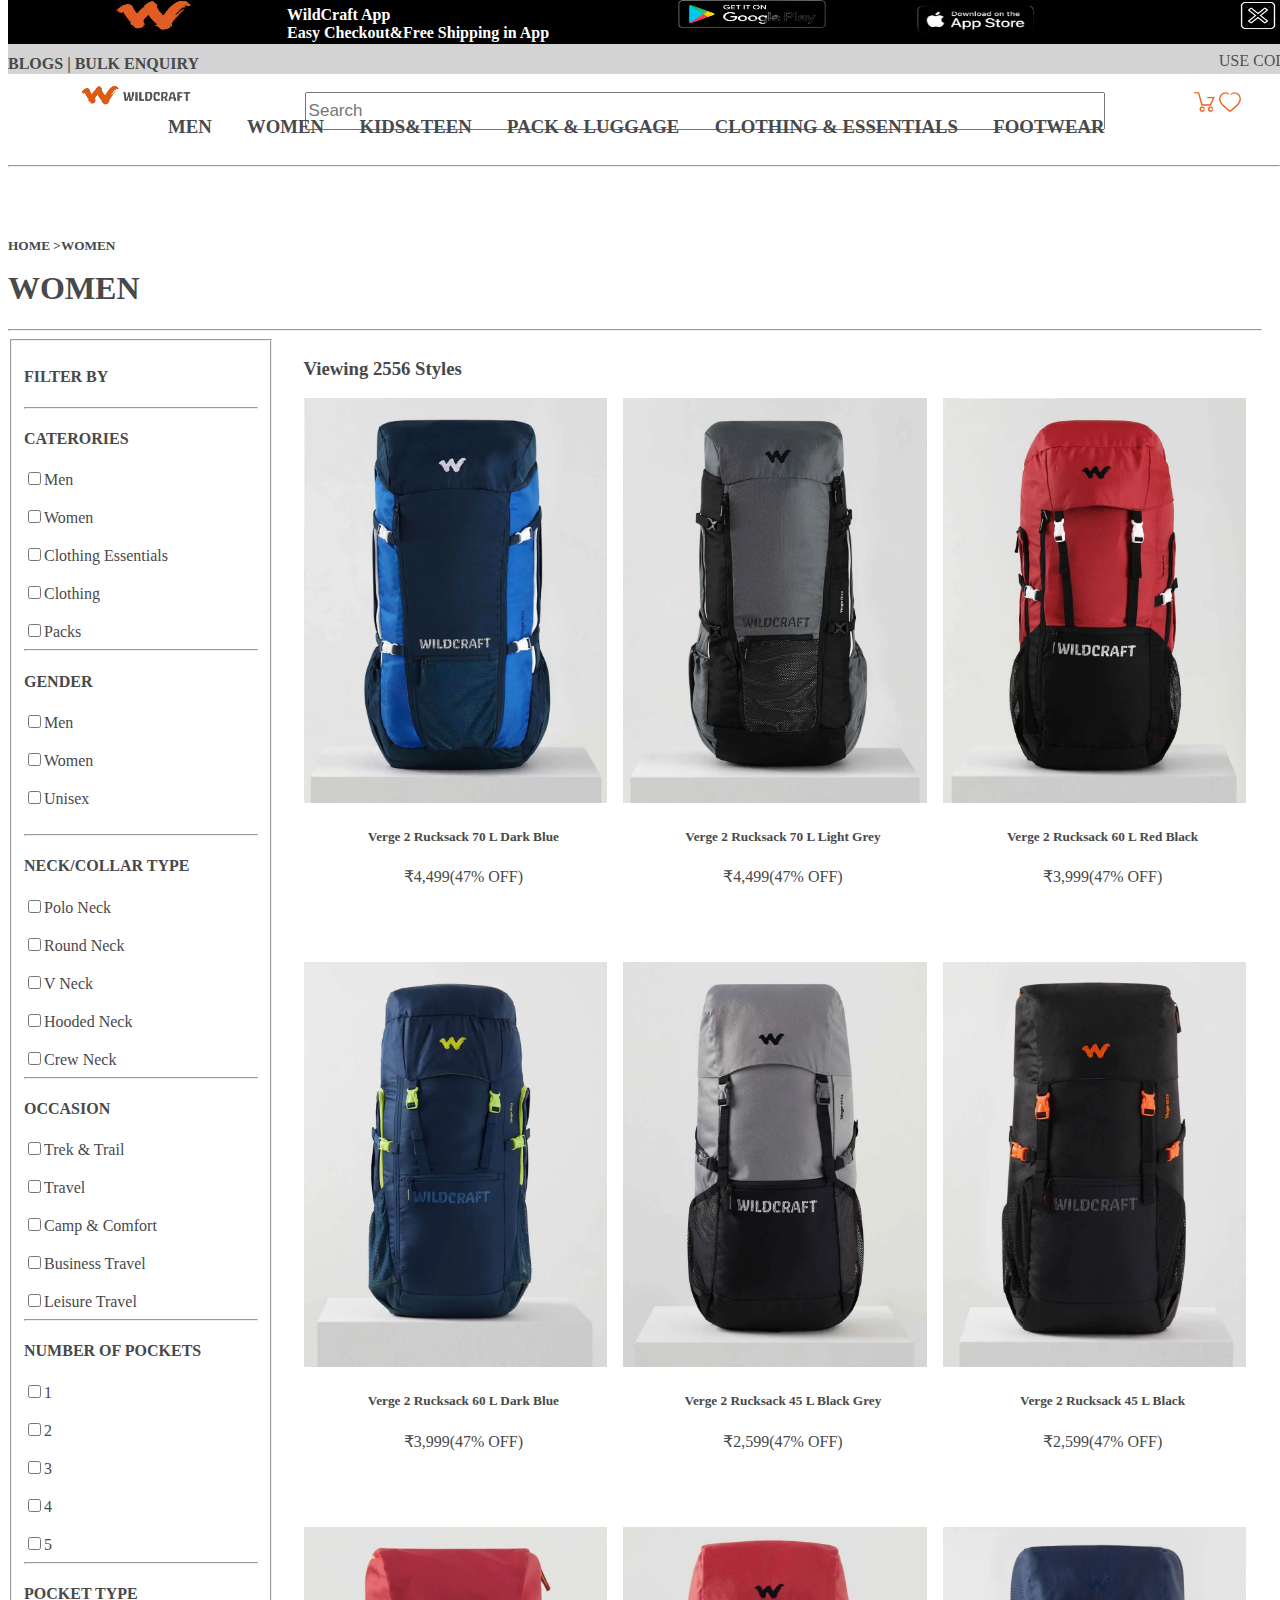
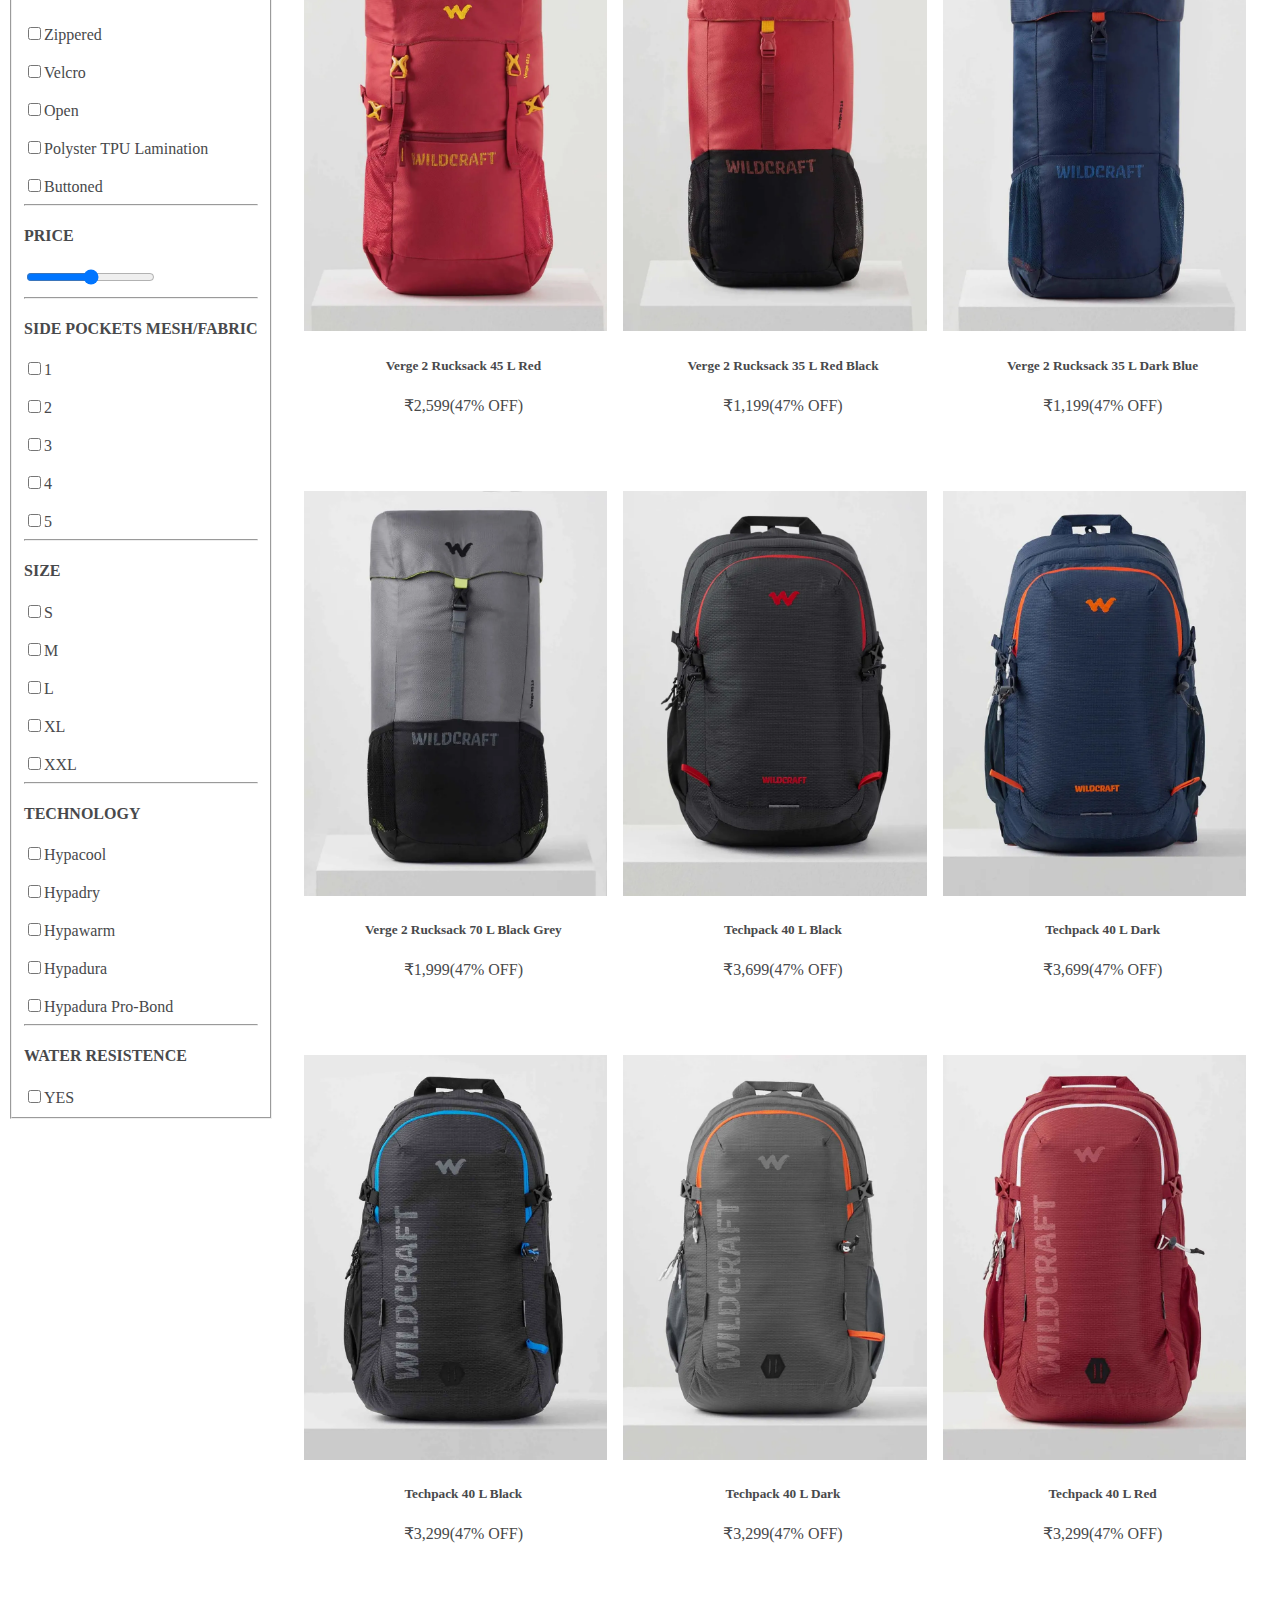
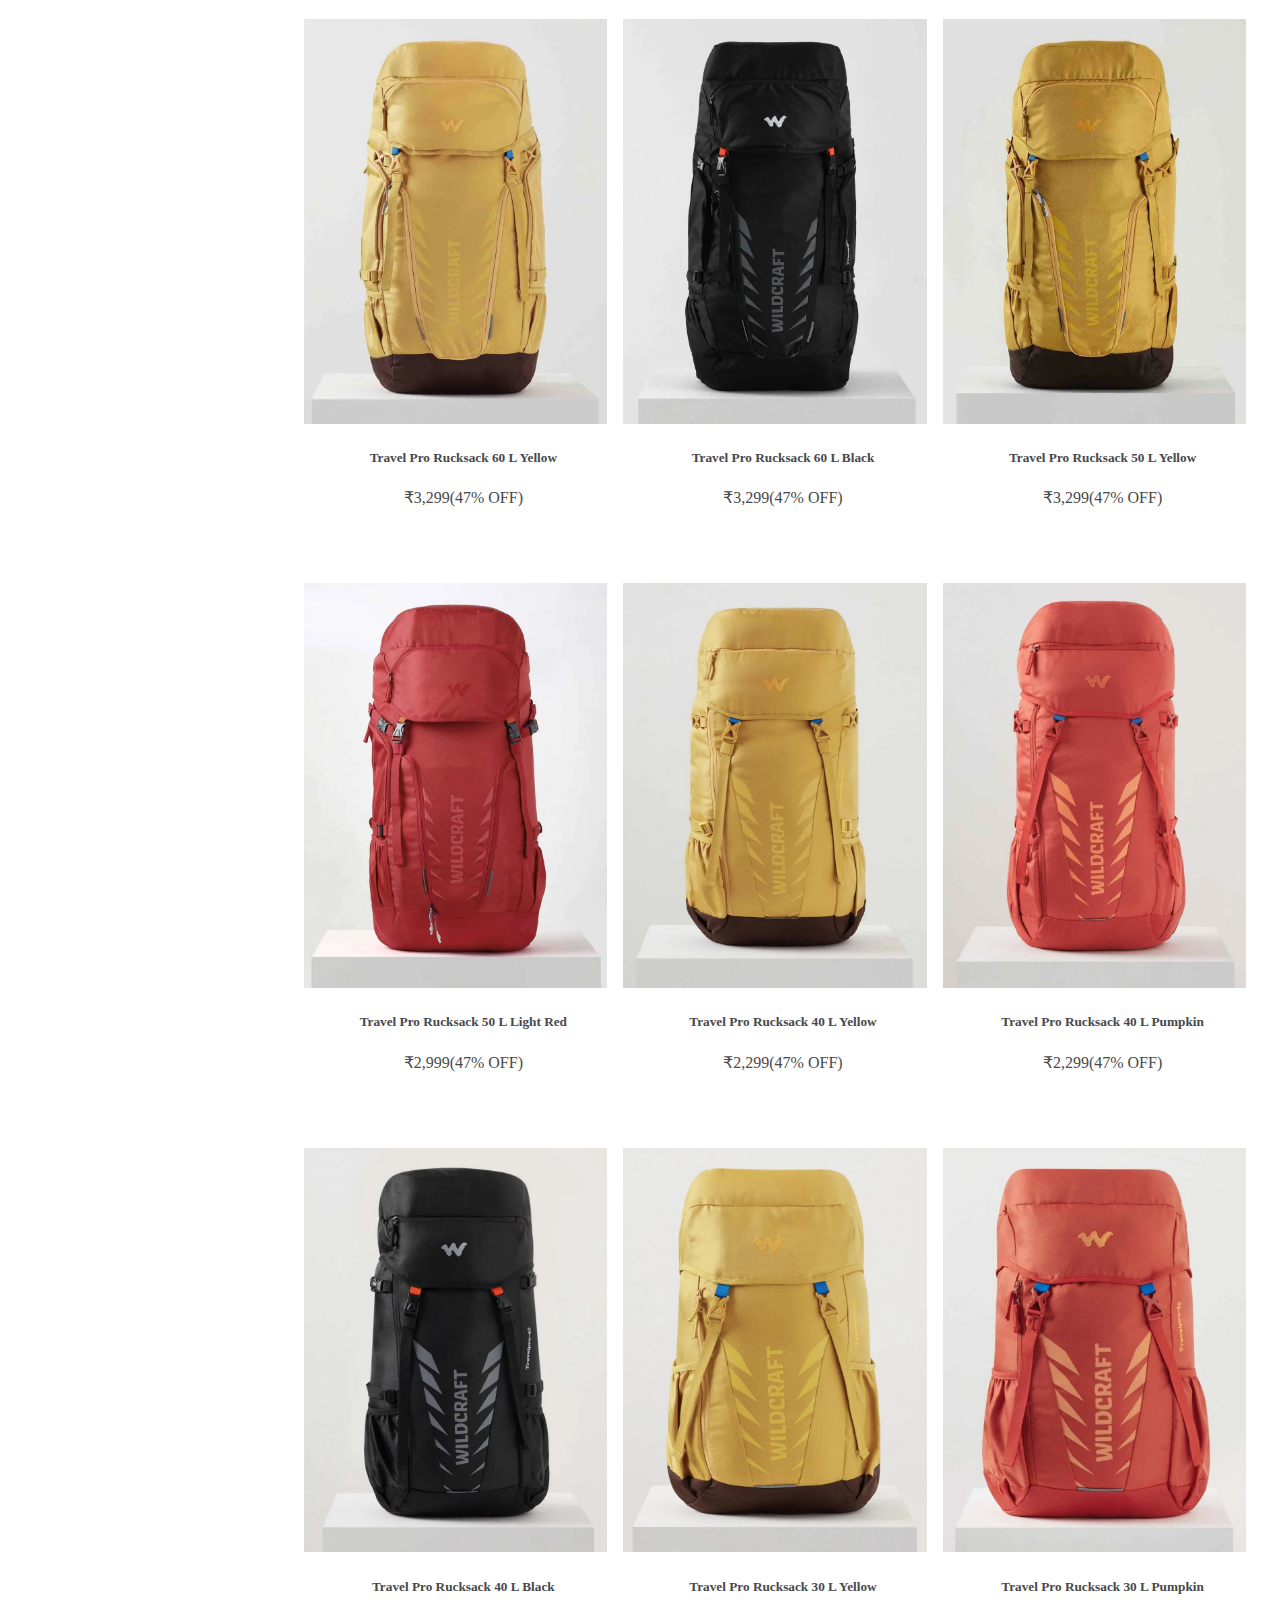
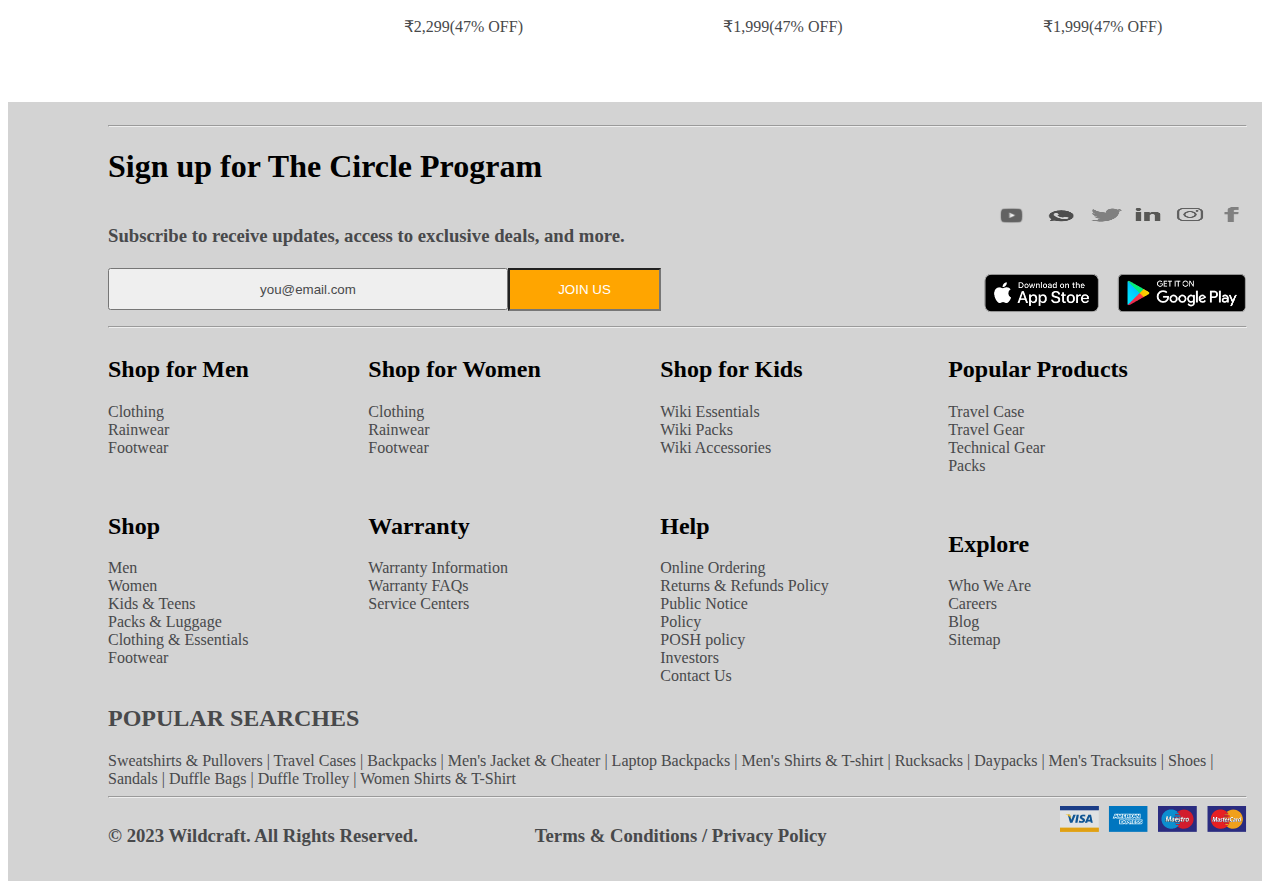
<file: women.html>
<!doctype html>
<html>
<head>
<title>wildraft</title>
<link rel="stylesheet" href="./CSS/craft.css">
</head>
<body>
<div class="abc">
<div class="jin">
<div class="w">
<br>
    <div class="c">
<img src="./IMAGES/w2.png" height=45% width=45%;>
</div>
<div class="v">
<h4>WildCraft App<br>
Easy Checkout&Free Shipping in App</h4>
</div>
<div class="b">
<img src="./IMAGES/w31.webp" height=62% width=80%>
</div>
<div class="r">
<img src="./IMAGES/w4.png" height="33%" width="67%">
</div>
<div class="x">
    <img src="./IMAGES/w6.jpg" height="30%" width="30%" id="x">
</div>
</div>
<div class="l">
    <div class="d">
        <h4>BLOGS | BULK ENQUIRY</h4>
    </div>
    <div class="ab">
        <marquee>
            <P>USE CODE APP10 DURING CHECKOUT FOR ADDITIONAL 10% OFF(APPLICABLE ONLY FOR APP TRANSACTION.)USE CODE SAVE10 FOR ADDTIONAL 10% OFF ON MIN CART OF 1500(APPLICABLE ONLY FOR MOBILE SITE AND DESKTOP TRANSACTION+NON APPLICABLE ON BACKPACKS)</P>
        </marquee>
    </div>
</div>
<br>
<div class="ef">
    <div class="g">
     <img src="./IMAGES/wi1.png" height="70%" width="80%">
    </div>
<div class="h">
    <input id="search" name="search" type="search" placeholder="Search">
</div>
<div id="dd">
  <img src="./IMAGES/sc21.png">
  <img src="./IMAGES/sc22.png">
</div>
</div>
<div class="grid">
    <h3><a style="text-decoration:none"; href="men.html">MEN</a>
    <h3><a style="text-decoration:none"; href="women.html">WOMEN</a></h3>
    <h3><a style="text-decoration:none"; href="kids.html">KIDS&TEEN</a></h3>
    <H3><a style="text-decoration:none"; href="luggage.html">PACK & LUGGAGE</a></H3>
    <H3><a style="text-decoration:none"; href="cloths.html">CLOTHING & ESSENTIALS</a></H3>
    <H3><a style="text-decoration:none"; href="foot.html">FOOTWEAR</a></H3>
</div>
<hr>
</div>
<div class="mens">
<div class="men"><br>
    <p><h5><a style="text-decoration:none"; href="wildcraft1.html">HOME</a>
        <a style="text-decoration:none"; href="women.html">>WOMEN</a></h5>
        </p></h5></p>
    </div>
    <h1>WOMEN</h1>
</div>
<hr></hr>
<div class="grand">
    <form>
        <fieldset>
            <H4>FILTER BY</H4>
                <HR>
            <h4>CATERORIES</h4>
            <input id="cat" name="cat" type="checkbox">Men<BR><BR>
                           <input id="cat" name="cat" type="checkbox">Women<BR><BR>
            <input id="cat" name="cat" type="checkbox">Clothing Essentials<BR><BR>
            <input id="cat" name="cat" type="checkbox">Clothing<BR><BR>
            <input id="cat" name="cat" type="checkbox">Packs
            <HR>
            <H4>GENDER</H4>
           <input id="cat" name="cat" type="checkbox">Men<BR><BR>
                <input id="cat" name="cat" type="checkbox">Women<BR><BR>
                <input id="cat" name="cat" type="checkbox">Unisex<BR><BR>
                <HR>
                    <h4>NECK/COLLAR TYPE</h4>
            <input id="cat" name="cat" type="checkbox">Polo Neck<BR><BR>
                           <input id="cat" name="cat" type="checkbox">Round Neck<BR><BR>
            <input id="cat" name="cat" type="checkbox">V Neck<BR><BR>
            <input id="cat" name="cat" type="checkbox">Hooded Neck<BR><BR>
            <input id="cat" name="cat" type="checkbox">Crew Neck
            <HR>
                <h4>OCCASION</h4>
                <input id="cat" name="cat" type="checkbox">Trek & Trail<BR><BR>
                               <input id="cat" name="cat" type="checkbox">Travel<BR><BR>
                <input id="cat" name="cat" type="checkbox">Camp & Comfort<BR><BR>
                    <input id="cat" name="cat" type="checkbox">Business Travel<BR><BR>
                <input id="cat" name="cat" type="checkbox">Leisure Travel
                <HR>
                <h4>NUMBER OF POCKETS</h4>
            <input id="cat" name="cat" type="checkbox">1<BR><BR>
                           <input id="cat" name="cat" type="checkbox">2<BR><BR>
            <input id="cat" name="cat" type="checkbox">3<BR><BR>
            <input id="cat" name="cat" type="checkbox">4<BR><BR>
            <input id="cat" name="cat" type="checkbox">5
            <hr>
                <h4>POCKET TYPE</h4>
            <input id="cat" name="cat" type="checkbox">Zippered<BR><BR>
                           <input id="cat" name="cat" type="checkbox">Velcro<BR><BR>
            <input id="cat" name="cat" type="checkbox">Open<BR><BR>
            <input id="cat" name="cat" type="checkbox">Polyster TPU Lamination<BR><BR>
            <input id="cat" name="cat" type="checkbox">Buttoned
            <HR>
                <h4>PRICE</h4>
            <input id="cat" name="cat" type="range">
            <hr>
            <h4>SIDE POCKETS MESH/FABRIC</h4>
            <input id="cat" name="cat" type="checkbox">1<BR><BR>
                <input id="cat" name="cat" type="checkbox">2<BR><BR>
 <input id="cat" name="cat" type="checkbox">3<BR><BR>
 <input id="cat" name="cat" type="checkbox">4<BR><BR>
 <input id="cat" name="cat" type="checkbox">5
 <HR>
    <h4>SIZE</h4>
    <input id="cat" name="cat" type="checkbox">S<BR><BR>
        <input id="cat" name="cat" type="checkbox">M<BR><BR>
<input id="cat" name="cat" type="checkbox">L<BR><BR>
<input id="cat" name="cat" type="checkbox">XL<BR><BR>
<input id="cat" name="cat" type="checkbox">XXL
<HR>
    <H4>TECHNOLOGY</H4>
    <input id="cat" name="cat" type="checkbox">Hypacool<BR><BR>
        <input id="cat" name="cat" type="checkbox">Hypadry<BR><BR>
<input id="cat" name="cat" type="checkbox">Hypawarm<BR><BR>
<input id="cat" name="cat" type="checkbox">Hypadura<BR><BR>
<input id="cat" name="cat" type="checkbox">Hypadura Pro-Bond
<HR>
    <H4>WATER RESISTENCE</H4>
<input id="cat" name="cat" type="checkbox">YES
</fieldset>
    </form>
    <div id="juli">
        <h3>Viewing 2556 Styles</h3>
        <div class="ju">
            <div class="j1">
                <div class="hover">
            <a href="MENS.HTML"><img src="./IMAGES/wo1.webp" height="85%" width="95%"></a>
            </div>
            <center><h5>Verge 2 Rucksack 70 L Dark Blue</h5>
            <p>&#8377;4,499<span>(47% OFF)</span></p></center>
            </div>
            <div class="ji2">
                <div class="hover">
                <a href="mens2.html"><img src="./IMAGES/wo2.webp" height="85%" width="95%"></a>
            </div>
            <center><h5>Verge 2 Rucksack 70 L Light Grey</h5>
                <p>&#8377;4,499<span>(47% OFF)</span></p>
            </center>
        </div>
        
            <div class="ji3">
                <div class="hover">
                <a href="mens3.html"><img src="./IMAGES/wo3.webp" height="85%" width="95%"></a>
            </div>
            <center><h5>Verge 2 Rucksack 60 L Red Black</h5>
                <p>&#8377;3,999<span>(47% OFF)</span></p>
            </center>
        </div>
        </div>
        <div id="julii">
            <div class="juli1">
                <div class="hover">
                    <a href="mens4.html"><img src="./IMAGES/wo4.webp" height="95%" width="95%"></a>
            </div>
            <center><h5>Verge 2 Rucksack 60 L Dark Blue</h5>
                <p>&#8377;3,999<span>(47% OFF)</span></p>
            </center>
            </div>
            <div class="juli2">
                <div class="hover">
                    <a href="men5.html"><img src="./IMAGES/wo5.webp" height="95%" width="95%"></a>
            </div>
            <center><h5>Verge 2 Rucksack 45 L Black Grey</h5>
                <p>&#8377;2,599<span>(47% OFF)</span></p>
            </center>
            </div>
            <div class="juli3">
                <div class="hover">
                    <a href="MEN6.HTML"><img src="./IMAGES/wo6.webp" height="95%" width="95%"></a>
            </div>
            <center><h5>Verge 2 Rucksack 45 L Black</h5>
                <p>&#8377;2,599<span>(47% OFF)</span></p>
            </center>
        </div>
        </div>
        <div id="julii">
            <div class="juli4">
                <div class="hover">
                <img src="./IMAGES/wo7.webp" height="90%" width="95%">
                </div>
                <center><h5>Verge 2 Rucksack 45 L Red</h5>
                <p>&#8377;2,599<span>(47% OFF)</span></p>
            </center>
            </div>
            <div class="juli5">
                <div class="hover">
                <img src="./IMAGES/wo8.webp" height="90%" width="95%">
                </div>
                <center><h5>Verge 2 Rucksack 35 L Red Black</h5>
                <p>&#8377;1,199<span>(47% OFF)</span></p>
            </center>
            </div>
            <div class="juli6">
                <div class="hover">
                <img src="./IMAGES/wo9.webp" height="90%" width="95%">
                </div>
                <center><h5>Verge 2 Rucksack 35 L Dark Blue</h5>
                <p>&#8377;1,199<span>(47% OFF)</span></p>
            </center>
            </div>
        </div>
        <div id="julii">
            <div class="juli7">
                <div class="hover">
                <img src="./IMAGES/wo10.webp" height="90%" width="95%">
                </div>
                <center><h5>Verge 2 Rucksack 70 L Black Grey</h5>
                <p>&#8377;1,999<span>(47% OFF)</span></p>
            </center>
            </div>
            <div class="juli8">
                <div class="hover">
                <img src="./IMAGES/wo11.webp" height="90%" width="95%">
                </div>
                <center><h5>Techpack 40 L Black</h5>
                <p>&#8377;3,699<span>(47% OFF)</span></p>
            </center>
            </div>
            <div class="juli9">
                <div class="hover">
                <img src="./IMAGES/wo12.webp" height="90%" width="95%">
                </div>
                <center><h5>Techpack 40 L Dark</h5>
                <p>&#8377;3,699<span>(47% OFF)</span></p>
            </center>
            </div>
        </div>
        <div id="julii">
            <div class="juli10">
                <div class="hover">
                <img src="./IMAGES/wo13.webp" height="90%" width="95%">
                </div>
                <center><h5>Techpack 40 L Black</h5>
                <p>&#8377;3,299<span>(47% OFF)</span></p>
            </center>
            </div>
            <div class="juli11">
                <div class="hover">
                <img src="./IMAGES/wo14.webp" height="90%" width="95%">
                </div>
                <center><h5>Techpack 40 L Dark</h5>
                <p>&#8377;3,299<span>(47% OFF)</span></p>
            </center>
            </div>
            <div class="juli12">
                <div class="hover">
                <img src="./IMAGES/wo15.webp" height="90%" width="95%">
                </div>
                <center><h5>Techpack 40 L Red</h5>
                <p>&#8377;3,299<span>(47% OFF)</span></p>
            </center>
            </div>
        </div>
        <div id="julii">
            <div class="juli7">
                <div class="hover">
                <img src="./IMAGES/wo16.webp" height="90%" width="95%">
                </div>
                <center><h5>Travel Pro Rucksack 60 L Yellow</h5>
                <p>&#8377;3,299<span>(47% OFF)</span></p>
            </center>
            </div>
            <div class="juli8">
                <div class="hover">
                <img src="./IMAGES/wo17.webp" height="90%" width="95%">
                </div>
                <center><h5>Travel Pro Rucksack 60 L Black</h5>
                <p>&#8377;3,299<span>(47% OFF)</span></p>
            </center>
            </div>
            <div class="juli9">
                <div class="hover">
                <img src="./IMAGES/wo18.webp" height="90%" width="95%">
                </div>
                <center><h5>Travel Pro Rucksack 50 L Yellow</h5>
                <p>&#8377;3,299<span>(47% OFF)</span></p>
            </center>
            </div>
        </div>
        <div id="julii">
            <div class="juli7">
                <div class="hover">
                <img src="./IMAGES/wo19.webp" height="90%" width="95%">
                </div>
                <center><h5>Travel Pro Rucksack 50 L Light Red</h5>
                <p>&#8377;2,999<span>(47% OFF)</span></p>
            </center>
            </div>
            <div class="juli8">
                <div class="hover">
                <img src="./IMAGES/wo20.webp" height="90%" width="95%">
                </div>
                <center><h5>Travel Pro Rucksack 40 L Yellow</h5>
                <p>&#8377;2,299<span>(47% OFF)</span></p>
            </center>
            </div>
            <div class="juli9">
                <div class="hover">
                <img src="./IMAGES/wo21.webp" height="90%" width="95%">
                </div>
                <center><h5>Travel Pro Rucksack 40 L Pumpkin</h5>
                <p>&#8377;2,299<span>(47% OFF)</span></p>
            </center>
            </div>
        </div>
        <div id="julii">
            <div class="juli7">
                <div class="hover">
                <img src="./IMAGES/wo22.webp" height="90%" width="95%">
                </div>
                <center><h5>Travel Pro Rucksack 40 L Black</h5>
                <p>&#8377;2,299<span>(47% OFF)</span></p>
            </center>
            </div>
            <div class="juli8">
                <div class="hover">
                <img src="./IMAGES/wo23.webp" height="90%" width="95%">
                </div>
                <center><h5>Travel Pro Rucksack 30 L Yellow</h5>
                <p>&#8377;1,999<span>(47% OFF)</span></p>
            </center>
            </div>
            <div class="juli9">
                <div class="hover">
                <img src="./IMAGES/wo24.webp" height="90%" width="95%">
                </div>
                <center><h5>Travel Pro Rucksack 30 L Pumpkin</h5>
                <p>&#8377;1,999<span>(47% OFF)</span></p>
            </center>
            </div>
        </div>
        </div>
        </div>
        <div class="vahal1">
            <hr>
            <h1>Sign up for The Circle Program</h1>
            <div class="vha">
            <div class="va">
              <h3>Subscribe to receive updates, access to exclusive deals, and more.</h3>
            </div>
            <div id="hal">
              <img src="./IMAGES/facee.png" height="25%" width="8%" id="hal">
              <img src="./IMAGES/face11.png" height="25%" width="8%" id="hal">
              <img src="./IMAGES/face22.png" height="25%" width="8%" id="hal">
              <img src="./IMAGES/face33.png" height="27%" width="8%" id="hal">
              <img src="./IMAGES/face444.png" height="30%" width="10%" id="hal">
              <img src="./IMAGES/face55.png" height="28%" width="10%"id="hal">
            </div>
            </div>
            <div class="vhaa">
              <div class="vh">
              <input id="game" name="game" type="submit" value="you@email.com"><input id="gam" name="gam" type="text" value="JOIN US">
              </div>
              <div id="thr">
                <img src="./IMAGES/yup.webp" id="thr">
                <img src="./IMAGES/yup1.webp" id="thr">
              </div>
            </div>
            <hr></hr>
            <div class="foot">
              <div class="foo">
              <h2>Shop for Men</h2>
          
                Clothing<br>
                 
                
                Rainwear<br>
                 
                
                Footwear<br><br><br>
          
                <h2>Shop</h2>
          Men<br>
          Women<br>
          Kids & Teens<br>
          Packs & Luggage<br>
          Clothing & Essentials<br>
          Footwear<br>
                
            </div>
            <div class="foo1">
           <h2>  Shop for Women</h2>
          
          Clothing<br>
           
          
          Rainwear<br>
           
          Footwear<br><br><br>

          <h2>Warranty</h2>
          Warranty Information<br>
          Warranty FAQs<br>
          Service Centers<br>
           </div>
           <div class="foo2">
            <h2>Shop for Kids</h2>
          
              Wiki Essentials<br>
               
              
              Wiki Packs<br>
               
              
              Wiki Accessories<br><br><br>
          
              <h2>Help</h2>
                Online Ordering<br>
                Returns & Refunds Policy<br>
                Public Notice<br>
                Policy<br>
                POSH policy<br>
                Investors<br>
                Contact Us<br>
           </div>
           <div class="foo3">
            <h2>Popular Products</h2>
          
              Travel Case<br>
               
              
              Travel Gear<br>
               
              
              Technical Gear<br>
               
              
              Packs<br><br><br>
          
          
              <h2>Explore</h2>
          Who We Are<br>
          Careers<br>
          Blog<br>
          Sitemap<br>
           </div>
           </div>
           <h2>POPULAR SEARCHES</h2>
          
            Sweatshirts & Pullovers | Travel Cases | Backpacks | Men's Jacket & Cheater | Laptop Backpacks | Men's Shirts & T-shirt | Rucksacks | Daypacks | Men's Tracksuits | Shoes | Sandals | Duffle Bags | Duffle Trolley | Women Shirts & T-Shirt</h4>
            <hr>
            <div class="gap">
              <div class="gap1">
              <h3>© 2023 Wildcraft. All Rights Reserved.</h3>
            </div>
            <div class="gap2">
              <h3>Terms & Conditions
                /
                Privacy Policy</h3>
            </div>
            <div class="gap3">
              <img src="./IMAGES/visa.webp" id="gap3">
              
            </div>
            </div>
        
          </body>
          </html>
</file>
<file: CSS/craft.css>
.w{
display:grid;
grid-template-columns:auto auto auto auto auto auto ;
color:white !important;
background-color: black;
height:47px;}
.v{
    margin-top:-13px;
}
.v h4{
  color: #fff;
}
.b{
    margin-top:-30px;
}

.r{
    margin-top:3px;
}
.c{
    margin-top:-13px;
}
.l{
    display:grid;
    grid-template-columns:auto auto;
    margin-top:-3px;
}
.ef{
    display:grid;
    grid-template-columns: auto auto auto;
}
.g{
    margin-top:-45px;
    margin-left:50px;
}
#search{
    height:38px;
    width:800px;
    margin-right:50px;
    font-size:17px;
}
.h{
    padding-left:50px;
}
.cd{
    margin-top:0px;
}
.grid{
    display:grid;
    grid-template-columns:auto auto auto auto auto auto;
    padding-left:160px;
    padding-right:140px;
    margin-top:-90px;
    color:#48494B;
}
.ff{
    display:grid;
    grid-template-columns:auto auto auto;
    padding-right:50px;
    margin-top:-80px;
}
.gg{
    display:grid;
    grid-template-columns:auto auto auto;
    color:#48494B;
}
.head{
    margin-top:20px;
    margin-left:130px;
}
.home{
    display:grid;
    grid-template-columns:auto auto auto auto auto auto;}
    
    body {
      position: relative;
      width: 98%;
      height: 50%;
      display: flex;
      justify-content:cover;
      align-items:cover;
      
    }
    .slider_container {
      position: relative;
      width: 100%;
      height: 40rem;
      display: flex;
      justify-content: flex-start;
      align-items:cover;
      overflow: hidden;
    }
    .slider {
      position: relative;
      width: 400%;
      height: 100%;
      display: flex;
      flex-direction: row;
      align-items: center;
      justify-content: space-between;
      animation: 15s cubic-bezier(1, 0.95, 0.565, 1) sliding infinite;
    }
    .slide {
      position: relative;
      min-width: 100%;
      height: 100%;
    }
    .slide img {
      width: 100%;
      height: 85%;
    }
    .slide .caption {
      position: absolute;
      left: 0;
      bottom: 5%;
      font-size: 5rem;
      font-weight: 600;
      color: white;
      text-transform: capitalize;
      background: 
      backdrop-filter:
    
      padding: 1rem 5rem;
      }
    .slide.one {
      background: 
    }
    .slide.two {
      background: 
    }
    .slide.three {
      background: 
    }
    .slide.four {
      background: 
    }
    .slide.five {
      background: 
    }
    @keyframes sliding {
      0% {
        transform: translateX(0%);
      }
      20% {
        transform: translateX(0%);
      }
      25% {
        transform: translateX(-100%);
      }
      45% {
        transform: translateX(-100%);
      }
      50% {
        transform: translateX(-200%);
      }
      70% {
        transform: translateX(-200%);
      }
      75% {
        transform: translateX(-300%);
      }
      95% {
        transform: translateX(-300%); }
      100% {
        transform: translateX(-400%);
      }
    }
  .jin{
    position:fixed;
    z-index: 1;
    background-color:white;
    margin-top:-10px;
    height:205px;
  }
  .jk{
    margin-top:220px;
  }
  .jimin{
    color:#48494B;
    font-family:wild-brush;
  }
  .su{
    display:grid;
    grid-template-columns: auto auto auto auto;
    padding-left:30px;
    padding-right:20px;
  }
  .reg{
    display:grid;
    grid-template-columns: auto auto;
    margin-top:20px;
    padding:40px;
    margin-left:30px;
  }
  .eg{
    padding-top:20px;
    margin-top:120px;
  }
  #pl{
    height:40px;
    width:270px;
    font-size:15px;
    color:red;
    border-color:red;
    background-color: white;
  }
  *{
    color:#48494B;
  }
  .one{
    display:grid;
    grid-template-columns: auto auto;
    padding:30px;
    margin-top:-45px;
  }
  #hr{
    margin-top:10px;
  }
  .dot{
    display:grid;
    grid-template-columns:auto auto auto auto auto;
    padding-right:180px;
    }
    .dots{
    display:grid;
    grid-template-columns:auto auto auto auto ;
    padding-left:80px;
    }
      .dotis{
        display:grid;
        grid-template-columns: auto auto auto;
        padding-left: 250px;
      }
      
      .circle {
        background-color:black;
        border:4px solid grey;    
        height:17px;
        border-radius:50%;
        -moz-border-radius:50%;
        -webkit-border-radius:50%;
        width:17px;
    }
    .circle1 {
        background-color:#54350d;
        border:4px solid grey;    
        height:17px;
        border-radius:50%;
        -moz-border-radius:50%;
        -webkit-border-radius:50%;
        width:17px;
    }
    .circle2 {
        background-color:#708238;
        border:4px solid grey;    
        height:17px;
        border-radius:50%;
        -moz-border-radius:50%;
        -webkit-border-radius:50%;
        width:17px;
    
    }
    .circle3 {
        background-color:#98BF64;
        border:4px solid grey;    
        height:17px;
        border-radius:50%;
        -moz-border-radius:50%;
        -webkit-border-radius:50%;
        width:17px;
    }
    .in{
    margin-top:-10px;}
    .two{
      display:grid;
      grid-template-columns: auto auto auto;
      margin-top: -40px;
    }
    #best{
      display:grid;
      grid-template-columns: auto auto auto auto;
    }
    .bests{
      margin-top:-20px;
      padding-left: 15px;
    }
    .ga{
      display:grid;
      grid-template-columns: auto auto auto auto;
    }
    #gayu{
      display:grid;
      grid-template-columns: auto auto;
    
    }
    #yu{
      display:grid;
      grid-template-columns: auto auto ;
      grid-template-rows: auto auto;
    }
    #gayu1{
      padding:30px;
    }
    #sara{
      display:grid;
      grid-template-columns: auto auto auto;
      margin-top:80px;
    }
    .sasa{
      margin-top:13px;
    }
    .sa3{
      margin-top:5px;
    }
    .ahal a:link{
      color:orange !important;
    }
    .vahal{
      background-color: #d3d3d3;
      padding:15px;
      padding-left: 100px;
    }
    .vahal1{
      background-color: #d3d3d3;
      padding:15px;
      padding-left: 100px;
      margin-top: 50px;
    }
    .vha{
      display:grid;
      grid-template-columns: auto auto;
    }
    #x{
      float:right;
    }
    #hal{
      float:right;
      padding-left: 10px;
    }
    #game{
      height:42px;
      width:400px;
    }
    .vhaa{
      display:grid;
      grid-template-columns: auto auto;
    }
    
    #thr{
      float:right;
      padding-left: 10px;
    }
    #gam{
      height:37px;
      width:145px;
      color:white !important;
      background-color: orange;
      text-align: center;
        }
        .vahal h1{
          color:black;
        }
        .vahal1 h1{
          color:black;
        }
        .foot{
          display:grid;
          grid-template-columns: auto auto auto auto;
          background-color: #d3d3d3;
        }
        .foot h2{
          color:black;
        }
      .gap{
        display:grid;
        grid-template-columns: auto auto auto;
      }
      #gap3{
        float:right;
      }
      .l{
        background-color: #d3d3d3;
        margin-top: -1px;
        height:30px;

      }
      .d{
        margin-top: -10px;
      }
      .ab{
        margin-top: -8px;
      }
      
        .mens{
        margin-top: 190px;
      }
      .mens h1{
        margin-top:-6px;
      }
      .grand{
        display:grid;
        grid-template-columns: auto auto;
      }
      .ju{
        display: grid;
        grid-template-columns: auto auto auto;
      }
      #juli{
        padding-left: 30px;
      }
      #julii{
        display:grid;
        grid-template-columns: auto auto auto;
        margin-top:60px;
      }
 .re{ 
            overflow: hidden;
            margin: 0 auto;
        }

        .re img {
            width: 100%;
            transition: 0.5s all ease-in-out;
        }

        .re:hover img {
            transform: scale(1.1);
        }
.one{
padding-top:-100px;}
.on{ 
            overflow: hidden;
            margin: 0 auto;
        }

        .on img {
            width: 100%;
            transition: 0.5s all ease-in-out;
        }

        .on:hover img {
            transform: scale(1.1);
        }
.ne{ 
            overflow: hidden;
            margin: 0 auto;
        }

        .ne img {
            width: 100%;
            transition: 0.5s all ease-in-out;
        }

        .ne:hover img {
            transform: scale(1.1);
        }

        .hover:hover img {
          opacity: 2;
          -webkit-animation: flash 1.1s;
          animation: flash 1.1s;
        }
        @-webkit-keyframes flash {
          0% {
            opacity: .4;
          }
          100% {
            opacity: 1;
          }
        }
        @keyframes flash {
          0% {
            opacity: .4;
          }
          100% {
            opacity: 1;
          }
        }
        .grace{
          display:grid;
          grid-template-columns: auto auto auto;
          
        }
        .gra2{
          margin-right:30px;
        }
        .circle5 {
          background-color:blue;
          border:4px solid grey;    
          height:25px;
          border-radius:50%;
          -moz-border-radius:50%;
          -webkit-border-radius:50%;
          width:25px;
        }
        .circle6 {
          background-color:#F0F0F0;
          border:4px solid grey;    
          height:25px;
          border-radius:50%;
          -moz-border-radius:50%;
          -webkit-border-radius:50%;
          width:25px;
        }
        .dot1{
          display:grid;
          grid-template-columns: auto auto auto auto auto auto;
          margin-left:-80px;
        }
        #pli{
          height:40px;
    width:100px;
    font-size:15px;
    color:grey;
    border-color:red;
    background-color: white;
  }

        #input{
          width:60px;
          height:26px;
          text-align: center;
        }
        #minus{
          width:30px;
          height:30px;
          text-align: center;
        }
        #plus{
          width:30px;
          height:30px;
          text-align: center;
        }
        .aks{
          display:grid;
          grid-template-columns: auto auto auto;
          margin-top:30px;
        }
        #plit{
          height:40px;
    width:170px;
    font-size:15px;
    color:white;
    border-color:orange;
    background-color: rgb(255, 85, 0);
  }
  #plits{
    height:40px;
width:170px;
font-size:15px;
color:rgb(255, 81, 0);
border-color:rgb(255, 111, 0);
background-color: white;
}
.circle7 {
  background-color:red;
  border:4px solid grey;    
  height:25px;
  border-radius:50%;
  -moz-border-radius:50%;
  -webkit-border-radius:50%;
  width:25px;
}
.circle8 {
  background-color:rgba(128, 128, 128, 0.515);
  border:4px solid grey;    
  height:25px;
  border-radius:50%;
  -moz-border-radius:50%;
  -webkit-border-radius:50%;
  width:25px;
}
.circle9{
  background-color:black;
  border:4px solid grey;    
  height:25px;
  border-radius:50%;
  -moz-border-radius:50%;
  -webkit-border-radius:50%;
  width:25px;
}
@media only screen and (max-width:720px)
{
  .grand{
    display:grid;
    grid-template-column:auto;
  }
}
</file>
